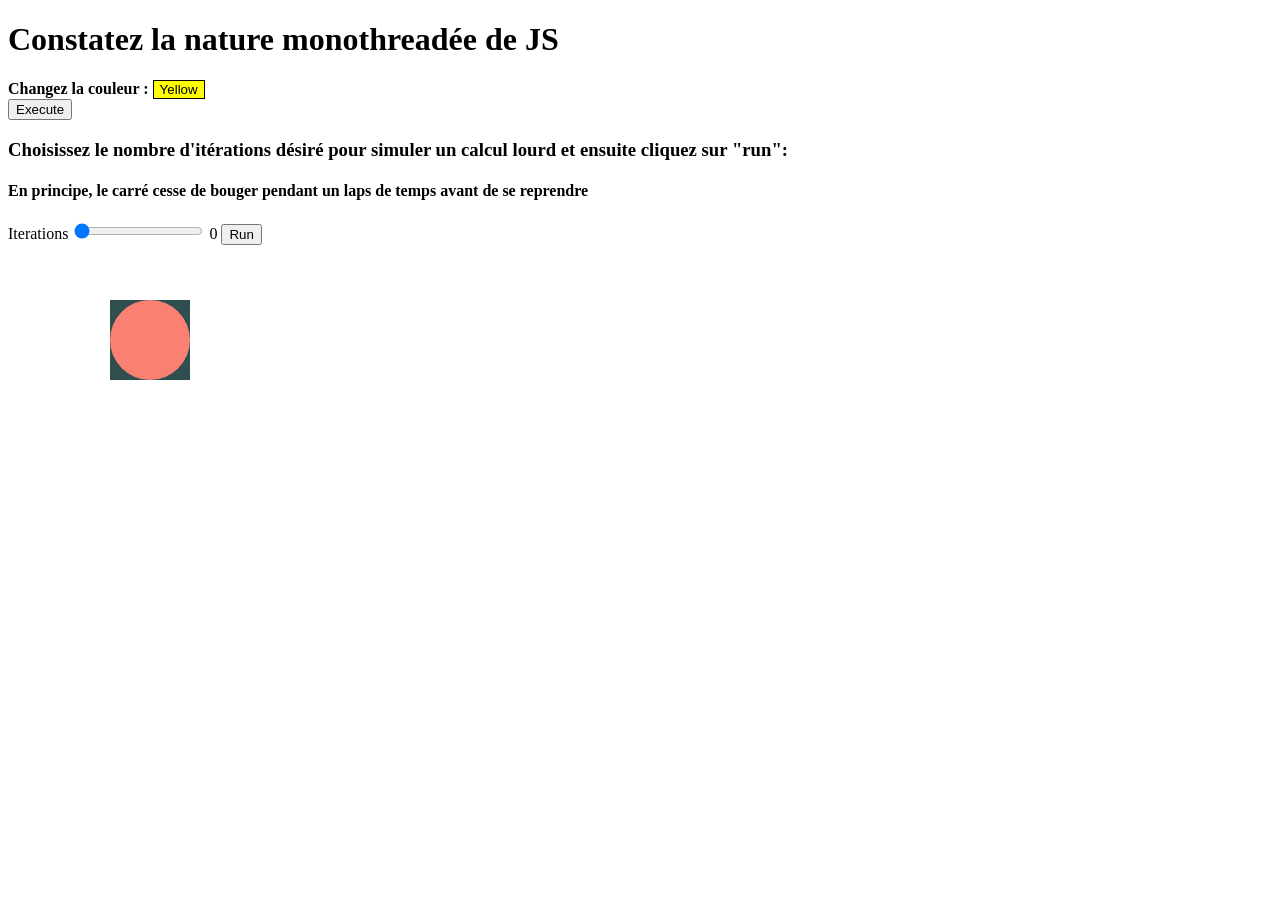
<file: index.html>
<!DOCTYPE html>
<html>
    <head>
        <meta charset="UTF-8" />
        <link rel="stylesheet" href="CSS/styles.css" />
    </head>
    <body>
        <div id="app"></div>
        <script src="JS/app.js"></script>
    </body>
</html>
</file>
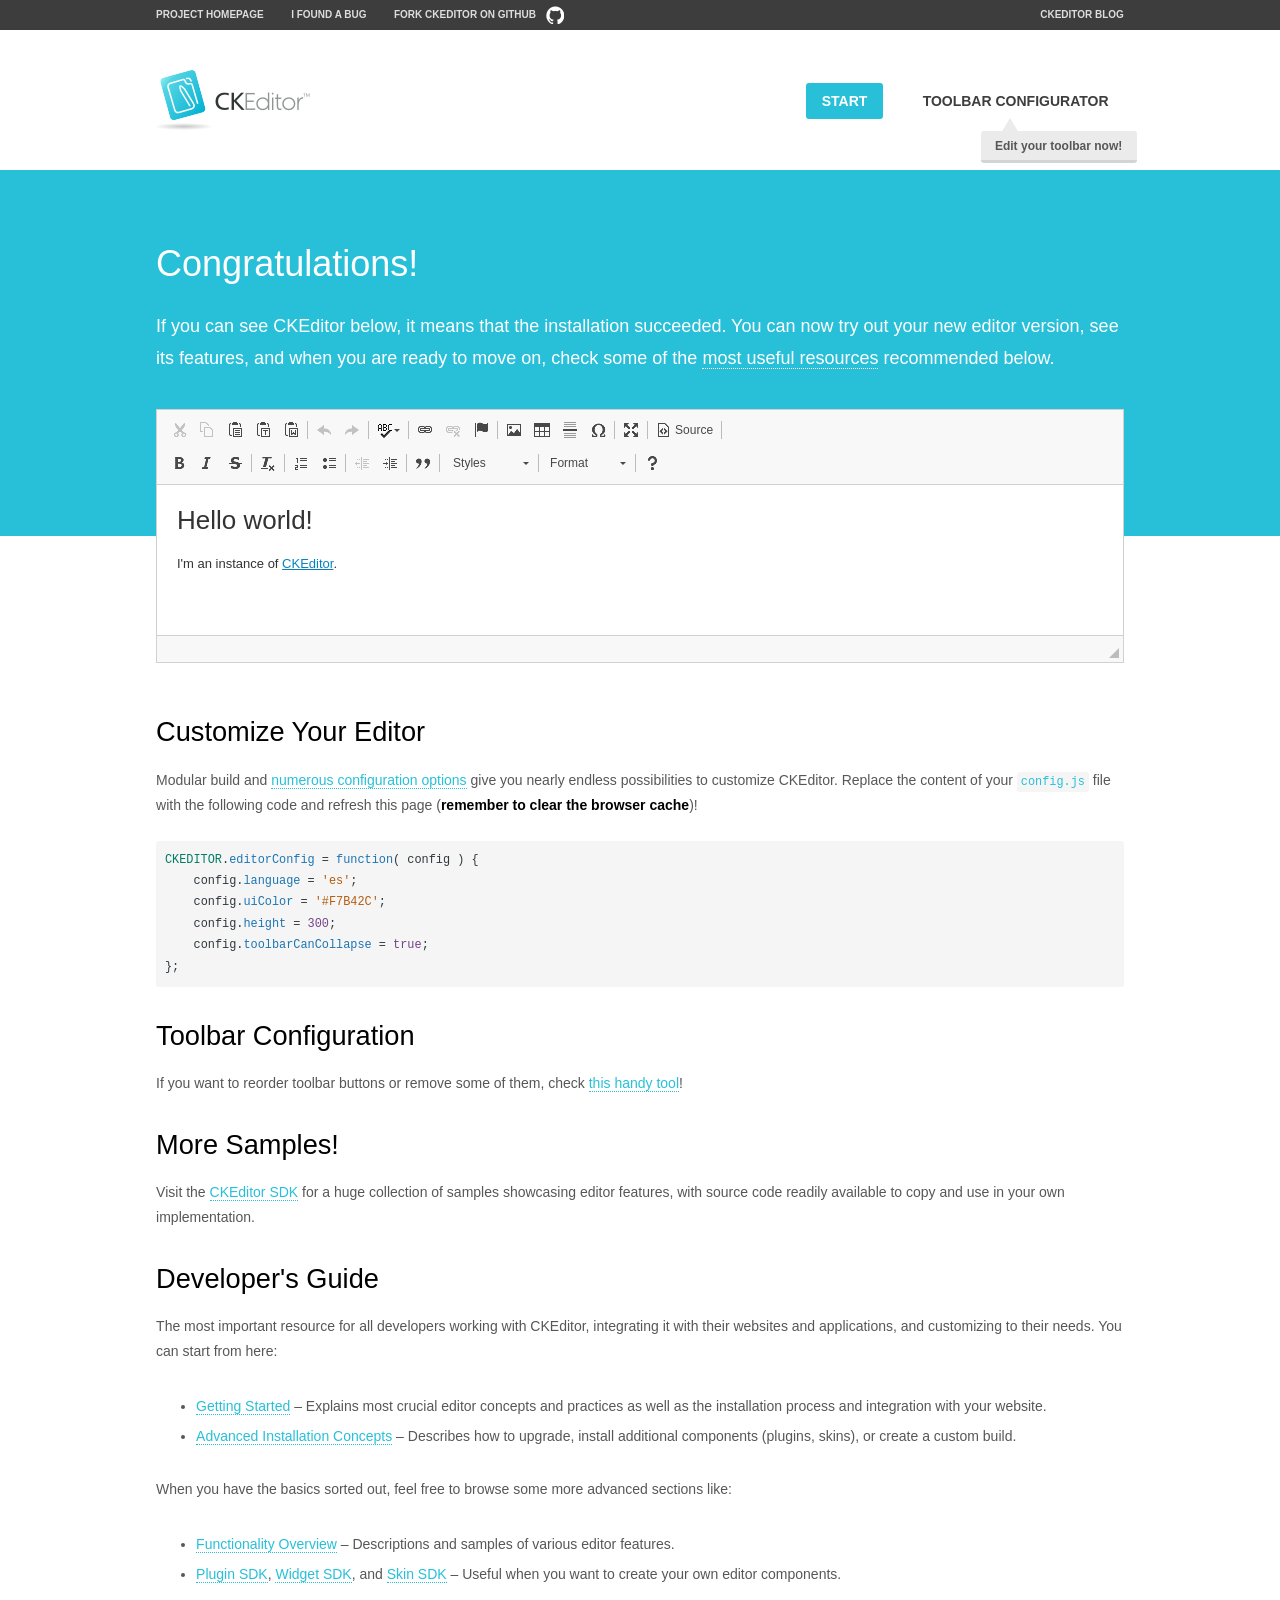
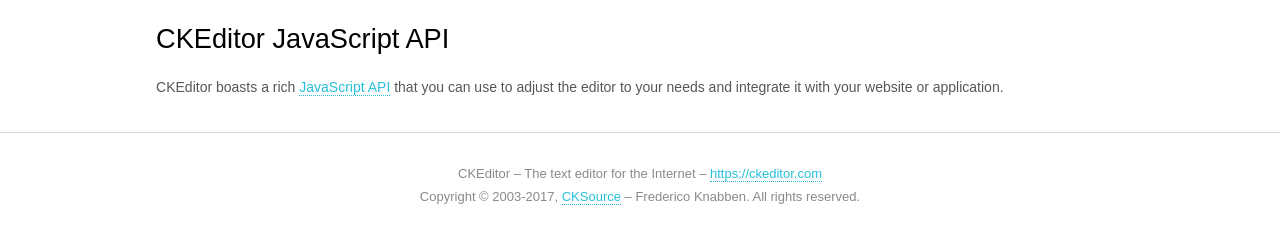
<file: TP1/static/ckeditor/samples/index.html>
<!DOCTYPE html>
<!--
Copyright (c) 2003-2017, CKSource - Frederico Knabben. All rights reserved.
For licensing, see LICENSE.md or https://ckeditor.com/legal/ckeditor-oss-license
-->
<html>
<head>
	<meta charset="utf-8">
	<title>CKEditor Sample</title>
	<script src="../ckeditor.js"></script>
	<script src="js/sample.js"></script>
	<link rel="stylesheet" href="css/samples.css">
	<link rel="stylesheet" href="toolbarconfigurator/lib/codemirror/neo.css">
</head>
<body id="main">

<nav class="navigation-a">
	<div class="grid-container">
		<ul class="navigation-a-left grid-width-70">
			<li><a href="https://ckeditor.com/ckeditor-4/">Project Homepage</a></li>
			<li><a href="https://github.com/ckeditor/ckeditor-dev/issues">I found a bug</a></li>
			<li><a href="http://github.com/ckeditor/ckeditor-dev" class="icon-pos-right icon-navigation-a-github">Fork CKEditor on GitHub</a></li>
		</ul>
		<ul class="navigation-a-right grid-width-30">
			<li><a href="https://ckeditor.com/blog/">CKEditor Blog</a></li>
		</ul>
	</div>
</nav>

<header class="header-a">
	<div class="grid-container">
		<h1 class="header-a-logo grid-width-30">
			<a href="index.html"><img src="img/logo.png" alt="CKEditor Sample"></a>
		</h1>

		<nav class="navigation-b grid-width-70">
			<ul>
				<li><a href="index.html" class="button-a button-a-background">Start</a></li>
				<li><a href="toolbarconfigurator/index.html" class="button-a">Toolbar configurator <span class="balloon-a balloon-a-nw">Edit your toolbar now!</span></a></li>
			</ul>
		</nav>
	</div>
</header>

<main>
	<div class="adjoined-top">
		<div class="grid-container">
			<div class="content grid-width-100">
				<h1>Congratulations!</h1>
				<p>
					If you can see CKEditor below, it means that the installation succeeded.
					You can now try out your new editor version, see its features, and when you are ready to move on, check some of the <a href="#sample-customize">most useful resources</a> recommended below.
				</p>
			</div>
		</div>
	</div>
	<div class="adjoined-bottom">
		<div class="grid-container">
			<div class="grid-width-100">
				<div id="editor">
					<h1>Hello world!</h1>
					<p>I'm an instance of <a href="https://ckeditor.com">CKEditor</a>.</p>
				</div>
			</div>
		</div>
	</div>

	<div class="grid-container">
		<div class="content grid-width-100">
			<section id="sample-customize">
				<h2>Customize Your Editor</h2>
				<p>Modular build and <a href="https://docs.ckeditor.com/ckeditor4/docs/#!/guide/dev_configuration">numerous configuration options</a> give you nearly endless possibilities to customize CKEditor. Replace the content of your <code><a href="../config.js">config.js</a></code> file with the following code and refresh this page (<strong>remember to clear the browser cache</strong>)!</p>
		<pre class="cm-s-neo CodeMirror"><code><span style="padding-right: 0.1px;"><span class="cm-variable">CKEDITOR</span>.<span class="cm-property">editorConfig</span> <span class="cm-operator">=</span> <span class="cm-keyword">function</span>( <span class="cm-def">config</span> ) {</span>
<span style="padding-right: 0.1px;"><span class="cm-tab">	</span><span class="cm-variable-2">config</span>.<span class="cm-property">language</span> <span class="cm-operator">=</span> <span class="cm-string">'es'</span>;</span>
<span style="padding-right: 0.1px;"><span class="cm-tab">	</span><span class="cm-variable-2">config</span>.<span class="cm-property">uiColor</span> <span class="cm-operator">=</span> <span class="cm-string">'#F7B42C'</span>;</span>
<span style="padding-right: 0.1px;"><span class="cm-tab">	</span><span class="cm-variable-2">config</span>.<span class="cm-property">height</span> <span class="cm-operator">=</span> <span class="cm-number">300</span>;</span>
<span style="padding-right: 0.1px;"><span class="cm-tab">	</span><span class="cm-variable-2">config</span>.<span class="cm-property">toolbarCanCollapse</span> <span class="cm-operator">=</span> <span class="cm-atom">true</span>;</span>
<span style="padding-right: 0.1px;">};</span></code></pre>
			</section>

			<section>
				<h2>Toolbar Configuration</h2>
				<p>If you want to reorder toolbar buttons or remove some of them, check <a href="toolbarconfigurator/index.html">this handy tool</a>!</p>
			</section>

			<section>
				<h2>More Samples!</h2>
				<p>Visit the <a href="https://sdk.ckeditor.com">CKEditor SDK</a> for a huge collection of samples showcasing editor features, with source code readily available to copy and use in your own implementation.</p>
			</section>

			<section>
				<h2>Developer's Guide</h2>
				<p>The most important resource for all developers working with CKEditor, integrating it with their websites and applications, and customizing to their needs. You can start from here:</p>
				<ul>
					<li><a href="https://docs.ckeditor.com/ckeditor4/docs/#!/guide/dev_installation">Getting Started</a> &ndash; Explains most crucial editor concepts and practices as well as the installation process and integration with your website.</li>
					<li><a href="https://docs.ckeditor.com/ckeditor4/docs/#!/guide/dev_advanced_installation">Advanced Installation Concepts</a> &ndash; Describes how to upgrade, install additional components (plugins, skins), or create a custom build.</li>
				</ul>
					<p>When you have the basics sorted out, feel free to browse some more advanced sections like:</p>
				<ul>
					<li><a href="https://docs.ckeditor.com/ckeditor4/docs/#!/guide/dev_features">Functionality Overview</a> &ndash; Descriptions and samples of various editor features.</li>
					<li><a href="https://docs.ckeditor.com/ckeditor4/docs/#!/guide/plugin_sdk_intro">Plugin SDK</a>, <a href="https://docs.ckeditor.com/ckeditor4/docs/#!/guide/widget_sdk_intro">Widget SDK</a>, and <a href="https://docs.ckeditor.com/ckeditor4/docs/#!/guide/skin_sdk_intro">Skin SDK</a> &ndash; Useful when you want to create your own editor components.</li>
				</ul>
			</section>

			<section>
				<h2>CKEditor JavaScript API</h2>
				<p>CKEditor boasts a rich <a href="https://docs.ckeditor.com/ckeditor4/docs/#!/api">JavaScript API</a> that you can use to adjust the editor to your needs and integrate it with your website or application.</p>
			</section>
		</div>
	</div>
</main>

<footer class="footer-a grid-container">
	<div class="grid-container">
		<p class="grid-width-100">
			CKEditor &ndash; The text editor for the Internet &ndash; <a class="samples" href="https://ckeditor.com/">https://ckeditor.com</a>
		</p>
		<p class="grid-width-100" id="copy">
			Copyright &copy; 2003-2017, <a class="samples" href="https://cksource.com/">CKSource</a> &ndash; Frederico Knabben. All rights reserved.
		</p>
	</div>
</footer>
<script>
	initSample();
</script>

</body>
</html>
</file>
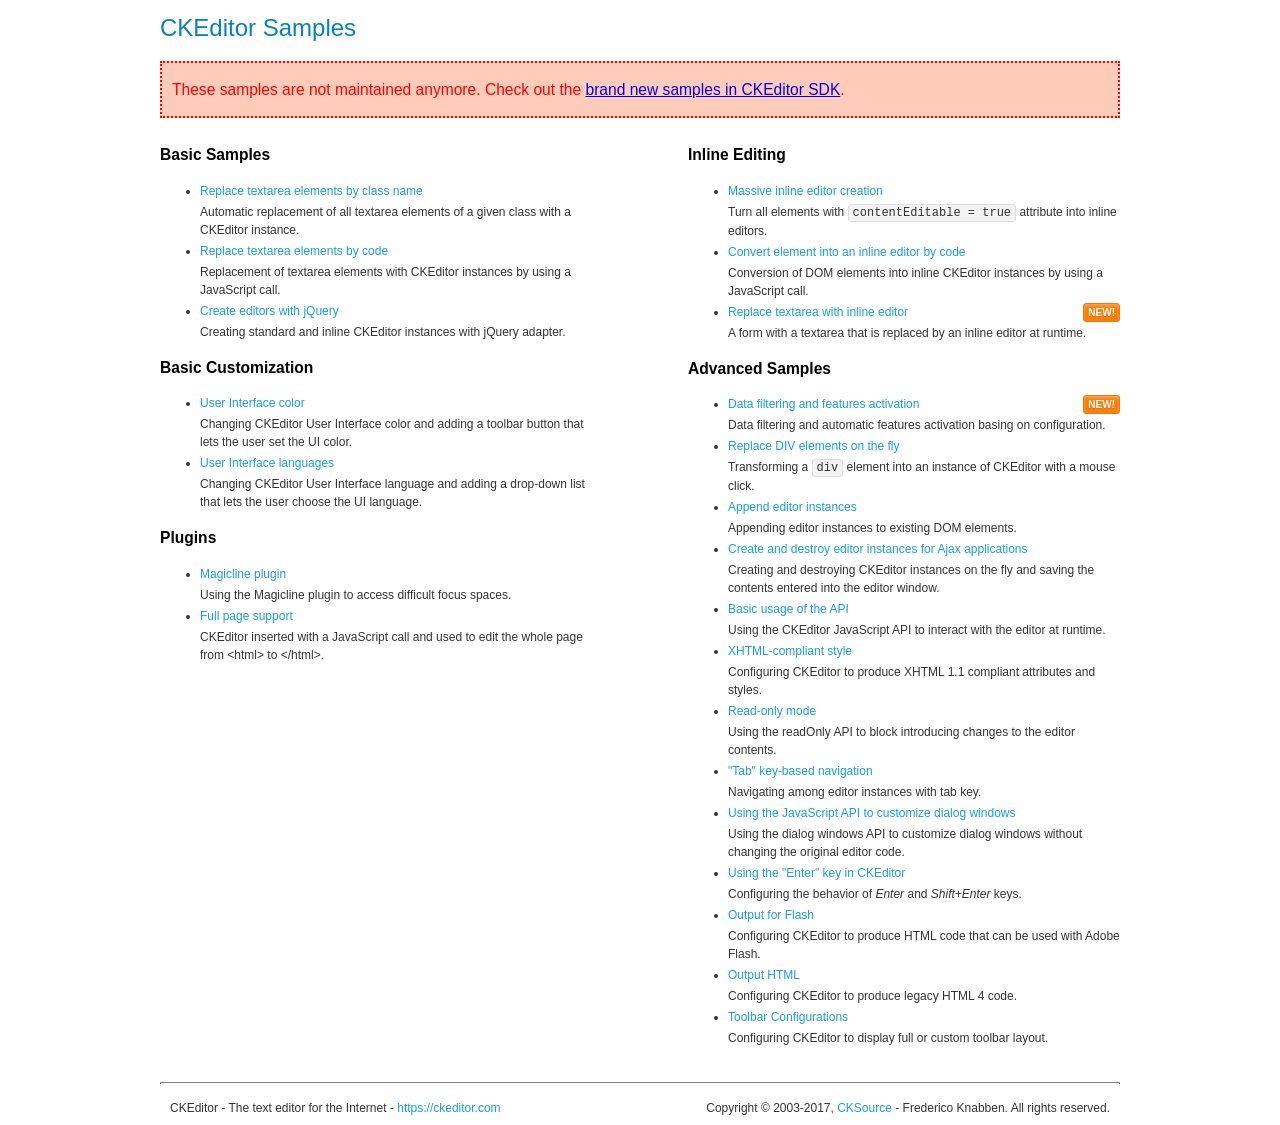
<file: TP1/static/ckeditor/samples/old/index.html>
<!DOCTYPE html>
<!--
Copyright (c) 2003-2017, CKSource - Frederico Knabben. All rights reserved.
For licensing, see LICENSE.md or https://ckeditor.com/legal/ckeditor-oss-license
-->
<html>
<head>
	<meta charset="utf-8">
	<title>CKEditor Samples</title>
	<link rel="stylesheet" href="sample.css">
</head>
<body>
	<h1 class="samples">
		CKEditor Samples
	</h1>
	<div class="warning deprecated">
		These samples are not maintained anymore. Check out the <a href="https://sdk.ckeditor.com/">brand new samples in CKEditor SDK</a>.
	</div>
	<div class="twoColumns">
		<div class="twoColumnsLeft">
			<h2 class="samples">
				Basic Samples
			</h2>
			<dl class="samples">
				<dt><a class="samples" href="replacebyclass.html">Replace textarea elements by class name</a></dt>
				<dd>Automatic replacement of all textarea elements of a given class with a CKEditor instance.</dd>

				<dt><a class="samples" href="replacebycode.html">Replace textarea elements by code</a></dt>
				<dd>Replacement of textarea elements with CKEditor instances by using a JavaScript call.</dd>

				<dt><a class="samples" href="jquery.html">Create editors with jQuery</a></dt>
				<dd>Creating standard and inline CKEditor instances with jQuery adapter.</dd>
			</dl>

			<h2 class="samples">
				Basic Customization
			</h2>
			<dl class="samples">
				<dt><a class="samples" href="uicolor.html">User Interface color</a></dt>
				<dd>Changing CKEditor User Interface color and adding a toolbar button that lets the user set the UI color.</dd>

				<dt><a class="samples" href="uilanguages.html">User Interface languages</a></dt>
				<dd>Changing CKEditor User Interface language and adding a drop-down list that lets the user choose the UI language.</dd>
			</dl>


			<h2 class="samples">Plugins</h2>
<dl class="samples">
<dt><a class="samples" href="magicline/magicline.html">Magicline plugin</a></dt>
<dd>Using the Magicline plugin to access difficult focus spaces.</dd>

<dt><a class="samples" href="wysiwygarea/fullpage.html">Full page support</a></dt>
<dd>CKEditor inserted with a JavaScript call and used to edit the whole page from &lt;html&gt; to &lt;/html&gt;.</dd>
</dl>
		</div>
		<div class="twoColumnsRight">
			<h2 class="samples">
				Inline Editing
			</h2>
			<dl class="samples">
				<dt><a class="samples" href="inlineall.html">Massive inline editor creation</a></dt>
				<dd>Turn all elements with <code>contentEditable = true</code> attribute into inline editors.</dd>

				<dt><a class="samples" href="inlinebycode.html">Convert element into an inline editor by code</a></dt>
				<dd>Conversion of DOM elements into inline CKEditor instances by using a JavaScript call.</dd>

				<dt><a class="samples" href="inlinetextarea.html">Replace textarea with inline editor</a> <span class="new">New!</span></dt>
				<dd>A form with a textarea that is replaced by an inline editor at runtime.</dd>

				
			</dl>

			<h2 class="samples">
				Advanced Samples
			</h2>
			<dl class="samples">
				<dt><a class="samples" href="datafiltering.html">Data filtering and features activation</a> <span class="new">New!</span></dt>
				<dd>Data filtering and automatic features activation basing on configuration.</dd>

				<dt><a class="samples" href="divreplace.html">Replace DIV elements on the fly</a></dt>
				<dd>Transforming a <code>div</code> element into an instance of CKEditor with a mouse click.</dd>

				<dt><a class="samples" href="appendto.html">Append editor instances</a></dt>
				<dd>Appending editor instances to existing DOM elements.</dd>

				<dt><a class="samples" href="ajax.html">Create and destroy editor instances for Ajax applications</a></dt>
				<dd>Creating and destroying CKEditor instances on the fly and saving the contents entered into the editor window.</dd>

				<dt><a class="samples" href="api.html">Basic usage of the API</a></dt>
				<dd>Using the CKEditor JavaScript API to interact with the editor at runtime.</dd>

				<dt><a class="samples" href="xhtmlstyle.html">XHTML-compliant style</a></dt>
				<dd>Configuring CKEditor to produce XHTML 1.1 compliant attributes and styles.</dd>

				<dt><a class="samples" href="readonly.html">Read-only mode</a></dt>
				<dd>Using the readOnly API to block introducing changes to the editor contents.</dd>

				<dt><a class="samples" href="tabindex.html">"Tab" key-based navigation</a></dt>
				<dd>Navigating among editor instances with tab key.</dd>


				
<dt><a class="samples" href="dialog/dialog.html">Using the JavaScript API to customize dialog windows</a></dt>
<dd>Using the dialog windows API to customize dialog windows without changing the original editor code.</dd>

<dt><a class="samples" href="enterkey/enterkey.html">Using the &quot;Enter&quot; key in CKEditor</a></dt>
<dd>Configuring the behavior of <em>Enter</em> and <em>Shift+Enter</em> keys.</dd>

<dt><a class="samples" href="htmlwriter/outputforflash.html">Output for Flash</a></dt>
<dd>Configuring CKEditor to produce HTML code that can be used with Adobe Flash.</dd>

<dt><a class="samples" href="htmlwriter/outputhtml.html">Output HTML</a></dt>
<dd>Configuring CKEditor to produce legacy HTML 4 code.</dd>

<dt><a class="samples" href="toolbar/toolbar.html">Toolbar Configurations</a></dt>
<dd>Configuring CKEditor to display full or custom toolbar layout.</dd>

			</dl>
		</div>
	</div>
	<div id="footer">
		<hr>
		<p>
			CKEditor - The text editor for the Internet - <a class="samples" href="https://ckeditor.com/">https://ckeditor.com</a>
		</p>
		<p id="copy">
			Copyright &copy; 2003-2017, <a class="samples" href="https://cksource.com/">CKSource</a> - Frederico Knabben. All rights reserved.
		</p>
	</div>
</body>
</html>
</file>
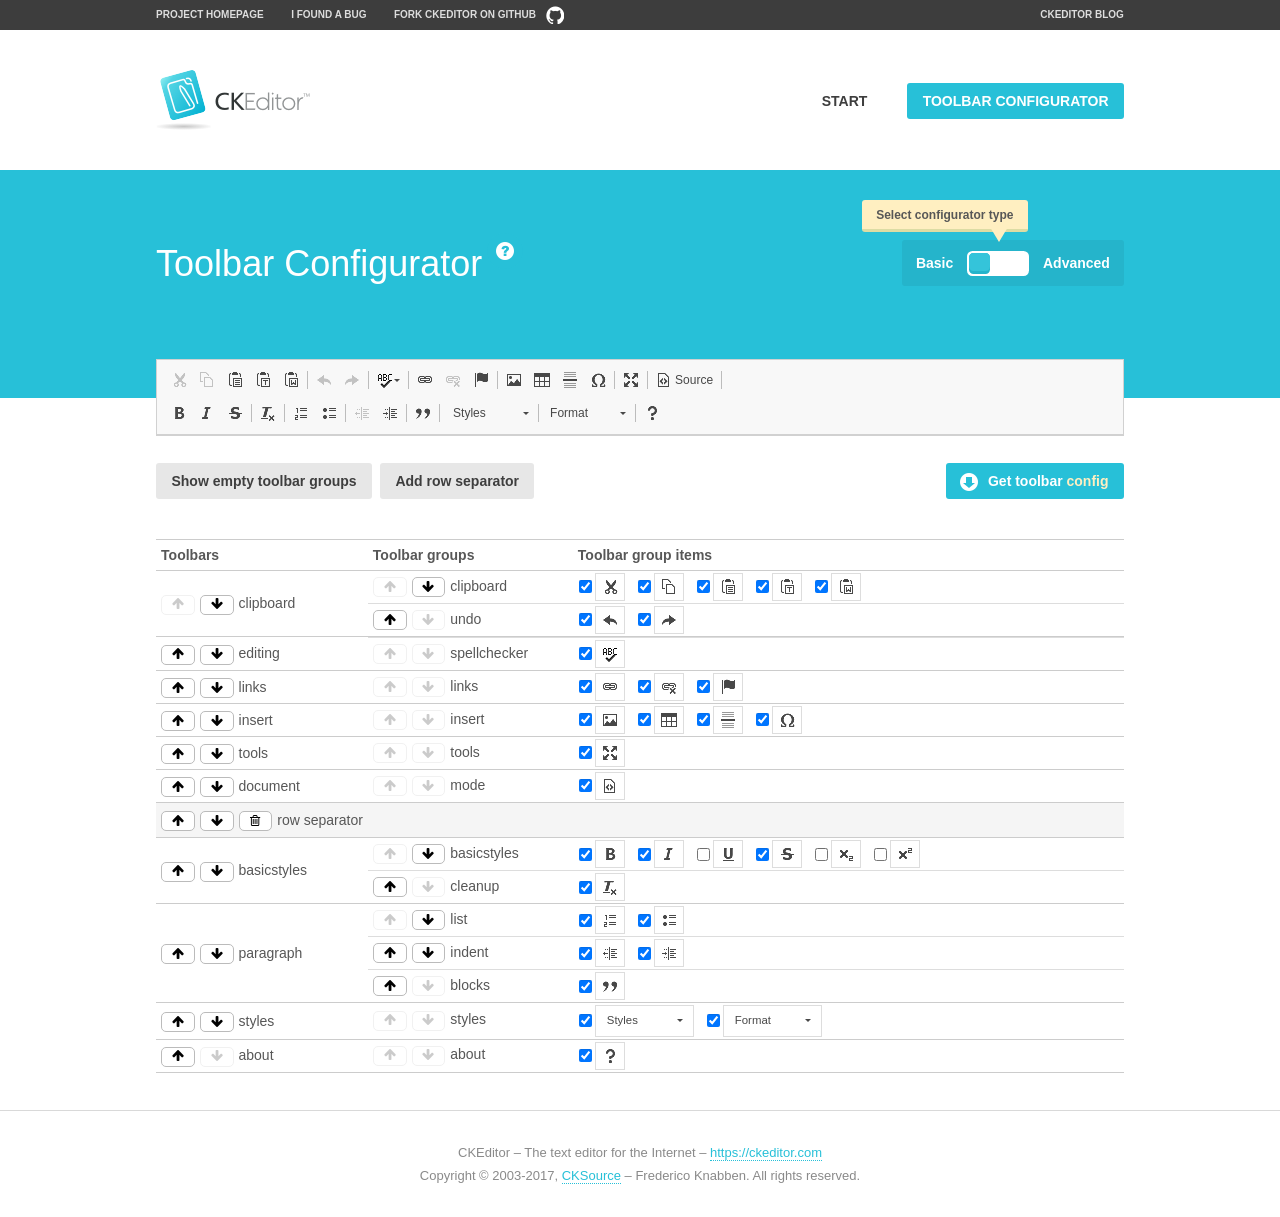
<file: TP1/static/ckeditor/samples/toolbarconfigurator/index.html>
<!DOCTYPE html>
<!--
Copyright (c) 2003-2017, CKSource - Frederico Knabben. All rights reserved.
For licensing, see LICENSE.md or https://ckeditor.com/legal/ckeditor-oss-license
-->
<!--[if IE 8]><html class="ie8"><![endif]-->
<!--[if gt IE 8]><html><![endif]-->
<!--[if !IE]><!--><html><!--<![endif]-->
<head>
	<meta charset="utf-8">
	<title>Toolbar Configurator</title>
	<script src="../../ckeditor.js"></script>
	<script>
		if ( CKEDITOR.env.ie && CKEDITOR.env.version < 9 )
			CKEDITOR.tools.enableHtml5Elements( document );
	</script>
	<link rel="stylesheet" href="lib/codemirror/codemirror.css">
	<link rel="stylesheet" href="lib/codemirror/show-hint.css">
	<link rel="stylesheet" href="lib/codemirror/neo.css">
	<link rel="stylesheet" href="css/fontello.css">
	<link rel="stylesheet" href="../css/samples.css">
</head>
<body id="toolbar">

<nav class="navigation-a">
	<div class="grid-container">
		<ul class="navigation-a-left grid-width-70">
			<li><a href="https://ckeditor.com/ckeditor-4/">Project Homepage</a></li>
			<li><a href="https://github.com/ckeditor/ckeditor-dev/issues">I found a bug</a></li>
			<li><a href="http://github.com/ckeditor/ckeditor-dev" class="icon-pos-right icon-navigation-a-github">Fork CKEditor on GitHub</a></li>
		</ul>
		<ul class="navigation-a-right grid-width-30">
			<li><a href="https://ckeditor.com/blog/">CKEditor Blog</a></li>
		</ul>
	</div>
</nav>

<header class="header-a">
	<div class="grid-container">
		<h1 class="header-a-logo grid-width-30">
			<a href="../index.html"><img src="../img/logo.png" alt="CKEditor Logo"></a>
		</h1>
		<nav class="navigation-b grid-width-70">
			<ul>
				<li><a href="../index.html"  class="button-a">Start</a></li>
				<li><a href="index.html"  class="button-a button-a-background">Toolbar configurator</a></li>
			</ul>
		</nav>
	</div>
</header>

<main>
	<div class="adjoined-top">
		<div class="grid-container">
			<div class="content grid-width-100">
				<div class="grid-container-nested">
					<h1 class="grid-width-60">
						Toolbar Configurator
						<a href="#help-content" type="button" title="Configurator help" id="help" class="button-a button-a-background button-a-no-text icon-pos-left icon-question-mark">Help</a>
					</h1>

					<div class="grid-width-40 grid-switch-magic">
						<div class="switch">
							<span class="balloon-a balloon-a-se">Select configurator type</span>
							<input type="radio" name="radio" data-num="1" id="radio-basic" />
							<input type="radio" name="radio" data-num="2" id="radio-advanced" />
							<label data-for="1" for="radio-basic">Basic</label>
							<span class="switch-inner">
								<span class="handler"></span>
							</span>
							<label data-for="2" for="radio-advanced">Advanced</label>
						</div>
					</div>
				</div>
			</div>
		</div>
	</div>
	<div class="adjoined-bottom">
		<div class="grid-container">
			<div class="grid-width-100">
				<div class="editors-container">
					<div id="editor-basic"></div>
					<div id="editor-advanced"></div>
				</div>
			</div>
		</div>
	</div>

	<div class="grid-container configurator">
		<div class="content grid-width-100">
			<div class="configurator">
				<div>
					<div id="toolbarModifierWrapper"></div>
				</div>
			</div>
		</div>
	</div>

	<div id="help-content">
		<div class="grid-container">
			<div class="grid-width-100">
				<h2>What Am I Doing Here?</h2>

				<div class="grid-container grid-container-nested">
					<div class="basic">
						<div class="grid-width-50">
							<p>Arrange <a href="https://docs.ckeditor.com/ckeditor4/docs/#!/api/CKEDITOR.config-cfg-toolbarGroups">toolbar groups</a>, toggle <a href="https://docs.ckeditor.com/ckeditor4/docs/#!/api/CKEDITOR.config-cfg-removeButtons">button visibility</a> according to your needs and get your toolbar configuration.</p>
							<p>You can replace the content of the <a href="../../config.js"><code>config.js</code></a> file with the generated configuration. If you already set some configuration options you will need to merge both configurations.</p>
						</div>
						<div class="grid-width-50">
							<p>Read more about different ways of <a href="https://docs.ckeditor.com/ckeditor4/docs/#!/guide/dev_configuration">setting configuration</a> and do not forget about <strong>clearing browser cache</strong>.</p>
							<p>Arranging toolbar groups is the recommended way of configuring the toolbar, but if you need more freedom you can use the <a href="#advanced">advanced configurator</a>.</p>
						</div>
					</div>
					<div class="advanced" style="display: none;">
						<div class="grid-width-50">
							<p>With this code editor you can edit your <a href="https://docs.ckeditor.com/ckeditor4/docs/#!/api/CKEDITOR.config-cfg-toolbar">toolbar configuration</a> live.</p>
							<p>You can replace the content of the <a href="../../config.js"><code>config.js</code></a> file with the generated configuration. If you already set some configuration options you will need to merge both configurations.</p>
						</div>
						<div class="grid-width-50">
							<p>Read more about different ways of <a href="https://docs.ckeditor.com/ckeditor4/docs/#!/guide/dev_configuration">setting configuration</a> and do not forget about <strong>clearing browser cache</strong>.</p>
						</div>
					</div>
				</div>

				<p class="grid-container grid-container-nested">
					<button type="button" class="help-content-close grid-width-100 button-a button-a-background">Got it. Let's play!</button>
				</p>
			</div>
		</div>
	</div>
</main>

<footer class="footer-a grid-container">
	<p class="grid-width-100">
		CKEditor &ndash; The text editor for the Internet &ndash; <a class="samples" href="https://ckeditor.com/">https://ckeditor.com</a>
	</p>
	<p class="grid-width-100" id="copy">
		Copyright &copy; 2003-2017, <a class="samples" href="https://cksource.com/">CKSource</a> &ndash; Frederico Knabben. All rights reserved.
	</p>
</footer>

<script src="lib/codemirror/codemirror.js"></script>
<script src="lib/codemirror/javascript.js"></script>
<script src="lib/codemirror/show-hint.js"></script>

<script src="js/fulltoolbareditor.js"></script>
<script src="js/abstracttoolbarmodifier.js"></script>
<script src="js/toolbarmodifier.js"></script>
<script src="js/toolbartextmodifier.js"></script>
<script src="../js/sf.js"></script>

<script>
	( function() {
		'use strict';

		var mode = ( window.location.hash.substr( 1 ) === 'advanced' ) ? 'advanced' : 'basic',
			configuratorSection = CKEDITOR.document.findOne( 'main > .grid-container.configurator' ),
			basicInstruction = CKEDITOR.document.findOne( '#help-content .basic' ),
			advancedInstruction = CKEDITOR.document.findOne( '#help-content .advanced' ),

			// Configurator mode switcher.
			modeSwitchBasic = CKEDITOR.document.getById( 'radio-basic' ),
			modeSwitchAdvanced = CKEDITOR.document.getById( 'radio-advanced' );

		// Initial setup
		function updateSwitcher() {
			if ( mode === 'advanced' ) {
				modeSwitchAdvanced.$.checked = true;
			} else {
				modeSwitchBasic.$.checked = true;
			}
		}

		updateSwitcher();

		CKEDITOR.document.getWindow().on( 'hashchange', function( e ) {
			var hash = window.location.hash.substr( 1 );
			if ( !( hash === 'advanced' || hash === 'basic' ) ) {
				return;
			}
			mode = hash;
			onToolbarsDone( mode );
		} );

		CKEDITOR.document.getWindow().on( 'resize', function() {
			updateToolbar( ( mode === 'basic' ? toolbarModifier : toolbarTextModifier )[ 'editorInstance' ] );
		} );

		function onRefresh( modifier ) {
			modifier = modifier || this;

			if ( mode === 'basic' && modifier instanceof ToolbarConfigurator.ToolbarTextModifier ) {
				return;
			}

			// CodeMirror container becomes visible, so we need to refresh and to avoid rendering problems.
			if ( mode === 'advanced' && modifier instanceof ToolbarConfigurator.ToolbarTextModifier ) {
				modifier.codeContainer.refresh();
			}

			updateToolbar( modifier.editorInstance );
		}

		function updateToolbar( editor ) {
			var editorContainer = editor.container;

			// Not always editor is loaded.
			if ( !editorContainer ) {
				return;
			}

			var displayStyle = editorContainer.getStyle( 'display' );

			editorContainer.setStyle( 'display', 'block' );

			var newHeight = editorContainer.getSize( 'height' );

			var newMarginTop = parseInt( editorContainer.getComputedStyle( 'margin-top' ), 10 );
			newMarginTop = ( isNaN( newMarginTop ) ? 0 : Number( newMarginTop ) );

			var newMarginBottom = parseInt( editorContainer.getComputedStyle( 'margin-bottom' ), 10 );
			newMarginBottom = ( isNaN( newMarginBottom ) ? 0 : Number( newMarginBottom ) );

			var result = newHeight + newMarginTop + newMarginBottom;

			editorContainer.setStyle( 'display', displayStyle );

			editor.container.getAscendant( 'div' ).setStyle( 'height', result + 'px' );
		}

		var toolbarModifier = new ToolbarConfigurator.ToolbarModifier( 'editor-basic' );

		var done = 0;
		toolbarModifier.init( onToolbarInit );
		toolbarModifier.onRefresh = onRefresh;

		CKEDITOR.document.getById( 'toolbarModifierWrapper' ).append( toolbarModifier.mainContainer );

		var toolbarTextModifier = new ToolbarConfigurator.ToolbarTextModifier( 'editor-advanced' );
		toolbarTextModifier.init( onToolbarInit );
		toolbarTextModifier.onRefresh = onRefresh;

		function onToolbarInit() {
			if ( ++done === 2 ) {
				onToolbarsDone();

				positionSticky.watch( CKEDITOR.document.findOne( '.toolbar' ), function() {
					return mode === 'advanced';
				} );
			}
		}

		function onToolbarsDone() {
			if ( mode === 'basic' ) {
				toggleModeBasic( false );
			} else {
				toggleModeAdvanced( false );
			}

			updateSwitcher();

			setTimeout( function() {
				CKEDITOR.document.findOne( '.editors-container' ).addClass( 'active' );
				CKEDITOR.document.findOne( '#toolbarModifierWrapper' ).addClass( 'active' );
			}, 200 );
		}

		CKEDITOR.document.getById( 'toolbarModifierWrapper' ).append( toolbarTextModifier.mainContainer );

		function toogleModeSwitch( onElement, offElement, onModifier, offModifier ) {
			onElement.addClass( 'fancy-button-active' );
			offElement.removeClass( 'fancy-button-active' );

			onModifier.showUI();
			offModifier.hideUI();
		}

		function toggleModeBasic( callOnRefresh ) {
			callOnRefresh = ( callOnRefresh !== false );
			mode = 'basic';
			window.location.hash = '#basic';
			toogleModeSwitch( modeSwitchBasic, modeSwitchAdvanced, toolbarModifier, toolbarTextModifier );

			configuratorSection.removeClass( 'freed-width' );
			basicInstruction.show();
			advancedInstruction.hide();

			callOnRefresh && onRefresh( toolbarModifier );
		}

		function toggleModeAdvanced( callOnRefresh ) {
			callOnRefresh = ( callOnRefresh !== false );
			mode = 'advanced';
			window.location.hash = '#advanced';
			toogleModeSwitch( modeSwitchAdvanced, modeSwitchBasic, toolbarTextModifier, toolbarModifier );

			configuratorSection.addClass( 'freed-width' );
			advancedInstruction.show();
			basicInstruction.hide();

			callOnRefresh && onRefresh( toolbarTextModifier );
		}

		modeSwitchBasic.on( 'click', toggleModeBasic );
		modeSwitchAdvanced.on( 'click', toggleModeAdvanced );

		//
		// Position:sticky for the toolbar.
		//

		// Will make elements behave like they were styled with position:sticky.
		var positionSticky = {
			// Store object: {
			// 		element: CKEDITOR.dom.element, // Element which will float.
			// 		placeholder: CKEDITOR.dom.element, // Placeholder which is place to prevent page bounce.
			// 		isFixed: boolean // Whether element float now.
			// }
			watched: [],

			active: [],

			staticContainer: null,

			init: function() {
				var element = CKEDITOR.dom.element.createFromHtml(
					'<div class="staticContainer">' +
						'<div class="grid-container" >' +
							'<div class="grid-width-100">' +
								'<div class="inner"></div>' +
							'</div>' +
						'</div>' +
					'</div>' );

				this.staticContainer = element.findOne( '.inner' );

				CKEDITOR.document.getBody().append( element );
			},

			watch: function( element, preventFunc ) {
				this.watched.push( {
					element: element,
					placeholder: new CKEDITOR.dom.element( 'div' ),
					isFixed: false,
					preventFunc: preventFunc
				} );
			},

			checkAll: function() {
				for ( var i = 0; i < this.watched.length; i++ ) {
					this.check( this.watched[ i ] );
				}
			},

			check: function( element ) {
				var isFixed = element.isFixed;
				var shouldBeFixed = this.shouldBeFixed( element );

				// Nothing to be done.
				if ( isFixed === shouldBeFixed ) {
					return;
				}

				var placeholder = element.placeholder;

				if ( isFixed ) {
					// Unfixing.

					element.element.insertBefore( placeholder );
					placeholder.remove();

					element.element.removeStyle( 'margin' );

					this.active.splice( CKEDITOR.tools.indexOf( this.active, element ), 1 );

				} else {
					// Fixing.
					placeholder.setStyle( 'width', element.element.getSize( 'width' ) + 'px' );
					placeholder.setStyle( 'height', element.element.getSize( 'height' ) + 'px' );
					placeholder.setStyle( 'margin-bottom', element.element.getComputedStyle( 'margin-bottom' ) );
					placeholder.setStyle( 'display', element.element.getComputedStyle( 'display' ) );
					placeholder.insertAfter( element.element );

					this.staticContainer.append( element.element );

					this.active.push( element );
				}

				element.isFixed = !element.isFixed;
			},

			shouldBeFixed: function( element ) {
				if ( element.preventFunc && element.preventFunc() ) {
					return false;
				}

				// If element is already fixed we are checking it's placeholder.
				var related = ( element.isFixed ? element.placeholder : element.element ),
					clientRect = related.$.getBoundingClientRect(),
					staticHeight = this.staticContainer.getSize('height' ),
					elemHeight = element.element.getSize( 'height' );

				if ( element.isFixed ) {
					return ( clientRect.top + elemHeight < staticHeight );
				} else {
					return ( clientRect.top < staticHeight );
				}
			}
		};

		positionSticky.init();

		CKEDITOR.document.getWindow().on( 'scroll',
			new CKEDITOR.tools.eventsBuffer( 100, positionSticky.checkAll, positionSticky ).input
		);

		// Make the toolbar sticky.
		positionSticky.watch( CKEDITOR.document.findOne( '.editors-container' ) );

		// Help button and help-content.
		( function() {
			var helpButton = CKEDITOR.document.getById( 'help' ),
				helpContent = CKEDITOR.document.getById( 'help-content' );

			// Don't show help button on IE8 because it's unsupported by Pico Modal.
			if ( CKEDITOR.env.ie && CKEDITOR.env.version == 8 ) {
				helpButton.hide();
			} else {
				// Display help modal when the button is clicked.
				helpButton.on( 'click', function( evt ) {
					SF.modal( {
						// Clone modal content from DOM.
						content: helpContent.getHtml(),

						afterCreate: function( modal ) {
							// Enable modal content button to close the modal.
							new CKEDITOR.dom.element( modal.modalElem() ).findOne( '.help-content-close' ).once( 'click', modal.close );
						}
					} ).show();
				} );
			}
		} )();
	} )();
</script>
</body>
</html>
</file>
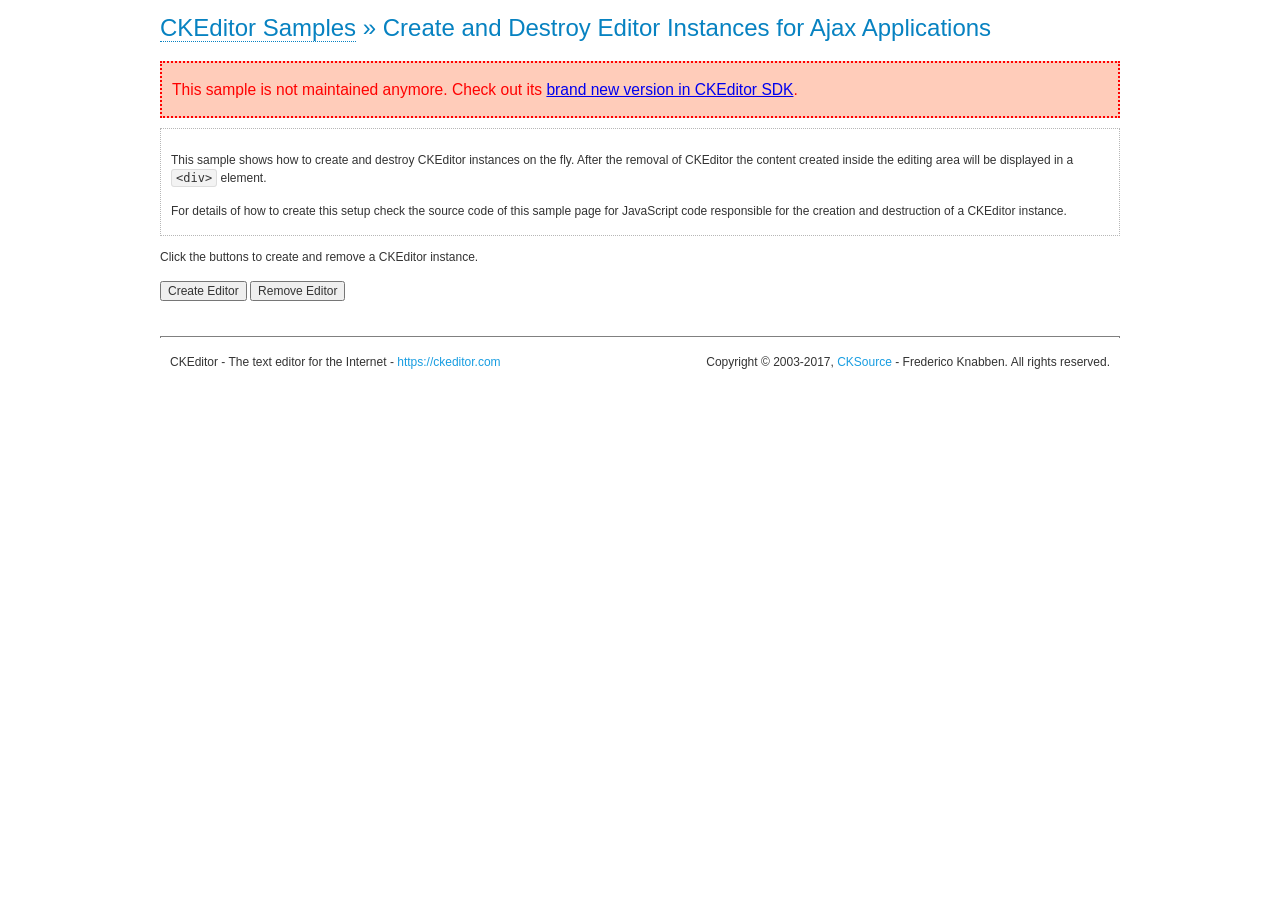
<file: TP1/static/ckeditor/samples/old/ajax.html>
<!DOCTYPE html>
<!--
Copyright (c) 2003-2017, CKSource - Frederico Knabben. All rights reserved.
For licensing, see LICENSE.md or https://ckeditor.com/legal/ckeditor-oss-license
-->
<html>
<head>
	<meta charset="utf-8">
	<title>Ajax &mdash; CKEditor Sample</title>
	<script src="../../ckeditor.js"></script>
	<link rel="stylesheet" href="sample.css">
	<script>

		var editor, html = '';

		function createEditor() {
			if ( editor )
				return;

			// Create a new editor inside the <div id="editor">, setting its value to html
			var config = {};
			editor = CKEDITOR.appendTo( 'editor', config, html );
		}

		function removeEditor() {
			if ( !editor )
				return;

			// Retrieve the editor contents. In an Ajax application, this data would be
			// sent to the server or used in any other way.
			document.getElementById( 'editorcontents' ).innerHTML = html = editor.getData();
			document.getElementById( 'contents' ).style.display = '';

			// Destroy the editor.
			editor.destroy();
			editor = null;
		}

	</script>
</head>
<body>
	<h1 class="samples">
		<a href="index.html">CKEditor Samples</a> &raquo; Create and Destroy Editor Instances for Ajax Applications
	</h1>
	<div class="warning deprecated">
		This sample is not maintained anymore. Check out its <a href="https://sdk.ckeditor.com/samples/saveajax.html">brand new version in CKEditor SDK</a>.
	</div>
	<div class="description">
		<p>
			This sample shows how to create and destroy CKEditor instances on the fly. After the removal of CKEditor the content created inside the editing
			area will be displayed in a <code>&lt;div&gt;</code> element.
		</p>
		<p>
			For details of how to create this setup check the source code of this sample page
			for JavaScript code responsible for the creation and destruction of a CKEditor instance.
		</p>
	</div>
	<p>Click the buttons to create and remove a CKEditor instance.</p>
	<p>
		<input onclick="createEditor();" type="button" value="Create Editor">
		<input onclick="removeEditor();" type="button" value="Remove Editor">
	</p>
	<!-- This div will hold the editor. -->
	<div id="editor">
	</div>
	<div id="contents" style="display: none">
		<p>
			Edited Contents:
		</p>
		<!-- This div will be used to display the editor contents. -->
		<div id="editorcontents">
		</div>
	</div>
	<div id="footer">
		<hr>
		<p>
			CKEditor - The text editor for the Internet - <a class="samples" href="https://ckeditor.com/">https://ckeditor.com</a>
		</p>
		<p id="copy">
			Copyright &copy; 2003-2017, <a class="samples" href="https://cksource.com/">CKSource</a> - Frederico
			Knabben. All rights reserved.
		</p>
	</div>
</body>
</html>
</file>
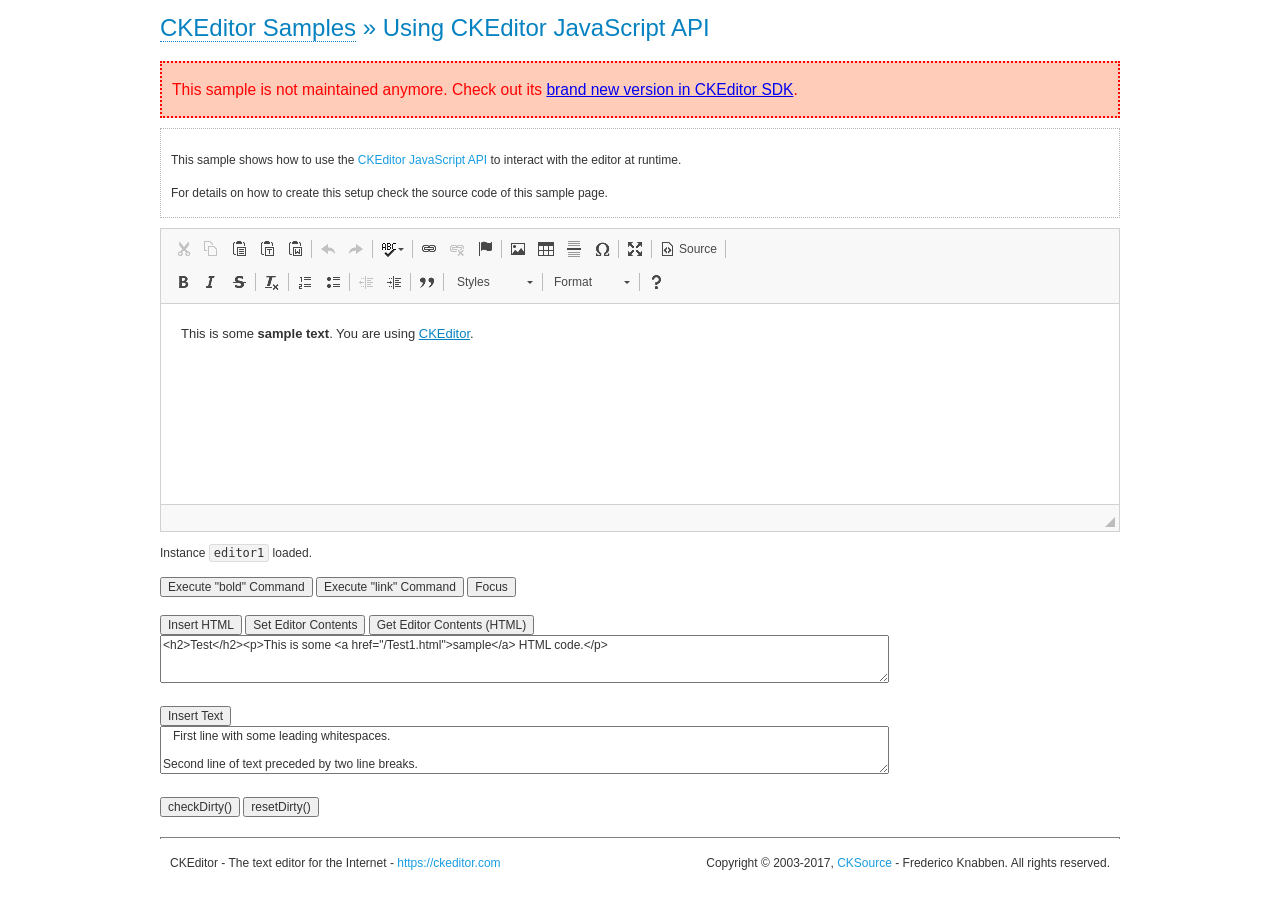
<file: TP1/static/ckeditor/samples/old/api.html>
<!DOCTYPE html>
<!--
Copyright (c) 2003-2017, CKSource - Frederico Knabben. All rights reserved.
For licensing, see LICENSE.md or https://ckeditor.com/legal/ckeditor-oss-license
-->
<html>
<head>
	<meta charset="utf-8">
	<title>API Usage &mdash; CKEditor Sample</title>
	<script src="../../ckeditor.js"></script>
	<link href="sample.css" rel="stylesheet">
	<script>

// The instanceReady event is fired, when an instance of CKEditor has finished
// its initialization.
CKEDITOR.on( 'instanceReady', function( ev ) {
	// Show the editor name and description in the browser status bar.
	document.getElementById( 'eMessage' ).innerHTML = 'Instance <code>' + ev.editor.name + '<\/code> loaded.';

	// Show this sample buttons.
	document.getElementById( 'eButtons' ).style.display = 'block';
});

function InsertHTML() {
	// Get the editor instance that we want to interact with.
	var editor = CKEDITOR.instances.editor1;
	var value = document.getElementById( 'htmlArea' ).value;

	// Check the active editing mode.
	if ( editor.mode == 'wysiwyg' )
	{
		// Insert HTML code.
		// https://docs.ckeditor.com/ckeditor4/docs/#!/api/CKEDITOR.editor-method-insertHtml
		editor.insertHtml( value );
	}
	else
		alert( 'You must be in WYSIWYG mode!' );
}

function InsertText() {
	// Get the editor instance that we want to interact with.
	var editor = CKEDITOR.instances.editor1;
	var value = document.getElementById( 'txtArea' ).value;

	// Check the active editing mode.
	if ( editor.mode == 'wysiwyg' )
	{
		// Insert as plain text.
		// https://docs.ckeditor.com/ckeditor4/docs/#!/api/CKEDITOR.editor-method-insertText
		editor.insertText( value );
	}
	else
		alert( 'You must be in WYSIWYG mode!' );
}

function SetContents() {
	// Get the editor instance that we want to interact with.
	var editor = CKEDITOR.instances.editor1;
	var value = document.getElementById( 'htmlArea' ).value;

	// Set editor contents (replace current contents).
	// https://docs.ckeditor.com/ckeditor4/docs/#!/api/CKEDITOR.editor-method-setData
	editor.setData( value );
}

function GetContents() {
	// Get the editor instance that you want to interact with.
	var editor = CKEDITOR.instances.editor1;

	// Get editor contents
	// https://docs.ckeditor.com/ckeditor4/docs/#!/api/CKEDITOR.editor-method-getData
	alert( editor.getData() );
}

function ExecuteCommand( commandName ) {
	// Get the editor instance that we want to interact with.
	var editor = CKEDITOR.instances.editor1;

	// Check the active editing mode.
	if ( editor.mode == 'wysiwyg' )
	{
		// Execute the command.
		// https://docs.ckeditor.com/ckeditor4/docs/#!/api/CKEDITOR.editor-method-execCommand
		editor.execCommand( commandName );
	}
	else
		alert( 'You must be in WYSIWYG mode!' );
}

function CheckDirty() {
	// Get the editor instance that we want to interact with.
	var editor = CKEDITOR.instances.editor1;
	// Checks whether the current editor contents present changes when compared
	// to the contents loaded into the editor at startup
	// https://docs.ckeditor.com/ckeditor4/docs/#!/api/CKEDITOR.editor-method-checkDirty
	alert( editor.checkDirty() );
}

function ResetDirty() {
	// Get the editor instance that we want to interact with.
	var editor = CKEDITOR.instances.editor1;
	// Resets the "dirty state" of the editor (see CheckDirty())
	// https://docs.ckeditor.com/ckeditor4/docs/#!/api/CKEDITOR.editor-method-resetDirty
	editor.resetDirty();
	alert( 'The "IsDirty" status has been reset' );
}

function Focus() {
	CKEDITOR.instances.editor1.focus();
}

function onFocus() {
	document.getElementById( 'eMessage' ).innerHTML = '<b>' + this.name + ' is focused </b>';
}

function onBlur() {
	document.getElementById( 'eMessage' ).innerHTML = this.name + ' lost focus';
}

	</script>

</head>
<body>
	<h1 class="samples">
		<a href="index.html">CKEditor Samples</a> &raquo; Using CKEditor JavaScript API
	</h1>
	<div class="warning deprecated">
		This sample is not maintained anymore. Check out its <a href="https://sdk.ckeditor.com/samples/api.html">brand new version in CKEditor SDK</a>.
	</div>
	<div class="description">
	<p>
		This sample shows how to use the
		<a class="samples" href="https://docs.ckeditor.com/ckeditor4/docs/#!/api/CKEDITOR.editor">CKEditor JavaScript API</a>
		to interact with the editor at runtime.
	</p>
	<p>
		For details on how to create this setup check the source code of this sample page.
	</p>
	</div>

	<!-- This <div> holds alert messages to be display in the sample page. -->
	<div id="alerts">
		<noscript>
			<p>
				<strong>CKEditor requires JavaScript to run</strong>. In a browser with no JavaScript
				support, like yours, you should still see the contents (HTML data) and you should
				be able to edit it normally, without a rich editor interface.
			</p>
		</noscript>
	</div>
	<form action="../../../samples/sample_posteddata.php" method="post">
		<textarea cols="100" id="editor1" name="editor1" rows="10">&lt;p&gt;This is some &lt;strong&gt;sample text&lt;/strong&gt;. You are using &lt;a href="https://ckeditor.com/"&gt;CKEditor&lt;/a&gt;.&lt;/p&gt;</textarea>

		<script>
			// Replace the <textarea id="editor1"> with an CKEditor instance.
			CKEDITOR.replace( 'editor1', {
				on: {
					focus: onFocus,
					blur: onBlur,

					// Check for availability of corresponding plugins.
					pluginsLoaded: function( evt ) {
						var doc = CKEDITOR.document, ed = evt.editor;
						if ( !ed.getCommand( 'bold' ) )
							doc.getById( 'exec-bold' ).hide();
						if ( !ed.getCommand( 'link' ) )
							doc.getById( 'exec-link' ).hide();
					}
				}
			});
		</script>

		<p id="eMessage">
		</p>

		<div id="eButtons" style="display: none">
			<input id="exec-bold" onclick="ExecuteCommand('bold');" type="button" value="Execute &quot;bold&quot; Command">
			<input id="exec-link" onclick="ExecuteCommand('link');" type="button" value="Execute &quot;link&quot; Command">
			<input onclick="Focus();" type="button" value="Focus">
			<br><br>
			<input onclick="InsertHTML();" type="button" value="Insert HTML">
			<input onclick="SetContents();" type="button" value="Set Editor Contents">
			<input onclick="GetContents();" type="button" value="Get Editor Contents (HTML)">
			<br>
			<textarea cols="100" id="htmlArea" rows="3">&lt;h2&gt;Test&lt;/h2&gt;&lt;p&gt;This is some &lt;a href="/Test1.html"&gt;sample&lt;/a&gt; HTML code.&lt;/p&gt;</textarea>
			<br>
			<br>
			<input onclick="InsertText();" type="button" value="Insert Text">
			<br>
			<textarea cols="100" id="txtArea" rows="3">   First line with some leading whitespaces.

Second line of text preceded by two line breaks.</textarea>
			<br>
			<br>
			<input onclick="CheckDirty();" type="button" value="checkDirty()">
			<input onclick="ResetDirty();" type="button" value="resetDirty()">
		</div>
	</form>
	<div id="footer">
		<hr>
		<p>
			CKEditor - The text editor for the Internet - <a class="samples" href="https://ckeditor.com/">https://ckeditor.com</a>
		</p>
		<p id="copy">
			Copyright &copy; 2003-2017, <a class="samples" href="https://cksource.com/">CKSource</a> - Frederico
			Knabben. All rights reserved.
		</p>
	</div>
</body>
</html>
</file>
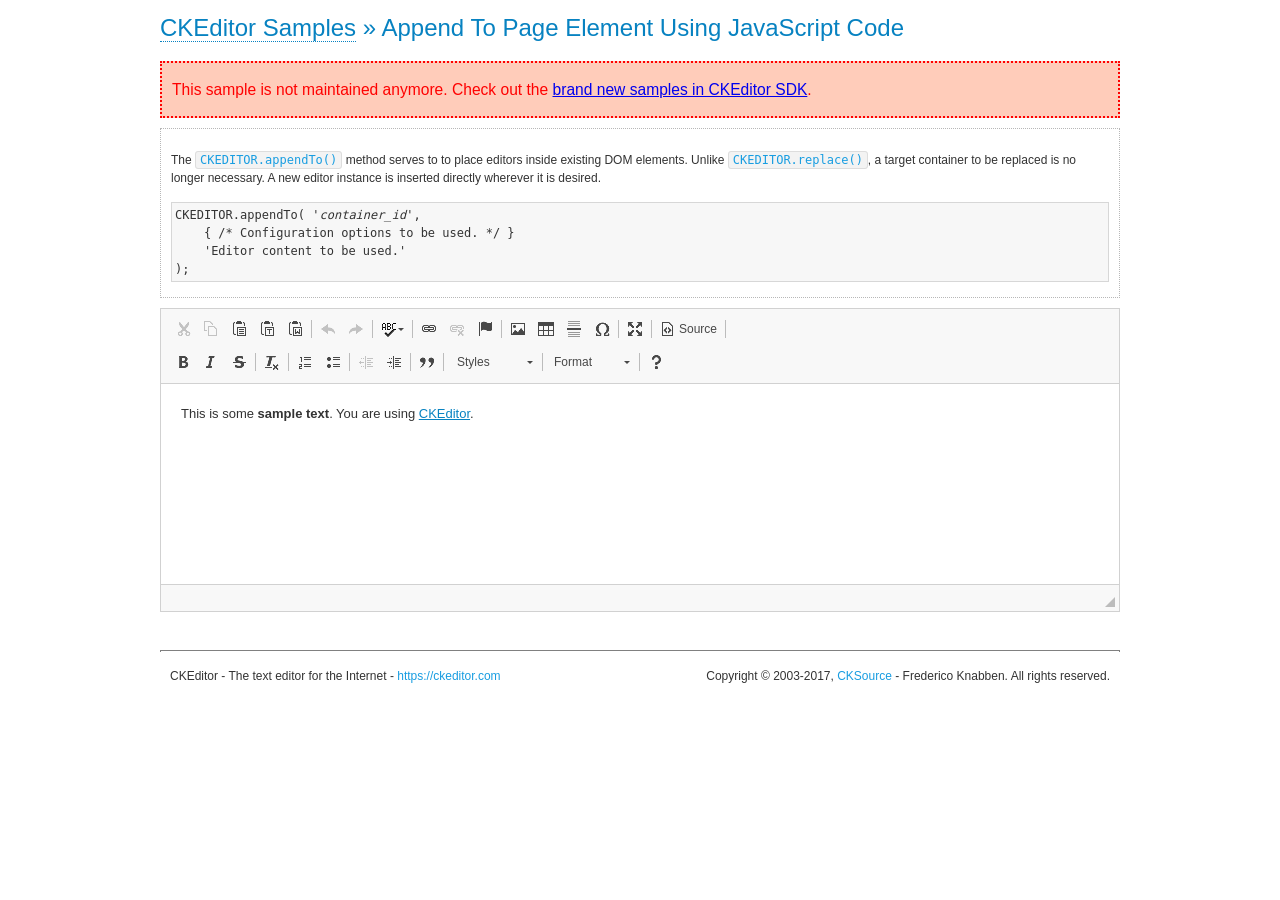
<file: TP1/static/ckeditor/samples/old/appendto.html>
<!DOCTYPE html>
<!--
Copyright (c) 2003-2017, CKSource - Frederico Knabben. All rights reserved.
For licensing, see LICENSE.md or https://ckeditor.com/legal/ckeditor-oss-license
-->
<html>
<head>
	<meta charset="utf-8">
	<title>Append To Page Element Using JavaScript Code &mdash; CKEditor Sample</title>
	<script src="../../ckeditor.js"></script>
	<link rel="stylesheet" href="sample.css">
</head>
<body>
	<h1 class="samples">
		<a href="index.html">CKEditor Samples</a> &raquo; Append To Page Element Using JavaScript Code
	</h1>
	<div class="warning deprecated">
		This sample is not maintained anymore. Check out the <a href="https://sdk.ckeditor.com/">brand new samples in CKEditor SDK</a>.
	</div>
	<div id="section1">
		<div class="description">
			<p>
				The <code><a class="samples" href="https://docs.ckeditor.com/ckeditor4/docs/#!/api/CKEDITOR-method-appendTo">CKEDITOR.appendTo()</a></code> method serves to to place editors inside existing DOM elements. Unlike <code><a class="samples" href="https://docs.ckeditor.com/ckeditor4/docs/#!/api/CKEDITOR-method-replace">CKEDITOR.replace()</a></code>,
				a target container to be replaced is no longer necessary. A new editor
				instance is inserted directly wherever it is desired.
			</p>
<pre class="samples">CKEDITOR.appendTo( '<em>container_id</em>',
	{ /* Configuration options to be used. */ }
	'Editor content to be used.'
);</pre>
		</div>
		<script>

			// This call can be placed at any point after the
			// DOM element to append CKEditor to or inside the <head><script>
			// in a window.onload event handler.

			// Append a CKEditor instance using the default configuration and the
			// provided content to the <div> element of ID "section1".
			CKEDITOR.appendTo( 'section1',
				null,
				'<p>This is some <strong>sample text</strong>. You are using <a href="https://ckeditor.com/">CKEditor</a>.</p>'
			);

		</script>
	</div>
	<br>
	<div id="footer">
		<hr>
		<p>
			CKEditor - The text editor for the Internet - <a class="samples" href="https://ckeditor.com/">https://ckeditor.com</a>
		</p>
		<p id="copy">
			Copyright &copy; 2003-2017, <a class="samples" href="https://cksource.com/">CKSource</a> - Frederico
			Knabben. All rights reserved.
		</p>
	</div>
</body>
</html>
</file>
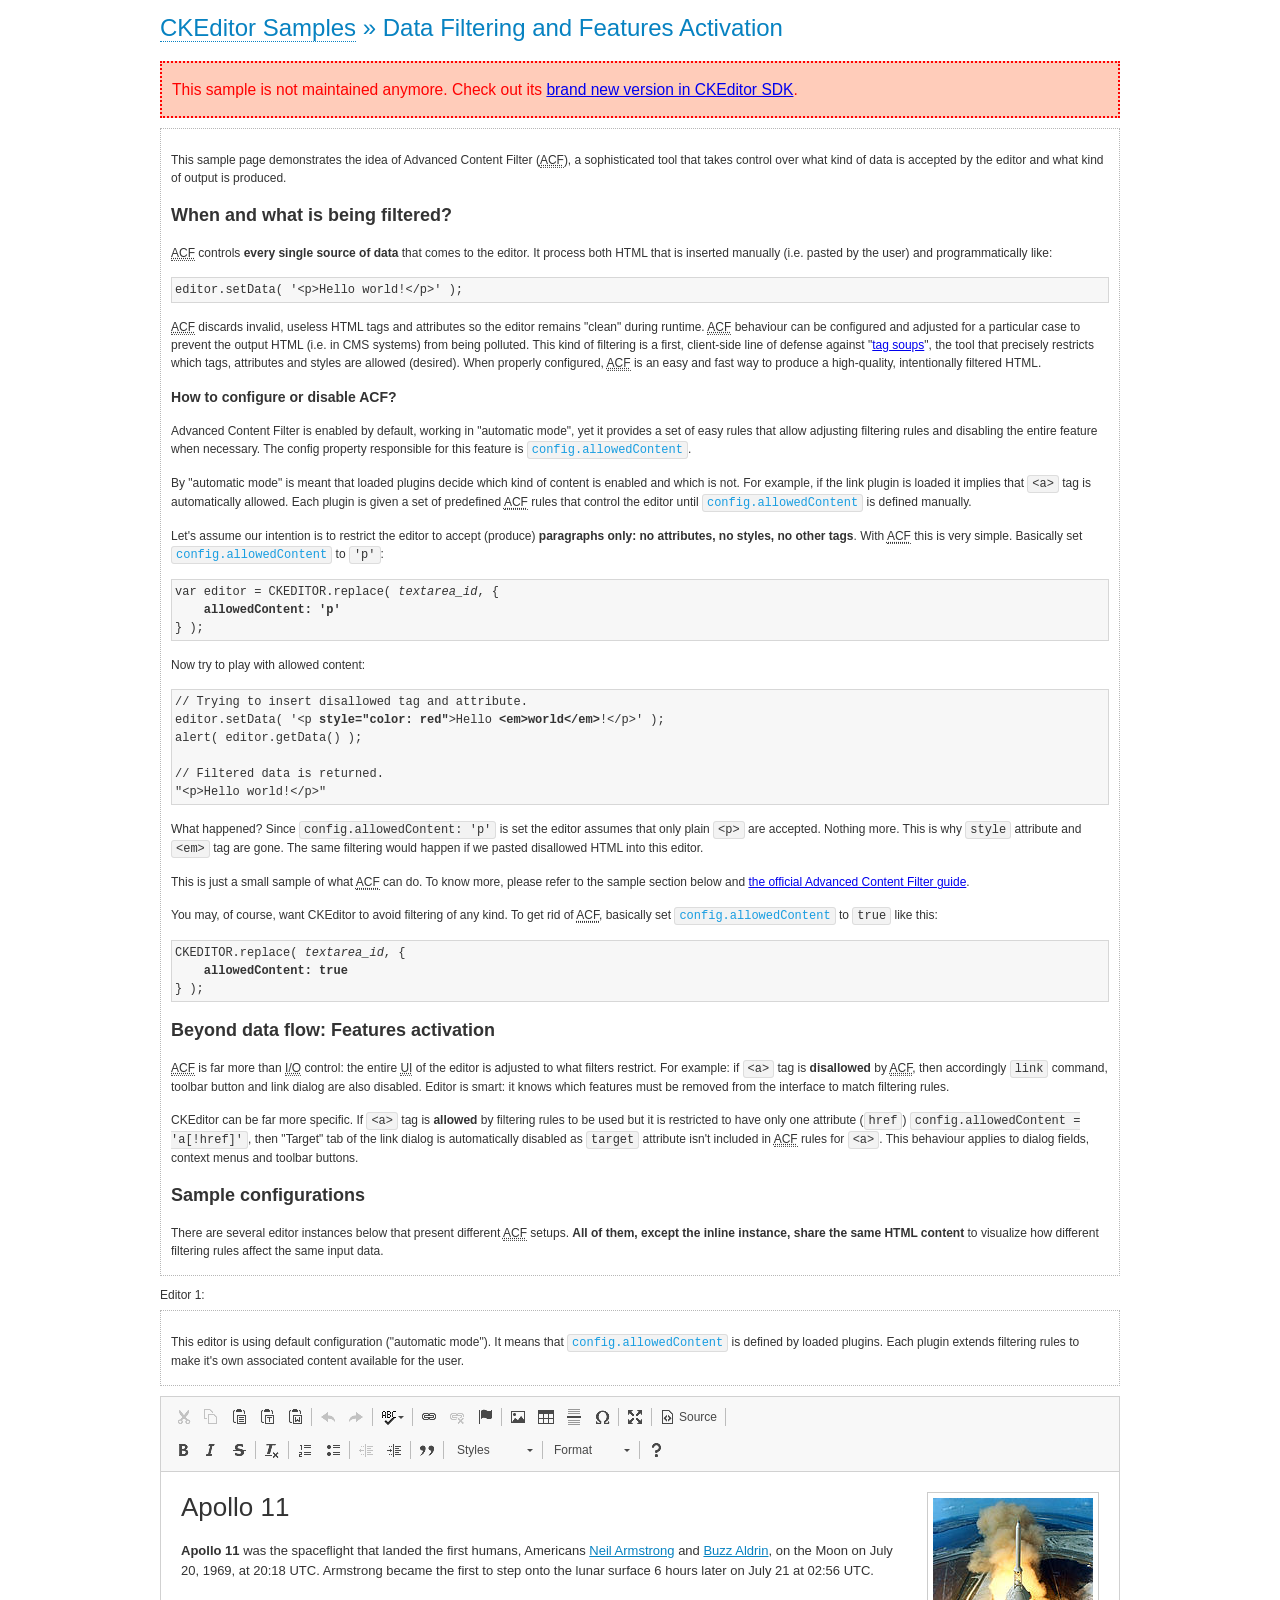
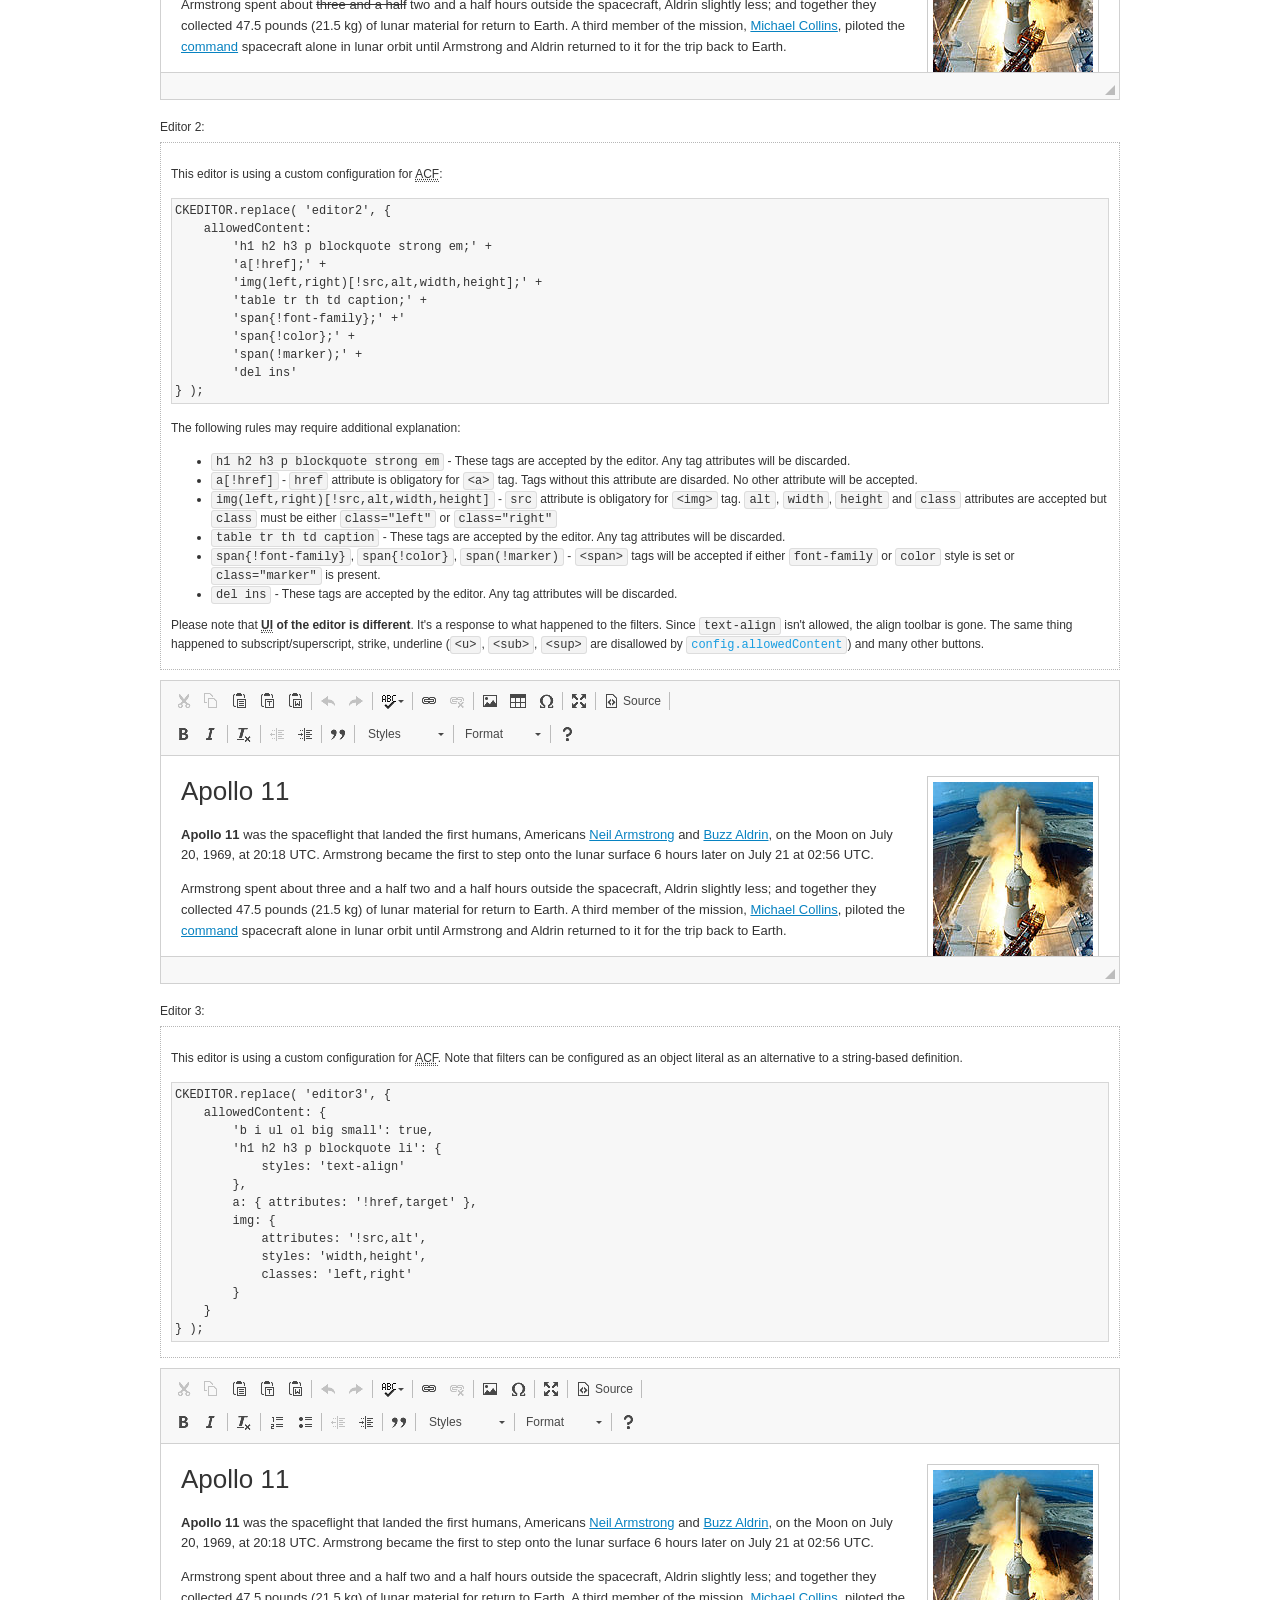
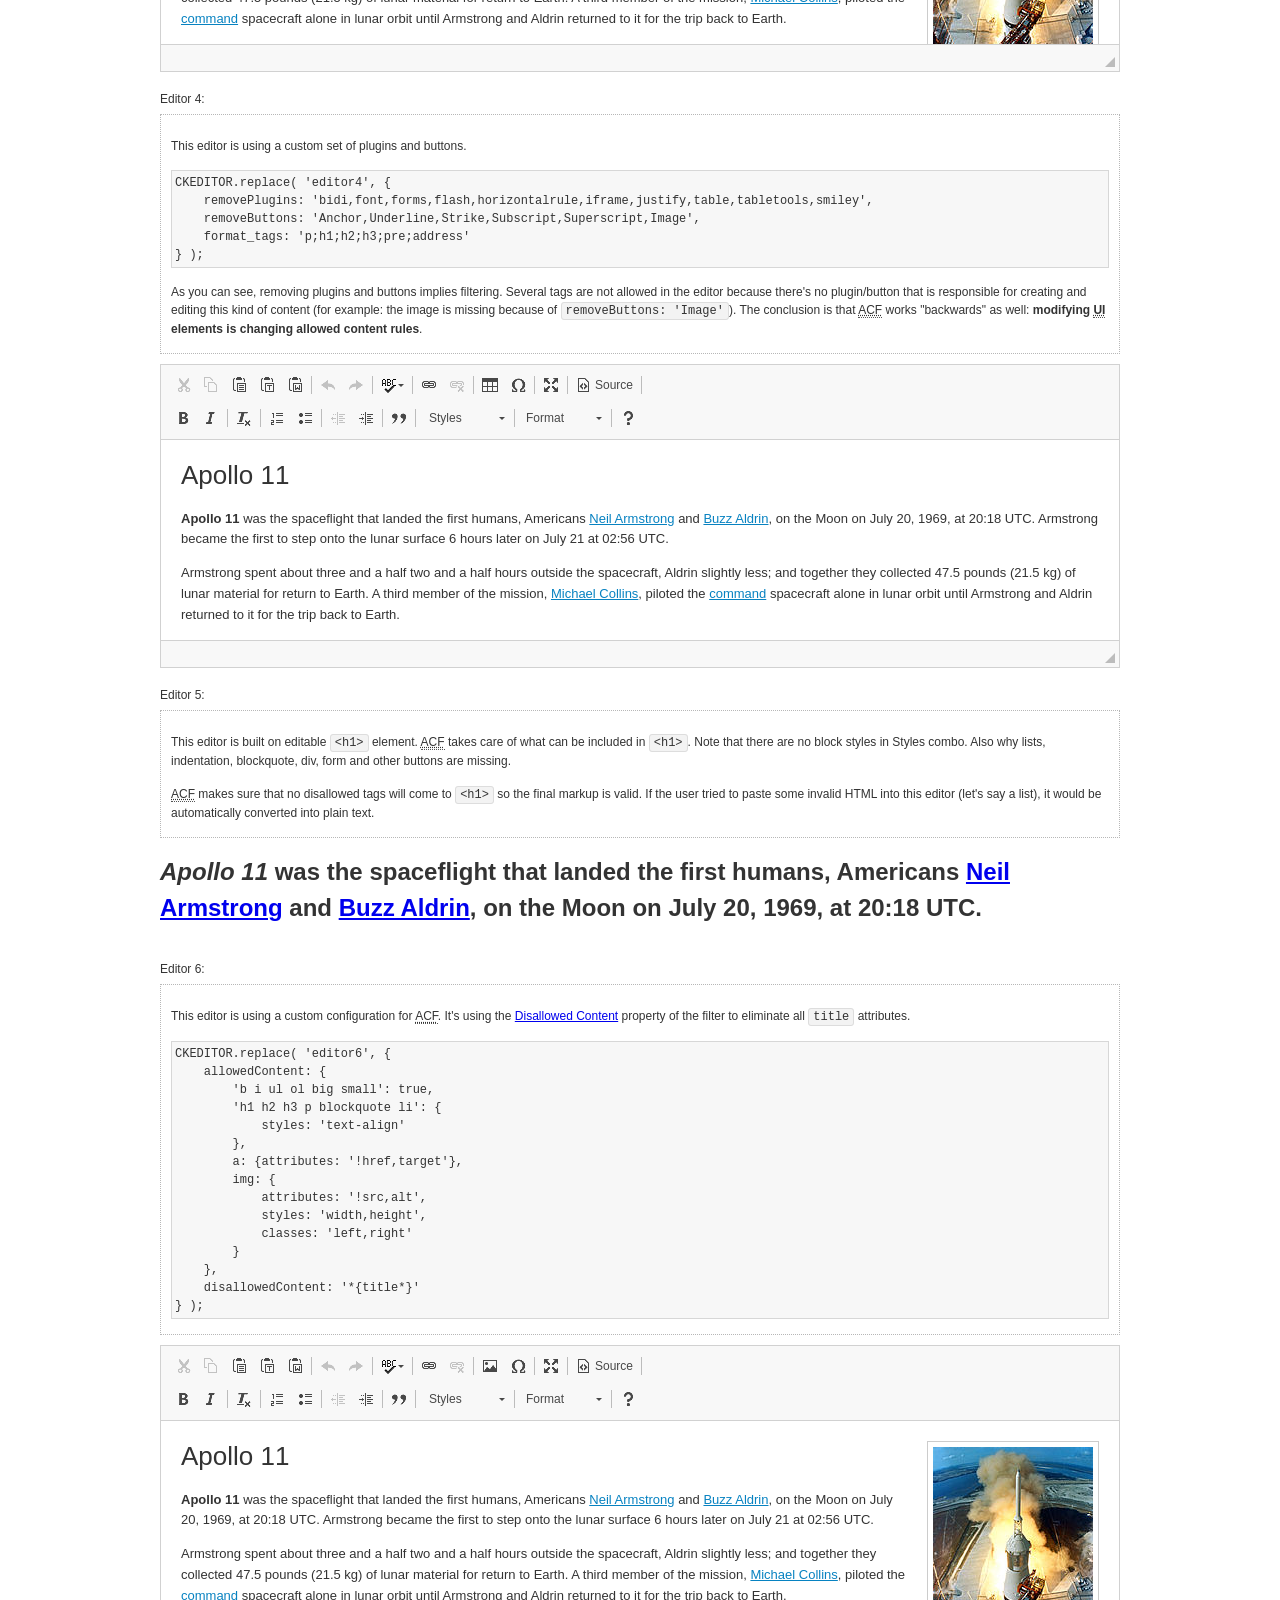
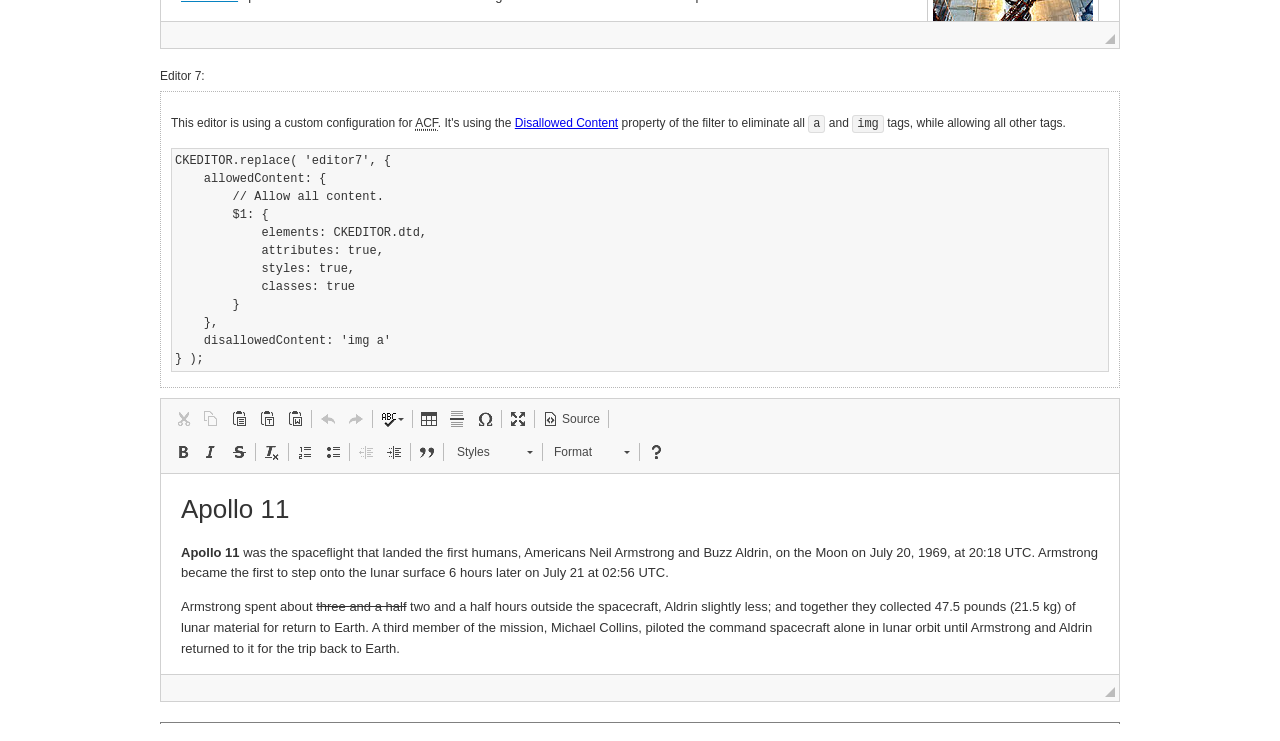
<file: TP1/static/ckeditor/samples/old/datafiltering.html>
<!DOCTYPE html>
<!--
Copyright (c) 2003-2017, CKSource - Frederico Knabben. All rights reserved.
For licensing, see LICENSE.md or https://ckeditor.com/legal/ckeditor-oss-license
-->
<html>
<head>
	<meta charset="utf-8">
	<title>Data Filtering &mdash; CKEditor Sample</title>
	<script src="../../ckeditor.js"></script>
	<link rel="stylesheet" href="sample.css">
	<script>
		// Remove advanced tabs for all editors.
		CKEDITOR.config.removeDialogTabs = 'image:advanced;link:advanced;flash:advanced;creatediv:advanced;editdiv:advanced';
	</script>
</head>
<body>
	<h1 class="samples">
		<a href="index.html">CKEditor Samples</a> &raquo; Data Filtering and Features Activation
	</h1>
	<div class="warning deprecated">
		This sample is not maintained anymore. Check out its <a href="https://sdk.ckeditor.com/samples/acf.html">brand new version in CKEditor SDK</a>.
	</div>
	<div class="description">
		<p>
			This sample page demonstrates the idea of Advanced Content Filter
			(<abbr title="Advanced Content Filter">ACF</abbr>), a sophisticated
			tool that takes control over what kind of data is accepted by the editor and what
			kind of output is produced.
		</p>
		<h2>When and what is being filtered?</h2>
		<p>
			<abbr title="Advanced Content Filter">ACF</abbr> controls
			<strong>every single source of data</strong> that comes to the editor.
			It process both HTML that is inserted manually (i.e. pasted by the user)
			and programmatically like:
		</p>
<pre class="samples">
editor.setData( '&lt;p&gt;Hello world!&lt;/p&gt;' );
</pre>
		<p>
			<abbr title="Advanced Content Filter">ACF</abbr> discards invalid,
			useless HTML tags and attributes so the editor remains "clean" during
			runtime. <abbr title="Advanced Content Filter">ACF</abbr> behaviour
			can be configured and adjusted for a particular case to prevent the
			output HTML (i.e. in CMS systems) from being polluted.

			This kind of filtering is a first, client-side line of defense
			against "<a href="http://en.wikipedia.org/wiki/Tag_soup">tag soups</a>",
			the tool that precisely restricts which tags, attributes and styles
			are allowed (desired). When properly configured, <abbr title="Advanced Content Filter">ACF</abbr>
			is an easy and fast way to produce a high-quality, intentionally filtered HTML.
		</p>

		<h3>How to configure or disable ACF?</h3>
		<p>
			Advanced Content Filter is enabled by default, working in "automatic mode", yet
			it provides a set of easy rules that allow adjusting filtering rules
			and disabling the entire feature when necessary. The config property
			responsible for this feature is <code><a class="samples"
			href="https://docs.ckeditor.com/ckeditor4/docs/#!/api/CKEDITOR.config-cfg-allowedContent">config.allowedContent</a></code>.
		</p>
		<p>
			By "automatic mode" is meant that loaded plugins decide which kind
			of content is enabled and which is not. For example, if the link
			plugin is loaded it implies that <code>&lt;a&gt;</code> tag is
			automatically allowed. Each plugin is given a set
			of predefined <abbr title="Advanced Content Filter">ACF</abbr> rules
			that control the editor until <code><a class="samples"
			href="https://docs.ckeditor.com/ckeditor4/docs/#!/api/CKEDITOR.config-cfg-allowedContent">
			config.allowedContent</a></code>
			is defined manually.
		</p>
		<p>
			Let's assume our intention is to restrict the editor to accept (produce) <strong>paragraphs
			only: no attributes, no styles, no other tags</strong>.
			With <abbr title="Advanced Content Filter">ACF</abbr>
			this is very simple. Basically set <code><a class="samples"
			href="https://docs.ckeditor.com/ckeditor4/docs/#!/api/CKEDITOR.config-cfg-allowedContent">
			config.allowedContent</a></code> to <code>'p'</code>:
		</p>
<pre class="samples">
var editor = CKEDITOR.replace( <em>textarea_id</em>, {
	<strong>allowedContent: 'p'</strong>
} );
</pre>
		<p>
			Now try to play with allowed content:
		</p>
<pre class="samples">
// Trying to insert disallowed tag and attribute.
editor.setData( '&lt;p <strong>style="color: red"</strong>&gt;Hello <strong>&lt;em&gt;world&lt;/em&gt;</strong>!&lt;/p&gt;' );
alert( editor.getData() );

// Filtered data is returned.
"&lt;p&gt;Hello world!&lt;/p&gt;"
</pre>
		<p>
			What happened? Since <code>config.allowedContent: 'p'</code> is set the editor assumes
			that only plain <code>&lt;p&gt;</code> are accepted. Nothing more. This is why
			<code>style</code> attribute and <code>&lt;em&gt;</code> tag are gone. The same
			filtering would happen if we pasted disallowed HTML into this editor.
		</p>
		<p>
			This is just a small sample of what <abbr title="Advanced Content Filter">ACF</abbr>
			can do. To know more, please refer to the sample section below and
			<a href="https://docs.ckeditor.com/ckeditor4/docs/#!/guide/dev_advanced_content_filter">the official Advanced Content Filter guide</a>.
		</p>
		<p>
			You may, of course, want CKEditor to avoid filtering of any kind.
			To get rid of <abbr title="Advanced Content Filter">ACF</abbr>,
			basically set <code><a class="samples"
			href="https://docs.ckeditor.com/ckeditor4/docs/#!/api/CKEDITOR.config-cfg-allowedContent">
			config.allowedContent</a></code> to <code>true</code> like this:
		</p>
<pre class="samples">
CKEDITOR.replace( <em>textarea_id</em>, {
	<strong>allowedContent: true</strong>
} );
</pre>

		<h2>Beyond data flow: Features activation</h2>
		<p>
			<abbr title="Advanced Content Filter">ACF</abbr> is far more than
			<abbr title="Input/Output">I/O</abbr> control: the entire
			<abbr title="User Interface">UI</abbr> of the editor is adjusted to what
			filters restrict. For example: if <code>&lt;a&gt;</code> tag is
			<strong>disallowed</strong>
			by <abbr title="Advanced Content Filter">ACF</abbr>,
			then accordingly <code>link</code> command, toolbar button and link dialog
			are also disabled. Editor is smart: it knows which features must be
			removed from the interface to match filtering rules.
		</p>
		<p>
			CKEditor can be far more specific. If <code>&lt;a&gt;</code> tag is
			<strong>allowed</strong> by filtering rules to be used but it is restricted
			to have only one attribute (<code>href</code>)
			<code>config.allowedContent = 'a[!href]'</code>, then
			"Target" tab of the link dialog is automatically disabled as <code>target</code>
			attribute isn't included in <abbr title="Advanced Content Filter">ACF</abbr> rules
			for <code>&lt;a&gt;</code>. This behaviour applies to dialog fields, context
			menus and toolbar buttons.
		</p>

		<h2>Sample configurations</h2>
		<p>
			There are several editor instances below that present different
			<abbr title="Advanced Content Filter">ACF</abbr> setups. <strong>All of them,
			except the inline instance, share the same HTML content</strong> to visualize
			how different filtering rules affect the same input data.
		</p>
	</div>

	<div>
		<label for="editor1">
			Editor 1:
		</label>
		<div class="description">
			<p>
				This editor is using default configuration ("automatic mode"). It means that
				<code><a class="samples"
				href="https://docs.ckeditor.com/ckeditor4/docs/#!/api/CKEDITOR.config-cfg-allowedContent">
				config.allowedContent</a></code> is defined by loaded plugins.
				Each plugin extends filtering rules to make it's own associated content
				available for the user.
			</p>
		</div>
		<textarea cols="80" id="editor1" name="editor1" rows="10">
			&lt;h1&gt;&lt;img alt=&quot;Saturn V carrying Apollo 11&quot; class=&quot;right&quot; src=&quot;assets/sample.jpg&quot;/&gt; Apollo 11&lt;/h1&gt; &lt;p&gt;&lt;b&gt;Apollo 11&lt;/b&gt; was the spaceflight that landed the first humans, Americans &lt;a href=&quot;http://en.wikipedia.org/wiki/Neil_Armstrong&quot; title=&quot;Neil Armstrong&quot;&gt;Neil Armstrong&lt;/a&gt; and &lt;a href=&quot;http://en.wikipedia.org/wiki/Buzz_Aldrin&quot; title=&quot;Buzz Aldrin&quot;&gt;Buzz Aldrin&lt;/a&gt;, on the Moon on July 20, 1969, at 20:18 UTC. Armstrong became the first to step onto the lunar surface 6 hours later on July 21 at 02:56 UTC.&lt;/p&gt; &lt;p&gt;Armstrong spent about &lt;s&gt;three and a half&lt;/s&gt; two and a half hours outside the spacecraft, Aldrin slightly less; and together they collected 47.5 pounds (21.5&amp;nbsp;kg) of lunar material for return to Earth. A third member of the mission, &lt;a href=&quot;http://en.wikipedia.org/wiki/Michael_Collins_(astronaut)&quot; title=&quot;Michael Collins (astronaut)&quot;&gt;Michael Collins&lt;/a&gt;, piloted the &lt;a href=&quot;http://en.wikipedia.org/wiki/Apollo_Command/Service_Module&quot; title=&quot;Apollo Command/Service Module&quot;&gt;command&lt;/a&gt; spacecraft alone in lunar orbit until Armstrong and Aldrin returned to it for the trip back to Earth.&lt;/p&gt; &lt;h2&gt;Broadcasting and &lt;em&gt;quotes&lt;/em&gt; &lt;a id=&quot;quotes&quot; name=&quot;quotes&quot;&gt;&lt;/a&gt;&lt;/h2&gt; &lt;p&gt;Broadcast on live TV to a world-wide audience, Armstrong stepped onto the lunar surface and described the event as:&lt;/p&gt; &lt;blockquote&gt;&lt;p&gt;One small step for [a] man, one giant leap for mankind.&lt;/p&gt;&lt;/blockquote&gt; &lt;p&gt;Apollo 11 effectively ended the &lt;a href=&quot;http://en.wikipedia.org/wiki/Space_Race&quot; title=&quot;Space Race&quot;&gt;Space Race&lt;/a&gt; and fulfilled a national goal proposed in 1961 by the late U.S. President &lt;a href=&quot;http://en.wikipedia.org/wiki/John_F._Kennedy&quot; title=&quot;John F. Kennedy&quot;&gt;John F. Kennedy&lt;/a&gt; in a speech before the United States Congress:&lt;/p&gt; &lt;blockquote&gt;&lt;p&gt;[...] before this decade is out, of landing a man on the Moon and returning him safely to the Earth.&lt;/p&gt;&lt;/blockquote&gt; &lt;h2&gt;Technical details &lt;a id=&quot;tech-details&quot; name=&quot;tech-details&quot;&gt;&lt;/a&gt;&lt;/h2&gt; &lt;table align=&quot;right&quot; border=&quot;1&quot; bordercolor=&quot;#ccc&quot; cellpadding=&quot;5&quot; cellspacing=&quot;0&quot; style=&quot;border-collapse:collapse;margin:10px 0 10px 15px;&quot;&gt; &lt;caption&gt;&lt;strong&gt;Mission crew&lt;/strong&gt;&lt;/caption&gt; &lt;thead&gt; &lt;tr&gt; &lt;th scope=&quot;col&quot;&gt;Position&lt;/th&gt; &lt;th scope=&quot;col&quot;&gt;Astronaut&lt;/th&gt; &lt;/tr&gt; &lt;/thead&gt; &lt;tbody&gt; &lt;tr&gt; &lt;td&gt;Commander&lt;/td&gt; &lt;td&gt;Neil A. Armstrong&lt;/td&gt; &lt;/tr&gt; &lt;tr&gt; &lt;td&gt;Command Module Pilot&lt;/td&gt; &lt;td&gt;Michael Collins&lt;/td&gt; &lt;/tr&gt; &lt;tr&gt; &lt;td&gt;Lunar Module Pilot&lt;/td&gt; &lt;td&gt;Edwin &amp;quot;Buzz&amp;quot; E. Aldrin, Jr.&lt;/td&gt; &lt;/tr&gt; &lt;/tbody&gt; &lt;/table&gt; &lt;p&gt;Launched by a &lt;strong&gt;Saturn V&lt;/strong&gt; rocket from &lt;a href=&quot;http://en.wikipedia.org/wiki/Kennedy_Space_Center&quot; title=&quot;Kennedy Space Center&quot;&gt;Kennedy Space Center&lt;/a&gt; in Merritt Island, Florida on July 16, Apollo 11 was the fifth manned mission of &lt;a href=&quot;http://en.wikipedia.org/wiki/NASA&quot; title=&quot;NASA&quot;&gt;NASA&lt;/a&gt;&amp;#39;s Apollo program. The Apollo spacecraft had three parts:&lt;/p&gt; &lt;ol&gt; &lt;li&gt;&lt;strong&gt;Command Module&lt;/strong&gt; with a cabin for the three astronauts which was the only part which landed back on Earth&lt;/li&gt; &lt;li&gt;&lt;strong&gt;Service Module&lt;/strong&gt; which supported the Command Module with propulsion, electrical power, oxygen and water&lt;/li&gt; &lt;li&gt;&lt;strong&gt;Lunar Module&lt;/strong&gt; for landing on the Moon.&lt;/li&gt; &lt;/ol&gt; &lt;p&gt;After being sent to the Moon by the Saturn V&amp;#39;s upper stage, the astronauts separated the spacecraft from it and travelled for three days until they entered into lunar orbit. Armstrong and Aldrin then moved into the Lunar Module and landed in the &lt;a href=&quot;http://en.wikipedia.org/wiki/Mare_Tranquillitatis&quot; title=&quot;Mare Tranquillitatis&quot;&gt;Sea of Tranquility&lt;/a&gt;. They stayed a total of about 21 and a half hours on the lunar surface. After lifting off in the upper part of the Lunar Module and rejoining Collins in the Command Module, they returned to Earth and landed in the &lt;a href=&quot;http://en.wikipedia.org/wiki/Pacific_Ocean&quot; title=&quot;Pacific Ocean&quot;&gt;Pacific Ocean&lt;/a&gt; on July 24.&lt;/p&gt; &lt;hr/&gt; &lt;p style=&quot;text-align: right;&quot;&gt;&lt;small&gt;Source: &lt;a href=&quot;http://en.wikipedia.org/wiki/Apollo_11&quot;&gt;Wikipedia.org&lt;/a&gt;&lt;/small&gt;&lt;/p&gt;
		</textarea>

		<script>

			CKEDITOR.replace( 'editor1' );

		</script>
	</div>

	<br>

	<div>
		<label for="editor2">
			Editor 2:
		</label>
		<div class="description">
			<p>
				This editor is using a custom configuration for
				<abbr title="Advanced Content Filter">ACF</abbr>:
			</p>
<pre class="samples">
CKEDITOR.replace( 'editor2', {
	allowedContent:
		'h1 h2 h3 p blockquote strong em;' +
		'a[!href];' +
		'img(left,right)[!src,alt,width,height];' +
		'table tr th td caption;' +
		'span{!font-family};' +'
		'span{!color};' +
		'span(!marker);' +
		'del ins'
} );
</pre>
			<p>
				The following rules may require additional explanation:
			</p>
			<ul>
				<li>
					<code>h1 h2 h3 p blockquote strong em</code> - These tags
					are accepted by the editor. Any tag attributes will be discarded.
				</li>
				<li>
					<code>a[!href]</code> - <code>href</code> attribute is obligatory
					for <code>&lt;a&gt;</code> tag. Tags without this attribute
					are disarded. No other attribute will be accepted.
				</li>
				<li>
					<code>img(left,right)[!src,alt,width,height]</code> - <code>src</code>
					attribute is obligatory for <code>&lt;img&gt;</code> tag.
					<code>alt</code>, <code>width</code>, <code>height</code>
					and <code>class</code> attributes are accepted but
					<code>class</code> must be either <code>class="left"</code>
					or <code>class="right"</code>
				</li>
				<li>
					<code>table tr th td caption</code> - These tags
					are accepted by the editor. Any tag attributes will be discarded.
				</li>
				<li>
					<code>span{!font-family}</code>, <code>span{!color}</code>,
					<code>span(!marker)</code> - <code>&lt;span&gt;</code> tags
					will be accepted if either <code>font-family</code> or
					<code>color</code> style is set or <code>class="marker"</code>
					is present.
				</li>
				<li>
					<code>del ins</code> - These tags
					are accepted by the editor. Any tag attributes will be discarded.
				</li>
			</ul>
			<p>
				Please note that <strong><abbr title="User Interface">UI</abbr> of the
				editor is different</strong>. It's a response to what happened to the filters.
				Since <code>text-align</code> isn't allowed, the align toolbar is gone.
				The same thing happened to subscript/superscript, strike, underline
				(<code>&lt;u&gt;</code>, <code>&lt;sub&gt;</code>, <code>&lt;sup&gt;</code>
				are disallowed by <code><a class="samples"
				href="https://docs.ckeditor.com/ckeditor4/docs/#!/api/CKEDITOR.config-cfg-allowedContent">
				config.allowedContent</a></code>) and many other buttons.
			</p>
		</div>
		<textarea cols="80" id="editor2" name="editor2" rows="10">
			&lt;h1&gt;&lt;img alt=&quot;Saturn V carrying Apollo 11&quot; class=&quot;right&quot; src=&quot;assets/sample.jpg&quot;/&gt; Apollo 11&lt;/h1&gt; &lt;p&gt;&lt;b&gt;Apollo 11&lt;/b&gt; was the spaceflight that landed the first humans, Americans &lt;a href=&quot;http://en.wikipedia.org/wiki/Neil_Armstrong&quot; title=&quot;Neil Armstrong&quot;&gt;Neil Armstrong&lt;/a&gt; and &lt;a href=&quot;http://en.wikipedia.org/wiki/Buzz_Aldrin&quot; title=&quot;Buzz Aldrin&quot;&gt;Buzz Aldrin&lt;/a&gt;, on the Moon on July 20, 1969, at 20:18 UTC. Armstrong became the first to step onto the lunar surface 6 hours later on July 21 at 02:56 UTC.&lt;/p&gt; &lt;p&gt;Armstrong spent about &lt;s&gt;three and a half&lt;/s&gt; two and a half hours outside the spacecraft, Aldrin slightly less; and together they collected 47.5 pounds (21.5&amp;nbsp;kg) of lunar material for return to Earth. A third member of the mission, &lt;a href=&quot;http://en.wikipedia.org/wiki/Michael_Collins_(astronaut)&quot; title=&quot;Michael Collins (astronaut)&quot;&gt;Michael Collins&lt;/a&gt;, piloted the &lt;a href=&quot;http://en.wikipedia.org/wiki/Apollo_Command/Service_Module&quot; title=&quot;Apollo Command/Service Module&quot;&gt;command&lt;/a&gt; spacecraft alone in lunar orbit until Armstrong and Aldrin returned to it for the trip back to Earth.&lt;/p&gt; &lt;h2&gt;Broadcasting and &lt;em&gt;quotes&lt;/em&gt; &lt;a id=&quot;quotes&quot; name=&quot;quotes&quot;&gt;&lt;/a&gt;&lt;/h2&gt; &lt;p&gt;Broadcast on live TV to a world-wide audience, Armstrong stepped onto the lunar surface and described the event as:&lt;/p&gt; &lt;blockquote&gt;&lt;p&gt;One small step for [a] man, one giant leap for mankind.&lt;/p&gt;&lt;/blockquote&gt; &lt;p&gt;Apollo 11 effectively ended the &lt;a href=&quot;http://en.wikipedia.org/wiki/Space_Race&quot; title=&quot;Space Race&quot;&gt;Space Race&lt;/a&gt; and fulfilled a national goal proposed in 1961 by the late U.S. President &lt;a href=&quot;http://en.wikipedia.org/wiki/John_F._Kennedy&quot; title=&quot;John F. Kennedy&quot;&gt;John F. Kennedy&lt;/a&gt; in a speech before the United States Congress:&lt;/p&gt; &lt;blockquote&gt;&lt;p&gt;[...] before this decade is out, of landing a man on the Moon and returning him safely to the Earth.&lt;/p&gt;&lt;/blockquote&gt; &lt;h2&gt;Technical details &lt;a id=&quot;tech-details&quot; name=&quot;tech-details&quot;&gt;&lt;/a&gt;&lt;/h2&gt; &lt;table align=&quot;right&quot; border=&quot;1&quot; bordercolor=&quot;#ccc&quot; cellpadding=&quot;5&quot; cellspacing=&quot;0&quot; style=&quot;border-collapse:collapse;margin:10px 0 10px 15px;&quot;&gt; &lt;caption&gt;&lt;strong&gt;Mission crew&lt;/strong&gt;&lt;/caption&gt; &lt;thead&gt; &lt;tr&gt; &lt;th scope=&quot;col&quot;&gt;Position&lt;/th&gt; &lt;th scope=&quot;col&quot;&gt;Astronaut&lt;/th&gt; &lt;/tr&gt; &lt;/thead&gt; &lt;tbody&gt; &lt;tr&gt; &lt;td&gt;Commander&lt;/td&gt; &lt;td&gt;Neil A. Armstrong&lt;/td&gt; &lt;/tr&gt; &lt;tr&gt; &lt;td&gt;Command Module Pilot&lt;/td&gt; &lt;td&gt;Michael Collins&lt;/td&gt; &lt;/tr&gt; &lt;tr&gt; &lt;td&gt;Lunar Module Pilot&lt;/td&gt; &lt;td&gt;Edwin &amp;quot;Buzz&amp;quot; E. Aldrin, Jr.&lt;/td&gt; &lt;/tr&gt; &lt;/tbody&gt; &lt;/table&gt; &lt;p&gt;Launched by a &lt;strong&gt;Saturn V&lt;/strong&gt; rocket from &lt;a href=&quot;http://en.wikipedia.org/wiki/Kennedy_Space_Center&quot; title=&quot;Kennedy Space Center&quot;&gt;Kennedy Space Center&lt;/a&gt; in Merritt Island, Florida on July 16, Apollo 11 was the fifth manned mission of &lt;a href=&quot;http://en.wikipedia.org/wiki/NASA&quot; title=&quot;NASA&quot;&gt;NASA&lt;/a&gt;&amp;#39;s Apollo program. The Apollo spacecraft had three parts:&lt;/p&gt; &lt;ol&gt; &lt;li&gt;&lt;strong&gt;Command Module&lt;/strong&gt; with a cabin for the three astronauts which was the only part which landed back on Earth&lt;/li&gt; &lt;li&gt;&lt;strong&gt;Service Module&lt;/strong&gt; which supported the Command Module with propulsion, electrical power, oxygen and water&lt;/li&gt; &lt;li&gt;&lt;strong&gt;Lunar Module&lt;/strong&gt; for landing on the Moon.&lt;/li&gt; &lt;/ol&gt; &lt;p&gt;After being sent to the Moon by the Saturn V&amp;#39;s upper stage, the astronauts separated the spacecraft from it and travelled for three days until they entered into lunar orbit. Armstrong and Aldrin then moved into the Lunar Module and landed in the &lt;a href=&quot;http://en.wikipedia.org/wiki/Mare_Tranquillitatis&quot; title=&quot;Mare Tranquillitatis&quot;&gt;Sea of Tranquility&lt;/a&gt;. They stayed a total of about 21 and a half hours on the lunar surface. After lifting off in the upper part of the Lunar Module and rejoining Collins in the Command Module, they returned to Earth and landed in the &lt;a href=&quot;http://en.wikipedia.org/wiki/Pacific_Ocean&quot; title=&quot;Pacific Ocean&quot;&gt;Pacific Ocean&lt;/a&gt; on July 24.&lt;/p&gt; &lt;hr/&gt; &lt;p style=&quot;text-align: right;&quot;&gt;&lt;small&gt;Source: &lt;a href=&quot;http://en.wikipedia.org/wiki/Apollo_11&quot;&gt;Wikipedia.org&lt;/a&gt;&lt;/small&gt;&lt;/p&gt;
		</textarea>
		<script>

			CKEDITOR.replace( 'editor2', {
				allowedContent:
					'h1 h2 h3 p blockquote strong em;' +
					'a[!href];' +
					'img(left,right)[!src,alt,width,height];' +
					'table tr th td caption;' +
					'span{!font-family};' +
					'span{!color};' +
					'span(!marker);' +
					'del ins'
			} );

		</script>
	</div>

	<br>

	<div>
		<label for="editor3">
			Editor 3:
		</label>
		<div class="description">
			<p>
				This editor is using a custom configuration for
				<abbr title="Advanced Content Filter">ACF</abbr>.
				Note that filters can be configured as an object literal
				as an alternative to a string-based definition.
			</p>
<pre class="samples">
CKEDITOR.replace( 'editor3', {
	allowedContent: {
		'b i ul ol big small': true,
		'h1 h2 h3 p blockquote li': {
			styles: 'text-align'
		},
		a: { attributes: '!href,target' },
		img: {
			attributes: '!src,alt',
			styles: 'width,height',
			classes: 'left,right'
		}
	}
} );
</pre>
		</div>
		<textarea cols="80" id="editor3" name="editor3" rows="10">
			&lt;h1&gt;&lt;img alt=&quot;Saturn V carrying Apollo 11&quot; class=&quot;right&quot; src=&quot;assets/sample.jpg&quot;/&gt; Apollo 11&lt;/h1&gt; &lt;p&gt;&lt;b&gt;Apollo 11&lt;/b&gt; was the spaceflight that landed the first humans, Americans &lt;a href=&quot;http://en.wikipedia.org/wiki/Neil_Armstrong&quot; title=&quot;Neil Armstrong&quot;&gt;Neil Armstrong&lt;/a&gt; and &lt;a href=&quot;http://en.wikipedia.org/wiki/Buzz_Aldrin&quot; title=&quot;Buzz Aldrin&quot;&gt;Buzz Aldrin&lt;/a&gt;, on the Moon on July 20, 1969, at 20:18 UTC. Armstrong became the first to step onto the lunar surface 6 hours later on July 21 at 02:56 UTC.&lt;/p&gt; &lt;p&gt;Armstrong spent about &lt;s&gt;three and a half&lt;/s&gt; two and a half hours outside the spacecraft, Aldrin slightly less; and together they collected 47.5 pounds (21.5&amp;nbsp;kg) of lunar material for return to Earth. A third member of the mission, &lt;a href=&quot;http://en.wikipedia.org/wiki/Michael_Collins_(astronaut)&quot; title=&quot;Michael Collins (astronaut)&quot;&gt;Michael Collins&lt;/a&gt;, piloted the &lt;a href=&quot;http://en.wikipedia.org/wiki/Apollo_Command/Service_Module&quot; title=&quot;Apollo Command/Service Module&quot;&gt;command&lt;/a&gt; spacecraft alone in lunar orbit until Armstrong and Aldrin returned to it for the trip back to Earth.&lt;/p&gt; &lt;h2&gt;Broadcasting and &lt;em&gt;quotes&lt;/em&gt; &lt;a id=&quot;quotes&quot; name=&quot;quotes&quot;&gt;&lt;/a&gt;&lt;/h2&gt; &lt;p&gt;Broadcast on live TV to a world-wide audience, Armstrong stepped onto the lunar surface and described the event as:&lt;/p&gt; &lt;blockquote&gt;&lt;p&gt;One small step for [a] man, one giant leap for mankind.&lt;/p&gt;&lt;/blockquote&gt; &lt;p&gt;Apollo 11 effectively ended the &lt;a href=&quot;http://en.wikipedia.org/wiki/Space_Race&quot; title=&quot;Space Race&quot;&gt;Space Race&lt;/a&gt; and fulfilled a national goal proposed in 1961 by the late U.S. President &lt;a href=&quot;http://en.wikipedia.org/wiki/John_F._Kennedy&quot; title=&quot;John F. Kennedy&quot;&gt;John F. Kennedy&lt;/a&gt; in a speech before the United States Congress:&lt;/p&gt; &lt;blockquote&gt;&lt;p&gt;[...] before this decade is out, of landing a man on the Moon and returning him safely to the Earth.&lt;/p&gt;&lt;/blockquote&gt; &lt;h2&gt;Technical details &lt;a id=&quot;tech-details&quot; name=&quot;tech-details&quot;&gt;&lt;/a&gt;&lt;/h2&gt; &lt;table align=&quot;right&quot; border=&quot;1&quot; bordercolor=&quot;#ccc&quot; cellpadding=&quot;5&quot; cellspacing=&quot;0&quot; style=&quot;border-collapse:collapse;margin:10px 0 10px 15px;&quot;&gt; &lt;caption&gt;&lt;strong&gt;Mission crew&lt;/strong&gt;&lt;/caption&gt; &lt;thead&gt; &lt;tr&gt; &lt;th scope=&quot;col&quot;&gt;Position&lt;/th&gt; &lt;th scope=&quot;col&quot;&gt;Astronaut&lt;/th&gt; &lt;/tr&gt; &lt;/thead&gt; &lt;tbody&gt; &lt;tr&gt; &lt;td&gt;Commander&lt;/td&gt; &lt;td&gt;Neil A. Armstrong&lt;/td&gt; &lt;/tr&gt; &lt;tr&gt; &lt;td&gt;Command Module Pilot&lt;/td&gt; &lt;td&gt;Michael Collins&lt;/td&gt; &lt;/tr&gt; &lt;tr&gt; &lt;td&gt;Lunar Module Pilot&lt;/td&gt; &lt;td&gt;Edwin &amp;quot;Buzz&amp;quot; E. Aldrin, Jr.&lt;/td&gt; &lt;/tr&gt; &lt;/tbody&gt; &lt;/table&gt; &lt;p&gt;Launched by a &lt;strong&gt;Saturn V&lt;/strong&gt; rocket from &lt;a href=&quot;http://en.wikipedia.org/wiki/Kennedy_Space_Center&quot; title=&quot;Kennedy Space Center&quot;&gt;Kennedy Space Center&lt;/a&gt; in Merritt Island, Florida on July 16, Apollo 11 was the fifth manned mission of &lt;a href=&quot;http://en.wikipedia.org/wiki/NASA&quot; title=&quot;NASA&quot;&gt;NASA&lt;/a&gt;&amp;#39;s Apollo program. The Apollo spacecraft had three parts:&lt;/p&gt; &lt;ol&gt; &lt;li&gt;&lt;strong&gt;Command Module&lt;/strong&gt; with a cabin for the three astronauts which was the only part which landed back on Earth&lt;/li&gt; &lt;li&gt;&lt;strong&gt;Service Module&lt;/strong&gt; which supported the Command Module with propulsion, electrical power, oxygen and water&lt;/li&gt; &lt;li&gt;&lt;strong&gt;Lunar Module&lt;/strong&gt; for landing on the Moon.&lt;/li&gt; &lt;/ol&gt; &lt;p&gt;After being sent to the Moon by the Saturn V&amp;#39;s upper stage, the astronauts separated the spacecraft from it and travelled for three days until they entered into lunar orbit. Armstrong and Aldrin then moved into the Lunar Module and landed in the &lt;a href=&quot;http://en.wikipedia.org/wiki/Mare_Tranquillitatis&quot; title=&quot;Mare Tranquillitatis&quot;&gt;Sea of Tranquility&lt;/a&gt;. They stayed a total of about 21 and a half hours on the lunar surface. After lifting off in the upper part of the Lunar Module and rejoining Collins in the Command Module, they returned to Earth and landed in the &lt;a href=&quot;http://en.wikipedia.org/wiki/Pacific_Ocean&quot; title=&quot;Pacific Ocean&quot;&gt;Pacific Ocean&lt;/a&gt; on July 24.&lt;/p&gt; &lt;hr/&gt; &lt;p style=&quot;text-align: right;&quot;&gt;&lt;small&gt;Source: &lt;a href=&quot;http://en.wikipedia.org/wiki/Apollo_11&quot;&gt;Wikipedia.org&lt;/a&gt;&lt;/small&gt;&lt;/p&gt;
		</textarea>
		<script>

			CKEDITOR.replace( 'editor3', {
				allowedContent: {
					'b i ul ol big small': true,
					'h1 h2 h3 p blockquote li': {
						styles: 'text-align'
					},
					a: { attributes: '!href,target' },
					img: {
						attributes: '!src,alt',
						styles: 'width,height',
						classes: 'left,right'
					}
				}
			} );

		</script>
	</div>

	<br>

	<div>
		<label for="editor4">
			Editor 4:
		</label>
		<div class="description">
			<p>
				This editor is using a custom set of plugins and buttons.
			</p>
<pre class="samples">
CKEDITOR.replace( 'editor4', {
	removePlugins: 'bidi,font,forms,flash,horizontalrule,iframe,justify,table,tabletools,smiley',
	removeButtons: 'Anchor,Underline,Strike,Subscript,Superscript,Image',
	format_tags: 'p;h1;h2;h3;pre;address'
} );
</pre>
			<p>
				As you can see, removing plugins and buttons implies filtering.
				Several tags are not allowed in the editor because there's no
				plugin/button that is responsible for creating and editing this
				kind of content (for example: the image is missing because
				of <code>removeButtons: 'Image'</code>). The conclusion is that
				<abbr title="Advanced Content Filter">ACF</abbr> works "backwards"
				as well: <strong>modifying <abbr title="User Interface">UI</abbr>
				elements is changing allowed content rules</strong>.
			</p>
		</div>
		<textarea cols="80" id="editor4" name="editor4" rows="10">
			&lt;h1&gt;&lt;img alt=&quot;Saturn V carrying Apollo 11&quot; class=&quot;right&quot; src=&quot;assets/sample.jpg&quot;/&gt; Apollo 11&lt;/h1&gt; &lt;p&gt;&lt;b&gt;Apollo 11&lt;/b&gt; was the spaceflight that landed the first humans, Americans &lt;a href=&quot;http://en.wikipedia.org/wiki/Neil_Armstrong&quot; title=&quot;Neil Armstrong&quot;&gt;Neil Armstrong&lt;/a&gt; and &lt;a href=&quot;http://en.wikipedia.org/wiki/Buzz_Aldrin&quot; title=&quot;Buzz Aldrin&quot;&gt;Buzz Aldrin&lt;/a&gt;, on the Moon on July 20, 1969, at 20:18 UTC. Armstrong became the first to step onto the lunar surface 6 hours later on July 21 at 02:56 UTC.&lt;/p&gt; &lt;p&gt;Armstrong spent about &lt;s&gt;three and a half&lt;/s&gt; two and a half hours outside the spacecraft, Aldrin slightly less; and together they collected 47.5 pounds (21.5&amp;nbsp;kg) of lunar material for return to Earth. A third member of the mission, &lt;a href=&quot;http://en.wikipedia.org/wiki/Michael_Collins_(astronaut)&quot; title=&quot;Michael Collins (astronaut)&quot;&gt;Michael Collins&lt;/a&gt;, piloted the &lt;a href=&quot;http://en.wikipedia.org/wiki/Apollo_Command/Service_Module&quot; title=&quot;Apollo Command/Service Module&quot;&gt;command&lt;/a&gt; spacecraft alone in lunar orbit until Armstrong and Aldrin returned to it for the trip back to Earth.&lt;/p&gt; &lt;h2&gt;Broadcasting and &lt;em&gt;quotes&lt;/em&gt; &lt;a id=&quot;quotes&quot; name=&quot;quotes&quot;&gt;&lt;/a&gt;&lt;/h2&gt; &lt;p&gt;Broadcast on live TV to a world-wide audience, Armstrong stepped onto the lunar surface and described the event as:&lt;/p&gt; &lt;blockquote&gt;&lt;p&gt;One small step for [a] man, one giant leap for mankind.&lt;/p&gt;&lt;/blockquote&gt; &lt;p&gt;Apollo 11 effectively ended the &lt;a href=&quot;http://en.wikipedia.org/wiki/Space_Race&quot; title=&quot;Space Race&quot;&gt;Space Race&lt;/a&gt; and fulfilled a national goal proposed in 1961 by the late U.S. President &lt;a href=&quot;http://en.wikipedia.org/wiki/John_F._Kennedy&quot; title=&quot;John F. Kennedy&quot;&gt;John F. Kennedy&lt;/a&gt; in a speech before the United States Congress:&lt;/p&gt; &lt;blockquote&gt;&lt;p&gt;[...] before this decade is out, of landing a man on the Moon and returning him safely to the Earth.&lt;/p&gt;&lt;/blockquote&gt; &lt;h2&gt;Technical details &lt;a id=&quot;tech-details&quot; name=&quot;tech-details&quot;&gt;&lt;/a&gt;&lt;/h2&gt; &lt;table align=&quot;right&quot; border=&quot;1&quot; bordercolor=&quot;#ccc&quot; cellpadding=&quot;5&quot; cellspacing=&quot;0&quot; style=&quot;border-collapse:collapse;margin:10px 0 10px 15px;&quot;&gt; &lt;caption&gt;&lt;strong&gt;Mission crew&lt;/strong&gt;&lt;/caption&gt; &lt;thead&gt; &lt;tr&gt; &lt;th scope=&quot;col&quot;&gt;Position&lt;/th&gt; &lt;th scope=&quot;col&quot;&gt;Astronaut&lt;/th&gt; &lt;/tr&gt; &lt;/thead&gt; &lt;tbody&gt; &lt;tr&gt; &lt;td&gt;Commander&lt;/td&gt; &lt;td&gt;Neil A. Armstrong&lt;/td&gt; &lt;/tr&gt; &lt;tr&gt; &lt;td&gt;Command Module Pilot&lt;/td&gt; &lt;td&gt;Michael Collins&lt;/td&gt; &lt;/tr&gt; &lt;tr&gt; &lt;td&gt;Lunar Module Pilot&lt;/td&gt; &lt;td&gt;Edwin &amp;quot;Buzz&amp;quot; E. Aldrin, Jr.&lt;/td&gt; &lt;/tr&gt; &lt;/tbody&gt; &lt;/table&gt; &lt;p&gt;Launched by a &lt;strong&gt;Saturn V&lt;/strong&gt; rocket from &lt;a href=&quot;http://en.wikipedia.org/wiki/Kennedy_Space_Center&quot; title=&quot;Kennedy Space Center&quot;&gt;Kennedy Space Center&lt;/a&gt; in Merritt Island, Florida on July 16, Apollo 11 was the fifth manned mission of &lt;a href=&quot;http://en.wikipedia.org/wiki/NASA&quot; title=&quot;NASA&quot;&gt;NASA&lt;/a&gt;&amp;#39;s Apollo program. The Apollo spacecraft had three parts:&lt;/p&gt; &lt;ol&gt; &lt;li&gt;&lt;strong&gt;Command Module&lt;/strong&gt; with a cabin for the three astronauts which was the only part which landed back on Earth&lt;/li&gt; &lt;li&gt;&lt;strong&gt;Service Module&lt;/strong&gt; which supported the Command Module with propulsion, electrical power, oxygen and water&lt;/li&gt; &lt;li&gt;&lt;strong&gt;Lunar Module&lt;/strong&gt; for landing on the Moon.&lt;/li&gt; &lt;/ol&gt; &lt;p&gt;After being sent to the Moon by the Saturn V&amp;#39;s upper stage, the astronauts separated the spacecraft from it and travelled for three days until they entered into lunar orbit. Armstrong and Aldrin then moved into the Lunar Module and landed in the &lt;a href=&quot;http://en.wikipedia.org/wiki/Mare_Tranquillitatis&quot; title=&quot;Mare Tranquillitatis&quot;&gt;Sea of Tranquility&lt;/a&gt;. They stayed a total of about 21 and a half hours on the lunar surface. After lifting off in the upper part of the Lunar Module and rejoining Collins in the Command Module, they returned to Earth and landed in the &lt;a href=&quot;http://en.wikipedia.org/wiki/Pacific_Ocean&quot; title=&quot;Pacific Ocean&quot;&gt;Pacific Ocean&lt;/a&gt; on July 24.&lt;/p&gt; &lt;hr/&gt; &lt;p style=&quot;text-align: right;&quot;&gt;&lt;small&gt;Source: &lt;a href=&quot;http://en.wikipedia.org/wiki/Apollo_11&quot;&gt;Wikipedia.org&lt;/a&gt;&lt;/small&gt;&lt;/p&gt;
		</textarea>
		<script>

			CKEDITOR.replace( 'editor4', {
				removePlugins: 'bidi,div,font,forms,flash,horizontalrule,iframe,justify,table,tabletools,smiley',
				removeButtons: 'Anchor,Underline,Strike,Subscript,Superscript,Image',
				format_tags: 'p;h1;h2;h3;pre;address'
			} );

		</script>
	</div>

	<br>

	<div>
		<label for="editor5">
			Editor 5:
		</label>
		<div class="description">
			<p>
				This editor is built on editable <code>&lt;h1&gt;</code> element.
				<abbr title="Advanced Content Filter">ACF</abbr> takes care of
				what can be included in <code>&lt;h1&gt;</code>. Note that there
				are no block styles in Styles combo. Also why lists, indentation,
				blockquote, div, form and other buttons are missing.
			</p>
			<p>
				<abbr title="Advanced Content Filter">ACF</abbr> makes sure that
				no disallowed tags will come to <code>&lt;h1&gt;</code> so the final
				markup is valid. If the user tried to paste some invalid HTML
				into this editor (let's say a list), it would be automatically
				converted into plain text.
			</p>
		</div>
		<h1 id="editor5" contenteditable="true">
			<em>Apollo 11</em> was the spaceflight that landed the first humans, Americans <a href="http://en.wikipedia.org/wiki/Neil_Armstrong" title="Neil Armstrong">Neil Armstrong</a> and <a href="http://en.wikipedia.org/wiki/Buzz_Aldrin" title="Buzz Aldrin">Buzz Aldrin</a>, on the Moon on July 20, 1969, at 20:18 UTC.
		</h1>
	</div>

	<br>

	<div>
		<label for="editor3">
			Editor 6:
		</label>
		<div class="description">
			<p>
				This editor is using a custom configuration for <abbr title="Advanced Content Filter">ACF</abbr>.
				It's using the <a href="https://docs.ckeditor.com/ckeditor4/docs/#!/guide/dev_disallowed_content" rel="noopener noreferrer" target="_blank">
				Disallowed Content</a> property of the filter to eliminate all <code>title</code> attributes.
			</p>

<pre class="samples">
CKEDITOR.replace( 'editor6', {
	allowedContent: {
		'b i ul ol big small': true,
		'h1 h2 h3 p blockquote li': {
			styles: 'text-align'
		},
		a: {attributes: '!href,target'},
		img: {
			attributes: '!src,alt',
			styles: 'width,height',
			classes: 'left,right'
		}
	},
	disallowedContent: '*{title*}'
} );
</pre>
		</div>
		<textarea cols="80" id="editor6" name="editor6" rows="10">
			&lt;h1&gt;&lt;img alt=&quot;Saturn V carrying Apollo 11&quot; class=&quot;right&quot; src=&quot;assets/sample.jpg&quot;/&gt; Apollo 11&lt;/h1&gt; &lt;p&gt;&lt;b&gt;Apollo 11&lt;/b&gt; was the spaceflight that landed the first humans, Americans &lt;a href=&quot;http://en.wikipedia.org/wiki/Neil_Armstrong&quot; title=&quot;Neil Armstrong&quot;&gt;Neil Armstrong&lt;/a&gt; and &lt;a href=&quot;http://en.wikipedia.org/wiki/Buzz_Aldrin&quot; title=&quot;Buzz Aldrin&quot;&gt;Buzz Aldrin&lt;/a&gt;, on the Moon on July 20, 1969, at 20:18 UTC. Armstrong became the first to step onto the lunar surface 6 hours later on July 21 at 02:56 UTC.&lt;/p&gt; &lt;p&gt;Armstrong spent about &lt;s&gt;three and a half&lt;/s&gt; two and a half hours outside the spacecraft, Aldrin slightly less; and together they collected 47.5 pounds (21.5&amp;nbsp;kg) of lunar material for return to Earth. A third member of the mission, &lt;a href=&quot;http://en.wikipedia.org/wiki/Michael_Collins_(astronaut)&quot; title=&quot;Michael Collins (astronaut)&quot;&gt;Michael Collins&lt;/a&gt;, piloted the &lt;a href=&quot;http://en.wikipedia.org/wiki/Apollo_Command/Service_Module&quot; title=&quot;Apollo Command/Service Module&quot;&gt;command&lt;/a&gt; spacecraft alone in lunar orbit until Armstrong and Aldrin returned to it for the trip back to Earth.&lt;/p&gt; &lt;h2&gt;Broadcasting and &lt;em&gt;quotes&lt;/em&gt; &lt;a id=&quot;quotes&quot; name=&quot;quotes&quot;&gt;&lt;/a&gt;&lt;/h2&gt; &lt;p&gt;Broadcast on live TV to a world-wide audience, Armstrong stepped onto the lunar surface and described the event as:&lt;/p&gt; &lt;blockquote&gt;&lt;p&gt;One small step for [a] man, one giant leap for mankind.&lt;/p&gt;&lt;/blockquote&gt; &lt;p&gt;Apollo 11 effectively ended the &lt;a href=&quot;http://en.wikipedia.org/wiki/Space_Race&quot; title=&quot;Space Race&quot;&gt;Space Race&lt;/a&gt; and fulfilled a national goal proposed in 1961 by the late U.S. President &lt;a href=&quot;http://en.wikipedia.org/wiki/John_F._Kennedy&quot; title=&quot;John F. Kennedy&quot;&gt;John F. Kennedy&lt;/a&gt; in a speech before the United States Congress:&lt;/p&gt; &lt;blockquote&gt;&lt;p&gt;[...] before this decade is out, of landing a man on the Moon and returning him safely to the Earth.&lt;/p&gt;&lt;/blockquote&gt; &lt;h2&gt;Technical details &lt;a id=&quot;tech-details&quot; name=&quot;tech-details&quot;&gt;&lt;/a&gt;&lt;/h2&gt; &lt;table align=&quot;right&quot; border=&quot;1&quot; bordercolor=&quot;#ccc&quot; cellpadding=&quot;5&quot; cellspacing=&quot;0&quot; style=&quot;border-collapse:collapse;margin:10px 0 10px 15px;&quot;&gt; &lt;caption&gt;&lt;strong&gt;Mission crew&lt;/strong&gt;&lt;/caption&gt; &lt;thead&gt; &lt;tr&gt; &lt;th scope=&quot;col&quot;&gt;Position&lt;/th&gt; &lt;th scope=&quot;col&quot;&gt;Astronaut&lt;/th&gt; &lt;/tr&gt; &lt;/thead&gt; &lt;tbody&gt; &lt;tr&gt; &lt;td&gt;Commander&lt;/td&gt; &lt;td&gt;Neil A. Armstrong&lt;/td&gt; &lt;/tr&gt; &lt;tr&gt; &lt;td&gt;Command Module Pilot&lt;/td&gt; &lt;td&gt;Michael Collins&lt;/td&gt; &lt;/tr&gt; &lt;tr&gt; &lt;td&gt;Lunar Module Pilot&lt;/td&gt; &lt;td&gt;Edwin &amp;quot;Buzz&amp;quot; E. Aldrin, Jr.&lt;/td&gt; &lt;/tr&gt; &lt;/tbody&gt; &lt;/table&gt; &lt;p&gt;Launched by a &lt;strong&gt;Saturn V&lt;/strong&gt; rocket from &lt;a href=&quot;http://en.wikipedia.org/wiki/Kennedy_Space_Center&quot; title=&quot;Kennedy Space Center&quot;&gt;Kennedy Space Center&lt;/a&gt; in Merritt Island, Florida on July 16, Apollo 11 was the fifth manned mission of &lt;a href=&quot;http://en.wikipedia.org/wiki/NASA&quot; title=&quot;NASA&quot;&gt;NASA&lt;/a&gt;&amp;#39;s Apollo program. The Apollo spacecraft had three parts:&lt;/p&gt; &lt;ol&gt; &lt;li&gt;&lt;strong&gt;Command Module&lt;/strong&gt; with a cabin for the three astronauts which was the only part which landed back on Earth&lt;/li&gt; &lt;li&gt;&lt;strong&gt;Service Module&lt;/strong&gt; which supported the Command Module with propulsion, electrical power, oxygen and water&lt;/li&gt; &lt;li&gt;&lt;strong&gt;Lunar Module&lt;/strong&gt; for landing on the Moon.&lt;/li&gt; &lt;/ol&gt; &lt;p&gt;After being sent to the Moon by the Saturn V&amp;#39;s upper stage, the astronauts separated the spacecraft from it and travelled for three days until they entered into lunar orbit. Armstrong and Aldrin then moved into the Lunar Module and landed in the &lt;a href=&quot;http://en.wikipedia.org/wiki/Mare_Tranquillitatis&quot; title=&quot;Mare Tranquillitatis&quot;&gt;Sea of Tranquility&lt;/a&gt;. They stayed a total of about 21 and a half hours on the lunar surface. After lifting off in the upper part of the Lunar Module and rejoining Collins in the Command Module, they returned to Earth and landed in the &lt;a href=&quot;http://en.wikipedia.org/wiki/Pacific_Ocean&quot; title=&quot;Pacific Ocean&quot;&gt;Pacific Ocean&lt;/a&gt; on July 24.&lt;/p&gt; &lt;hr/&gt; &lt;p style=&quot;text-align: right;&quot;&gt;&lt;small&gt;Source: &lt;a href=&quot;http://en.wikipedia.org/wiki/Apollo_11&quot;&gt;Wikipedia.org&lt;/a&gt;&lt;/small&gt;&lt;/p&gt;
		</textarea>
		<script>

			CKEDITOR.replace( 'editor6', {
				allowedContent: {
					'b i ul ol big small': true,
					'h1 h2 h3 p blockquote li': {
						styles: 'text-align'
					},
					a: {attributes: '!href,target'},
					img: {
						attributes: '!src,alt',
						styles: 'width,height',
						classes: 'left,right'
					}
				},
				disallowedContent: '*{title*}'
			} );

		</script>
	</div>

	<br>

	<div>
		<label for="editor7">
			Editor 7:
		</label>
		<div class="description">
			<p>
				This editor is using a custom configuration for <abbr title="Advanced Content Filter">ACF</abbr>.
				It's using the <a href="https://docs.ckeditor.com/ckeditor4/docs/#!/guide/dev_disallowed_content" rel="noopener noreferrer" target="_blank">
				Disallowed Content</a> property of the filter to eliminate all <code>a</code> and <code>img</code> tags,
				while allowing all other tags.
			</p>
<pre class="samples">
CKEDITOR.replace( 'editor7', {
	allowedContent: {
		// Allow all content.
		$1: {
			elements: CKEDITOR.dtd,
			attributes: true,
			styles: true,
			classes: true
		}
	},
	disallowedContent: 'img a'
} );
</pre>
		</div>
		<textarea cols="80" id="editor7" name="editor7" rows="10">
			&lt;h1&gt;&lt;img alt=&quot;Saturn V carrying Apollo 11&quot; class=&quot;right&quot; src=&quot;assets/sample.jpg&quot;/&gt; Apollo 11&lt;/h1&gt; &lt;p&gt;&lt;b&gt;Apollo 11&lt;/b&gt; was the spaceflight that landed the first humans, Americans &lt;a href=&quot;http://en.wikipedia.org/wiki/Neil_Armstrong&quot; title=&quot;Neil Armstrong&quot;&gt;Neil Armstrong&lt;/a&gt; and &lt;a href=&quot;http://en.wikipedia.org/wiki/Buzz_Aldrin&quot; title=&quot;Buzz Aldrin&quot;&gt;Buzz Aldrin&lt;/a&gt;, on the Moon on July 20, 1969, at 20:18 UTC. Armstrong became the first to step onto the lunar surface 6 hours later on July 21 at 02:56 UTC.&lt;/p&gt; &lt;p&gt;Armstrong spent about &lt;s&gt;three and a half&lt;/s&gt; two and a half hours outside the spacecraft, Aldrin slightly less; and together they collected 47.5 pounds (21.5&amp;nbsp;kg) of lunar material for return to Earth. A third member of the mission, &lt;a href=&quot;http://en.wikipedia.org/wiki/Michael_Collins_(astronaut)&quot; title=&quot;Michael Collins (astronaut)&quot;&gt;Michael Collins&lt;/a&gt;, piloted the &lt;a href=&quot;http://en.wikipedia.org/wiki/Apollo_Command/Service_Module&quot; title=&quot;Apollo Command/Service Module&quot;&gt;command&lt;/a&gt; spacecraft alone in lunar orbit until Armstrong and Aldrin returned to it for the trip back to Earth.&lt;/p&gt; &lt;h2&gt;Broadcasting and &lt;em&gt;quotes&lt;/em&gt; &lt;a id=&quot;quotes&quot; name=&quot;quotes&quot;&gt;&lt;/a&gt;&lt;/h2&gt; &lt;p&gt;Broadcast on live TV to a world-wide audience, Armstrong stepped onto the lunar surface and described the event as:&lt;/p&gt; &lt;blockquote&gt;&lt;p&gt;One small step for [a] man, one giant leap for mankind.&lt;/p&gt;&lt;/blockquote&gt; &lt;p&gt;Apollo 11 effectively ended the &lt;a href=&quot;http://en.wikipedia.org/wiki/Space_Race&quot; title=&quot;Space Race&quot;&gt;Space Race&lt;/a&gt; and fulfilled a national goal proposed in 1961 by the late U.S. President &lt;a href=&quot;http://en.wikipedia.org/wiki/John_F._Kennedy&quot; title=&quot;John F. Kennedy&quot;&gt;John F. Kennedy&lt;/a&gt; in a speech before the United States Congress:&lt;/p&gt; &lt;blockquote&gt;&lt;p&gt;[...] before this decade is out, of landing a man on the Moon and returning him safely to the Earth.&lt;/p&gt;&lt;/blockquote&gt; &lt;h2&gt;Technical details &lt;a id=&quot;tech-details&quot; name=&quot;tech-details&quot;&gt;&lt;/a&gt;&lt;/h2&gt; &lt;table align=&quot;right&quot; border=&quot;1&quot; bordercolor=&quot;#ccc&quot; cellpadding=&quot;5&quot; cellspacing=&quot;0&quot; style=&quot;border-collapse:collapse;margin:10px 0 10px 15px;&quot;&gt; &lt;caption&gt;&lt;strong&gt;Mission crew&lt;/strong&gt;&lt;/caption&gt; &lt;thead&gt; &lt;tr&gt; &lt;th scope=&quot;col&quot;&gt;Position&lt;/th&gt; &lt;th scope=&quot;col&quot;&gt;Astronaut&lt;/th&gt; &lt;/tr&gt; &lt;/thead&gt; &lt;tbody&gt; &lt;tr&gt; &lt;td&gt;Commander&lt;/td&gt; &lt;td&gt;Neil A. Armstrong&lt;/td&gt; &lt;/tr&gt; &lt;tr&gt; &lt;td&gt;Command Module Pilot&lt;/td&gt; &lt;td&gt;Michael Collins&lt;/td&gt; &lt;/tr&gt; &lt;tr&gt; &lt;td&gt;Lunar Module Pilot&lt;/td&gt; &lt;td&gt;Edwin &amp;quot;Buzz&amp;quot; E. Aldrin, Jr.&lt;/td&gt; &lt;/tr&gt; &lt;/tbody&gt; &lt;/table&gt; &lt;p&gt;Launched by a &lt;strong&gt;Saturn V&lt;/strong&gt; rocket from &lt;a href=&quot;http://en.wikipedia.org/wiki/Kennedy_Space_Center&quot; title=&quot;Kennedy Space Center&quot;&gt;Kennedy Space Center&lt;/a&gt; in Merritt Island, Florida on July 16, Apollo 11 was the fifth manned mission of &lt;a href=&quot;http://en.wikipedia.org/wiki/NASA&quot; title=&quot;NASA&quot;&gt;NASA&lt;/a&gt;&amp;#39;s Apollo program. The Apollo spacecraft had three parts:&lt;/p&gt; &lt;ol&gt; &lt;li&gt;&lt;strong&gt;Command Module&lt;/strong&gt; with a cabin for the three astronauts which was the only part which landed back on Earth&lt;/li&gt; &lt;li&gt;&lt;strong&gt;Service Module&lt;/strong&gt; which supported the Command Module with propulsion, electrical power, oxygen and water&lt;/li&gt; &lt;li&gt;&lt;strong&gt;Lunar Module&lt;/strong&gt; for landing on the Moon.&lt;/li&gt; &lt;/ol&gt; &lt;p&gt;After being sent to the Moon by the Saturn V&amp;#39;s upper stage, the astronauts separated the spacecraft from it and travelled for three days until they entered into lunar orbit. Armstrong and Aldrin then moved into the Lunar Module and landed in the &lt;a href=&quot;http://en.wikipedia.org/wiki/Mare_Tranquillitatis&quot; title=&quot;Mare Tranquillitatis&quot;&gt;Sea of Tranquility&lt;/a&gt;. They stayed a total of about 21 and a half hours on the lunar surface. After lifting off in the upper part of the Lunar Module and rejoining Collins in the Command Module, they returned to Earth and landed in the &lt;a href=&quot;http://en.wikipedia.org/wiki/Pacific_Ocean&quot; title=&quot;Pacific Ocean&quot;&gt;Pacific Ocean&lt;/a&gt; on July 24.&lt;/p&gt; &lt;hr/&gt; &lt;p style=&quot;text-align: right;&quot;&gt;&lt;small&gt;Source: &lt;a href=&quot;http://en.wikipedia.org/wiki/Apollo_11&quot;&gt;Wikipedia.org&lt;/a&gt;&lt;/small&gt;&lt;/p&gt;
		</textarea>
		<script>

			CKEDITOR.replace( 'editor7', {
				allowedContent: {
					// allow all content
					$1: {
						elements: CKEDITOR.dtd,
						attributes: true,
						styles: true,
						classes: true
					}
				},
				disallowedContent: 'img a'
			} );

		</script>
	</div>

	<div id="footer">
		<hr>
		<p>
			CKEditor - The text editor for the Internet - <a class="samples" href="https://ckeditor.com/">https://ckeditor.com</a>
		</p>
		<p id="copy">
			Copyright &copy; 2003-2017, <a class="samples" href="https://cksource.com/">CKSource</a> - Frederico
			Knabben. All rights reserved.
		</p>
	</div>
</body>
</html>
</file>
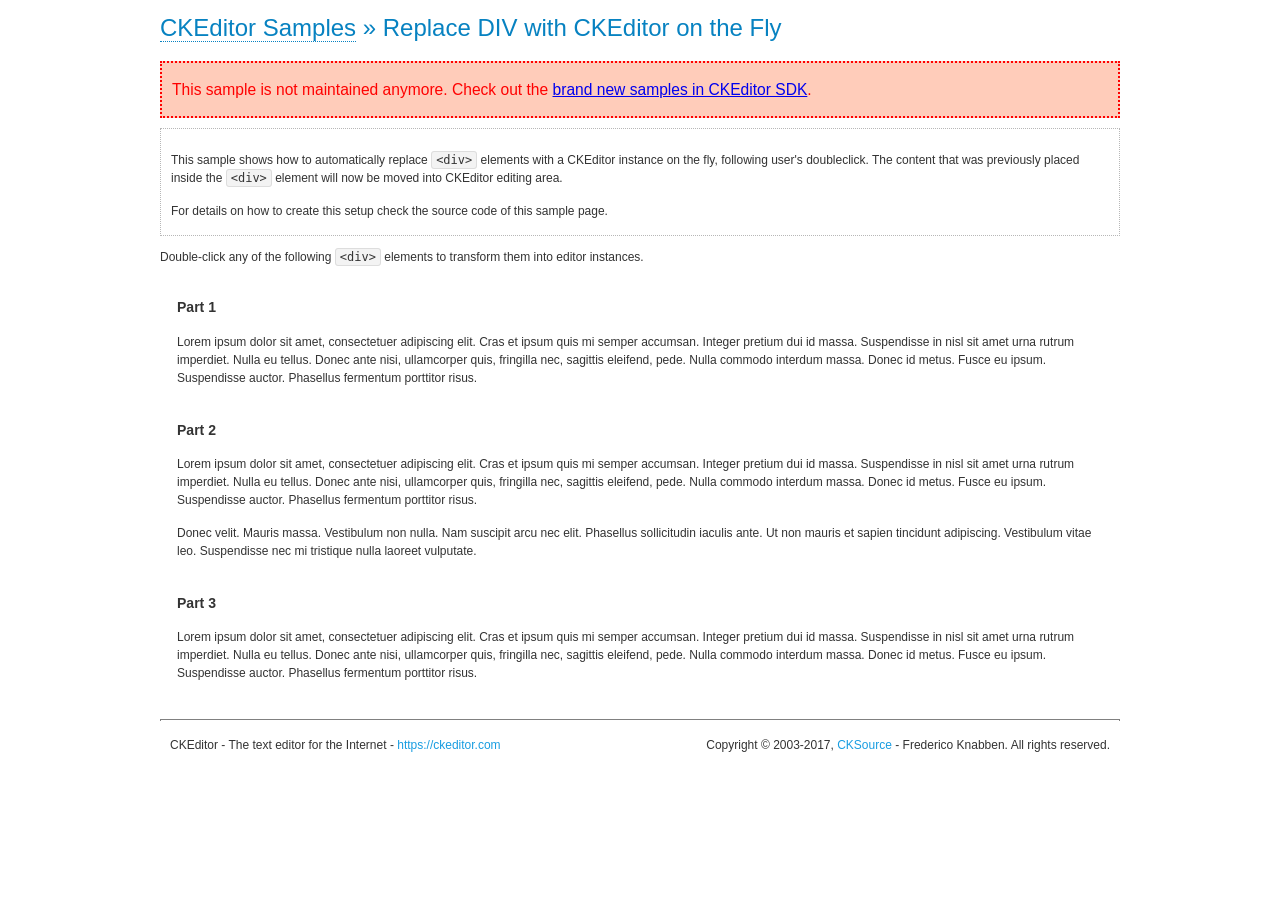
<file: TP1/static/ckeditor/samples/old/divreplace.html>
<!DOCTYPE html>
<!--
Copyright (c) 2003-2017, CKSource - Frederico Knabben. All rights reserved.
For licensing, see LICENSE.md or https://ckeditor.com/legal/ckeditor-oss-license
-->
<html>
<head>
	<meta charset="utf-8">
	<title>Replace DIV &mdash; CKEditor Sample</title>
	<script src="../../ckeditor.js"></script>
	<link href="sample.css" rel="stylesheet">
	<style>

		div.editable
		{
			border: solid 2px transparent;
			padding-left: 15px;
			padding-right: 15px;
		}

		div.editable:hover
		{
			border-color: black;
		}

	</style>
	<script>

		// Uncomment the following code to test the "Timeout Loading Method".
		// CKEDITOR.loadFullCoreTimeout = 5;

		window.onload = function() {
			// Listen to the double click event.
			if ( window.addEventListener )
				document.body.addEventListener( 'dblclick', onDoubleClick, false );
			else if ( window.attachEvent )
				document.body.attachEvent( 'ondblclick', onDoubleClick );

		};

		function onDoubleClick( ev ) {
			// Get the element which fired the event. This is not necessarily the
			// element to which the event has been attached.
			var element = ev.target || ev.srcElement;

			// Find out the div that holds this element.
			var name;

			do {
				element = element.parentNode;
			}
			while ( element && ( name = element.nodeName.toLowerCase() ) &&
				( name != 'div' || element.className.indexOf( 'editable' ) == -1 ) && name != 'body' );

			if ( name == 'div' && element.className.indexOf( 'editable' ) != -1 )
				replaceDiv( element );
		}

		var editor;

		function replaceDiv( div ) {
			if ( editor )
				editor.destroy();

			editor = CKEDITOR.replace( div );
		}

	</script>
</head>
<body>
	<h1 class="samples">
		<a href="index.html">CKEditor Samples</a> &raquo; Replace DIV with CKEditor on the Fly
	</h1>
	<div class="warning deprecated">
		This sample is not maintained anymore. Check out the <a href="https://sdk.ckeditor.com/">brand new samples in CKEditor SDK</a>.
	</div>
	<div class="description">
		<p>
			This sample shows how to automatically replace <code>&lt;div&gt;</code> elements
			with a CKEditor instance on the fly, following user's doubleclick. The content
			that was previously placed inside the <code>&lt;div&gt;</code> element will now
			be moved into CKEditor editing area.
		</p>
		<p>
			For details on how to create this setup check the source code of this sample page.
		</p>
	</div>
	<p>
		Double-click any of the following <code>&lt;div&gt;</code> elements to transform them into
		editor instances.
	</p>
	<div class="editable">
		<h3>
			Part 1
		</h3>
		<p>
			Lorem ipsum dolor sit amet, consectetuer adipiscing elit. Cras et ipsum quis mi
			semper accumsan. Integer pretium dui id massa. Suspendisse in nisl sit amet urna
			rutrum imperdiet. Nulla eu tellus. Donec ante nisi, ullamcorper quis, fringilla
			nec, sagittis eleifend, pede. Nulla commodo interdum massa. Donec id metus. Fusce
			eu ipsum. Suspendisse auctor. Phasellus fermentum porttitor risus.
		</p>
	</div>
	<div class="editable">
		<h3>
			Part 2
		</h3>
		<p>
			Lorem ipsum dolor sit amet, consectetuer adipiscing elit. Cras et ipsum quis mi
			semper accumsan. Integer pretium dui id massa. Suspendisse in nisl sit amet urna
			rutrum imperdiet. Nulla eu tellus. Donec ante nisi, ullamcorper quis, fringilla
			nec, sagittis eleifend, pede. Nulla commodo interdum massa. Donec id metus. Fusce
			eu ipsum. Suspendisse auctor. Phasellus fermentum porttitor risus.
		</p>
		<p>
			Donec velit. Mauris massa. Vestibulum non nulla. Nam suscipit arcu nec elit. Phasellus
			sollicitudin iaculis ante. Ut non mauris et sapien tincidunt adipiscing. Vestibulum
			vitae leo. Suspendisse nec mi tristique nulla laoreet vulputate.
		</p>
	</div>
	<div class="editable">
		<h3>
			Part 3
		</h3>
		<p>
			Lorem ipsum dolor sit amet, consectetuer adipiscing elit. Cras et ipsum quis mi
			semper accumsan. Integer pretium dui id massa. Suspendisse in nisl sit amet urna
			rutrum imperdiet. Nulla eu tellus. Donec ante nisi, ullamcorper quis, fringilla
			nec, sagittis eleifend, pede. Nulla commodo interdum massa. Donec id metus. Fusce
			eu ipsum. Suspendisse auctor. Phasellus fermentum porttitor risus.
		</p>
	</div>
	<div id="footer">
		<hr>
		<p>
			CKEditor - The text editor for the Internet - <a class="samples" href="https://ckeditor.com/">https://ckeditor.com</a>
		</p>
		<p id="copy">
			Copyright &copy; 2003-2017, <a class="samples" href="https://cksource.com/">CKSource</a> - Frederico
			Knabben. All rights reserved.
		</p>
	</div>
</body>
</html>
</file>
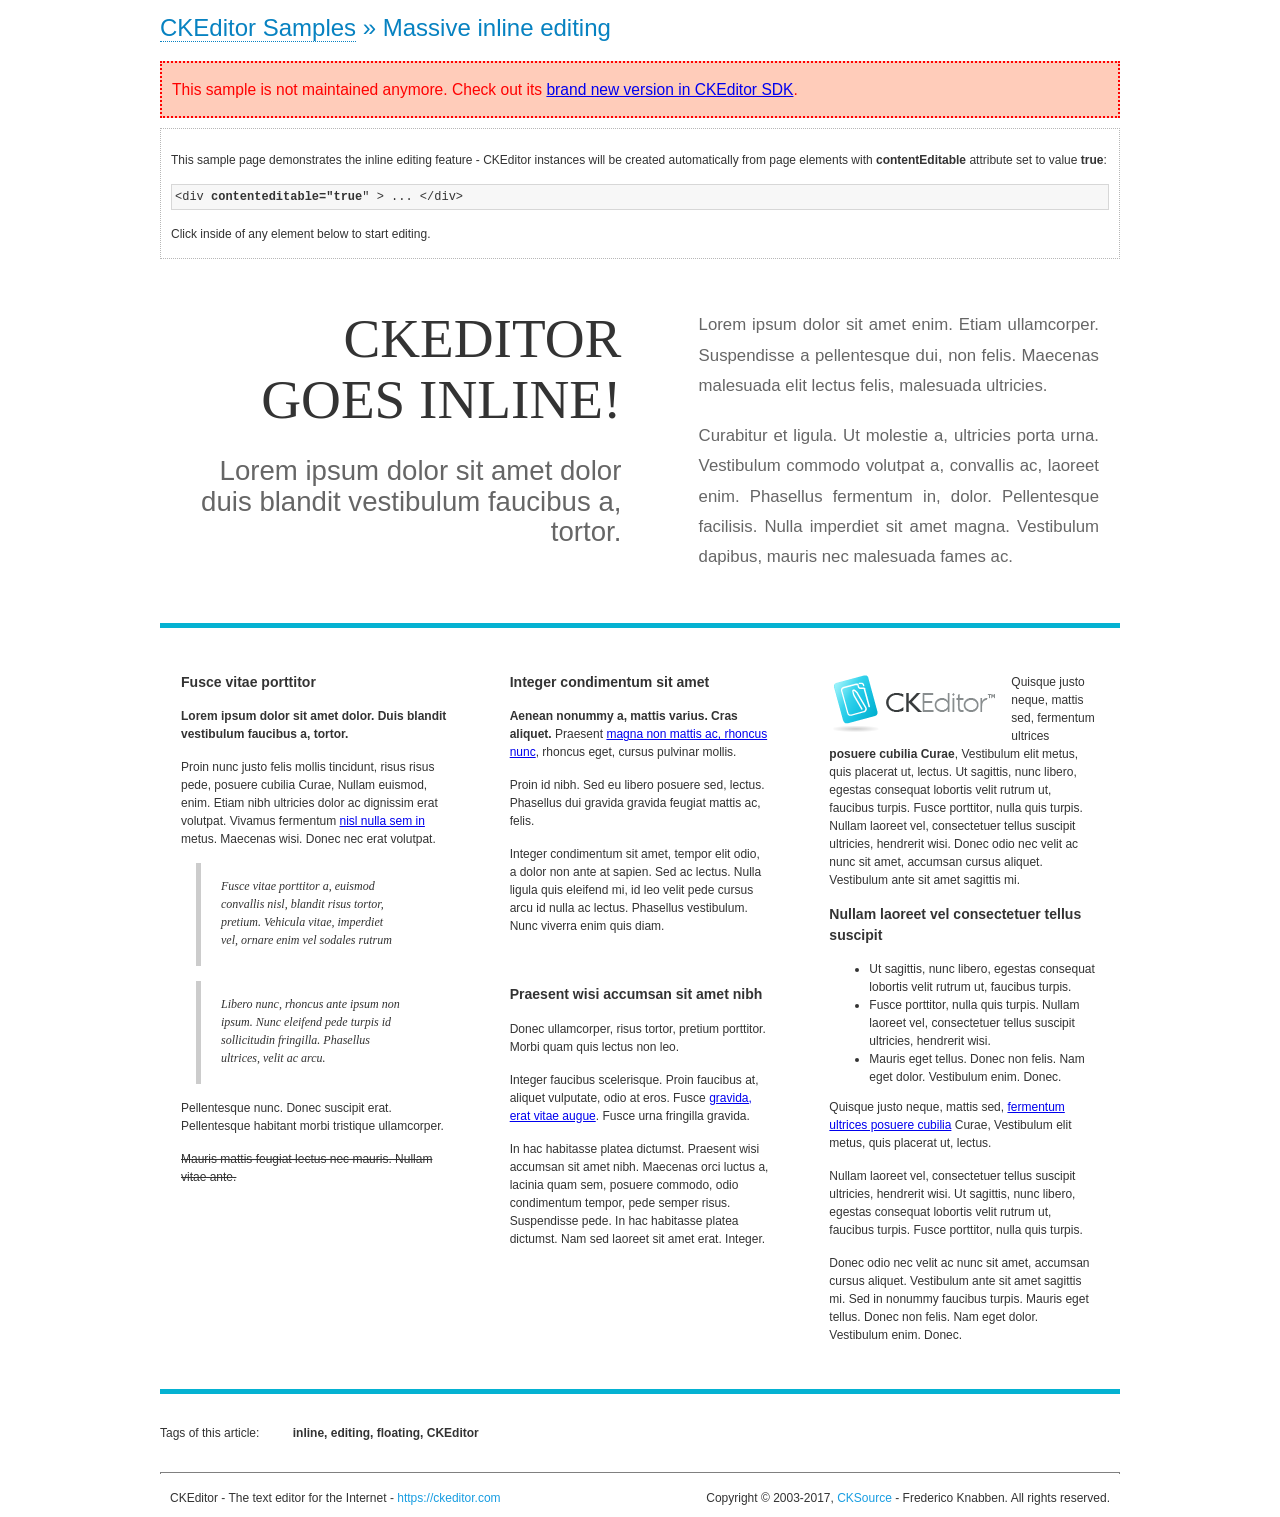
<file: TP1/static/ckeditor/samples/old/inlineall.html>
<!DOCTYPE html>
<!--
Copyright (c) 2003-2017, CKSource - Frederico Knabben. All rights reserved.
For licensing, see LICENSE.md or https://ckeditor.com/legal/ckeditor-oss-license
-->
<html>
<head>
	<meta charset="utf-8">
	<title>Massive inline editing &mdash; CKEditor Sample</title>
	<script src="../../ckeditor.js"></script>
	<script>

		// This code is generally not necessary, but it is here to demonstrate
		// how to customize specific editor instances on the fly. This fits well
		// this demo because we have editable elements (like headers) that
		// require less features.

		// The "instanceCreated" event is fired for every editor instance created.
		CKEDITOR.on( 'instanceCreated', function( event ) {
			var editor = event.editor,
				element = editor.element;

			// Customize editors for headers and tag list.
			// These editors don't need features like smileys, templates, iframes etc.
			if ( element.is( 'h1', 'h2', 'h3' ) || element.getAttribute( 'id' ) == 'taglist' ) {
				// Customize the editor configurations on "configLoaded" event,
				// which is fired after the configuration file loading and
				// execution. This makes it possible to change the
				// configurations before the editor initialization takes place.
				editor.on( 'configLoaded', function() {

					// Remove unnecessary plugins to make the editor simpler.
					editor.config.removePlugins = 'colorbutton,find,flash,font,' +
						'forms,iframe,image,newpage,removeformat,' +
						'smiley,specialchar,stylescombo,templates';

					// Rearrange the layout of the toolbar.
					editor.config.toolbarGroups = [
						{ name: 'editing',		groups: [ 'basicstyles', 'links' ] },
						{ name: 'undo' },
						{ name: 'clipboard',	groups: [ 'selection', 'clipboard' ] },
						{ name: 'about' }
					];
				});
			}
		});

	</script>
	<link href="sample.css" rel="stylesheet">
	<style>

		/* The following styles are just to make the page look nice. */

		/* Workaround to show Arial Black in Firefox. */
		@font-face
		{
			font-family: 'arial-black';
			src: local('Arial Black');
		}

		*[contenteditable="true"]
		{
			padding: 10px;
		}

		#container
		{
			width: 960px;
			margin: 30px auto 0;
		}

		#header
		{
			overflow: hidden;
			padding: 0 0 30px;
			border-bottom: 5px solid #05B2D2;
			position: relative;
		}

		#headerLeft,
		#headerRight
		{
			width: 49%;
			overflow: hidden;
		}

		#headerLeft
		{
			float: left;
			padding: 10px 1px 1px;
		}

		#headerLeft h2,
		#headerLeft h3
		{
			text-align: right;
			margin: 0;
			overflow: hidden;
			font-weight: normal;
		}

		#headerLeft h2
		{
			font-family: "Arial Black",arial-black;
			font-size: 4.6em;
			line-height: 1.1;
			text-transform: uppercase;
		}

		#headerLeft h3
		{
			font-size: 2.3em;
			line-height: 1.1;
			margin: .2em 0 0;
			color: #666;
		}

		#headerRight
		{
			float: right;
			padding: 1px;
		}

		#headerRight p
		{
			line-height: 1.8;
			text-align: justify;
			margin: 0;
		}

		#headerRight p + p
		{
			margin-top: 20px;
		}

		#headerRight > div
		{
			padding: 20px;
			margin: 0 0 0 30px;
			font-size: 1.4em;
			color: #666;
		}

		#columns
		{
			color: #333;
			overflow: hidden;
			padding: 20px 0;
		}

		#columns > div
		{
			float: left;
			width: 33.3%;
		}

		#columns #column1 > div
		{
			margin-left: 1px;
		}

		#columns #column3 > div
		{
			margin-right: 1px;
		}

		#columns > div > div
		{
			margin: 0px 10px;
			padding: 10px 20px;
		}

		#columns blockquote
		{
			margin-left: 15px;
		}

		#tagLine
		{
			border-top: 5px solid #05B2D2;
			padding-top: 20px;
		}

		#taglist {
			display: inline-block;
			margin-left: 20px;
			font-weight: bold;
			margin: 0 0 0 20px;
		}

	</style>
</head>
<body>
<div>
	<h1 class="samples"><a href="index.html">CKEditor Samples</a> &raquo; Massive inline editing</h1>
	<div class="warning deprecated">
		This sample is not maintained anymore. Check out its <a href="https://sdk.ckeditor.com/samples/inline.html">brand new version in CKEditor SDK</a>.
	</div>
	<div class="description">
		<p>This sample page demonstrates the inline editing feature - CKEditor instances will be created automatically from page elements with <strong>contentEditable</strong> attribute set to value <strong>true</strong>:</p>
		<pre class="samples">&lt;div <strong>contenteditable="true</strong>" &gt; ... &lt;/div&gt;</pre>
		<p>Click inside of any element below to start editing.</p>
	</div>
</div>
<div id="container">
	<div id="header">
		<div id="headerLeft">
			<h2 id="sampleTitle" contenteditable="true">
				CKEditor<br> Goes Inline!
			</h2>
			<h3 contenteditable="true">
				Lorem ipsum dolor sit amet dolor duis blandit vestibulum faucibus a, tortor.
			</h3>
		</div>
		<div id="headerRight">
			<div contenteditable="true">
				<p>
					Lorem ipsum dolor sit amet enim. Etiam ullamcorper. Suspendisse a pellentesque dui, non felis. Maecenas malesuada elit lectus felis, malesuada ultricies.
				</p>
				<p>
					Curabitur et ligula. Ut molestie a, ultricies porta urna. Vestibulum commodo volutpat a, convallis ac, laoreet enim. Phasellus fermentum in, dolor. Pellentesque facilisis. Nulla imperdiet sit amet magna. Vestibulum dapibus, mauris nec malesuada fames ac.
				</p>
			</div>
		</div>
	</div>
	<div id="columns">
		<div id="column1">
			<div contenteditable="true">
				<h3>
					Fusce vitae porttitor
				</h3>
				<p>
					<strong>
						Lorem ipsum dolor sit amet dolor. Duis blandit vestibulum faucibus a, tortor.
					</strong>
				</p>
				<p>
					Proin nunc justo felis mollis tincidunt, risus risus pede, posuere cubilia Curae, Nullam euismod, enim. Etiam nibh ultricies dolor ac dignissim erat volutpat. Vivamus fermentum <a href="https://ckeditor.com/">nisl nulla sem in</a> metus. Maecenas wisi. Donec nec erat volutpat.
				</p>
				<blockquote>
					<p>
						Fusce vitae porttitor a, euismod convallis nisl, blandit risus tortor, pretium.
						Vehicula vitae, imperdiet vel, ornare enim vel sodales rutrum
					</p>
				</blockquote>
				<blockquote>
					<p>
						Libero nunc, rhoncus ante ipsum non ipsum. Nunc eleifend pede turpis id sollicitudin fringilla. Phasellus ultrices, velit ac arcu.
					</p>
				</blockquote>
				<p>Pellentesque nunc. Donec suscipit erat. Pellentesque habitant morbi tristique ullamcorper.</p>
				<p><s>Mauris mattis feugiat lectus nec mauris. Nullam vitae ante.</s></p>
			</div>
		</div>
		<div id="column2">
			<div contenteditable="true">
				<h3>
					Integer condimentum sit amet
				</h3>
				<p>
					<strong>Aenean nonummy a, mattis varius. Cras aliquet.</strong>
					Praesent <a href="https://ckeditor.com/">magna non mattis ac, rhoncus nunc</a>, rhoncus eget, cursus pulvinar mollis.</p>
				<p>Proin id nibh. Sed eu libero posuere sed, lectus. Phasellus dui gravida gravida feugiat mattis ac, felis.</p>
				<p>Integer condimentum sit amet, tempor elit odio, a dolor non ante at sapien. Sed ac lectus. Nulla ligula quis eleifend mi, id leo velit pede cursus arcu id nulla ac lectus. Phasellus vestibulum. Nunc viverra enim quis diam.</p>
			</div>
			<div contenteditable="true">
				<h3>
					Praesent wisi accumsan sit amet nibh
				</h3>
				<p>Donec ullamcorper, risus tortor, pretium porttitor. Morbi quam quis lectus non leo.</p>
				<p style="margin-left: 40px; ">Integer faucibus scelerisque. Proin faucibus at, aliquet vulputate, odio at eros. Fusce <a href="https://ckeditor.com/">gravida, erat vitae augue</a>. Fusce urna fringilla gravida.</p>
				<p>In hac habitasse platea dictumst. Praesent wisi accumsan sit amet nibh. Maecenas orci luctus a, lacinia quam sem, posuere commodo, odio condimentum tempor, pede semper risus. Suspendisse pede. In hac habitasse platea dictumst. Nam sed laoreet sit amet erat. Integer.</p>
			</div>
		</div>
		<div id="column3">
			<div contenteditable="true">
				<p>
					<img src="assets/inlineall/logo.png" alt="CKEditor logo" style="float:left">
				</p>
				<p>Quisque justo neque, mattis sed, fermentum ultrices <strong>posuere cubilia Curae</strong>, Vestibulum elit metus, quis placerat ut, lectus. Ut sagittis, nunc libero, egestas consequat lobortis velit rutrum ut, faucibus turpis. Fusce porttitor, nulla quis turpis. Nullam laoreet vel, consectetuer tellus suscipit ultricies, hendrerit wisi. Donec odio nec velit ac nunc sit amet, accumsan cursus aliquet. Vestibulum ante sit amet sagittis mi.</p>
				<h3>
					Nullam laoreet vel consectetuer tellus suscipit
				</h3>
				<ul>
					<li>Ut sagittis, nunc libero, egestas consequat lobortis velit rutrum ut, faucibus turpis.</li>
					<li>Fusce porttitor, nulla quis turpis. Nullam laoreet vel, consectetuer tellus suscipit ultricies, hendrerit wisi.</li>
					<li>Mauris eget tellus. Donec non felis. Nam eget dolor. Vestibulum enim. Donec.</li>
				</ul>
				<p>Quisque justo neque, mattis sed, <a href="https://ckeditor.com/">fermentum ultrices posuere cubilia</a> Curae, Vestibulum elit metus, quis placerat ut, lectus.</p>
				<p>Nullam laoreet vel, consectetuer tellus suscipit ultricies, hendrerit wisi. Ut sagittis, nunc libero, egestas consequat lobortis velit rutrum ut, faucibus turpis. Fusce porttitor, nulla quis turpis.</p>
				<p>Donec odio nec velit ac nunc sit amet, accumsan cursus aliquet. Vestibulum ante sit amet sagittis mi. Sed in nonummy faucibus turpis. Mauris eget tellus. Donec non felis. Nam eget dolor. Vestibulum enim. Donec.</p>
			</div>
		</div>
	</div>
	<div id="tagLine">
		Tags of this article:
		<p id="taglist" contenteditable="true">
			inline, editing, floating, CKEditor
		</p>
	</div>
</div>
<div id="footer">
	<hr>
	<p>
		CKEditor - The text editor for the Internet - <a class="samples" href="https://ckeditor.com/">
			https://ckeditor.com</a>
	</p>
	<p id="copy">
		Copyright &copy; 2003-2017, <a class="samples" href="https://cksource.com/">CKSource</a>
		- Frederico Knabben. All rights reserved.
	</p>
</div>
</body>
</html>
</file>
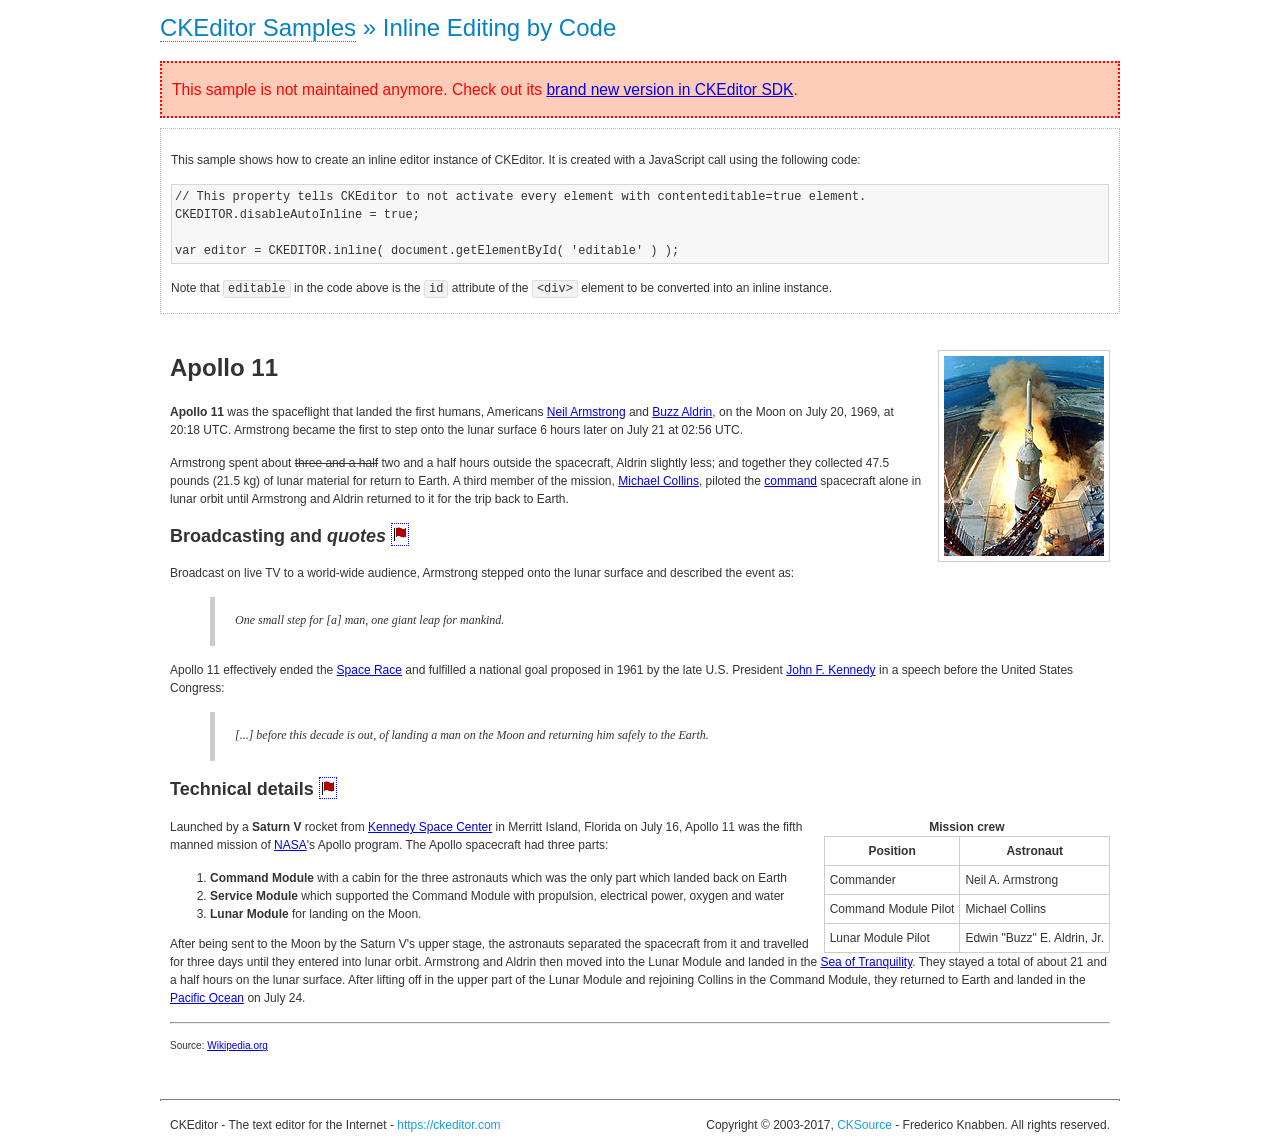
<file: TP1/static/ckeditor/samples/old/inlinebycode.html>
<!DOCTYPE html>
<!--
Copyright (c) 2003-2017, CKSource - Frederico Knabben. All rights reserved.
For licensing, see LICENSE.md or https://ckeditor.com/legal/ckeditor-oss-license
-->
<html>
<head>
	<meta charset="utf-8">
	<title>Inline Editing by Code &mdash; CKEditor Sample</title>
	<script src="../../ckeditor.js"></script>
	<link href="sample.css" rel="stylesheet">
	<style>

		#editable
		{
			padding: 10px;
			float: left;
		}

	</style>
</head>
<body>
	<h1 class="samples">
		<a href="index.html">CKEditor Samples</a> &raquo; Inline Editing by Code
	</h1>
	<div class="warning deprecated">
		This sample is not maintained anymore. Check out its <a href="https://sdk.ckeditor.com/samples/inline.html">brand new version in CKEditor SDK</a>.
	</div>
	<div class="description">
		<p>
			This sample shows how to create an inline editor instance of CKEditor. It is created
			with a JavaScript call using the following code:
		</p>
<pre class="samples">
// This property tells CKEditor to not activate every element with contenteditable=true element.
CKEDITOR.disableAutoInline = true;

var editor = CKEDITOR.inline( document.getElementById( 'editable' ) );
</pre>
		<p>
			Note that <code>editable</code> in the code above is the <code>id</code>
			attribute of the <code>&lt;div&gt;</code> element to be converted into an inline instance.
		</p>
	</div>
	<div id="editable" contenteditable="true">
		<h1><img alt="Saturn V carrying Apollo 11" class="right" src="assets/sample.jpg" /> Apollo 11</h1>

		<p><b>Apollo 11</b> was the spaceflight that landed the first humans, Americans <a href="http://en.wikipedia.org/wiki/Neil_Armstrong" title="Neil Armstrong">Neil Armstrong</a> and <a href="http://en.wikipedia.org/wiki/Buzz_Aldrin" title="Buzz Aldrin">Buzz Aldrin</a>, on the Moon on July 20, 1969, at 20:18 UTC. Armstrong became the first to step onto the lunar surface 6 hours later on July 21 at 02:56 UTC.</p>

		<p>Armstrong spent about <s>three and a half</s> two and a half hours outside the spacecraft, Aldrin slightly less; and together they collected 47.5 pounds (21.5&nbsp;kg) of lunar material for return to Earth. A third member of the mission, <a href="http://en.wikipedia.org/wiki/Michael_Collins_(astronaut)" title="Michael Collins (astronaut)">Michael Collins</a>, piloted the <a href="http://en.wikipedia.org/wiki/Apollo_Command/Service_Module" title="Apollo Command/Service Module">command</a> spacecraft alone in lunar orbit until Armstrong and Aldrin returned to it for the trip back to Earth.</p>

		<h2>Broadcasting and <em>quotes</em> <a id="quotes" name="quotes"></a></h2>

		<p>Broadcast on live TV to a world-wide audience, Armstrong stepped onto the lunar surface and described the event as:</p>

		<blockquote>
			<p>One small step for [a] man, one giant leap for mankind.</p>
		</blockquote>

		<p>Apollo 11 effectively ended the <a href="http://en.wikipedia.org/wiki/Space_Race" title="Space Race">Space Race</a> and fulfilled a national goal proposed in 1961 by the late U.S. President <a href="http://en.wikipedia.org/wiki/John_F._Kennedy" title="John F. Kennedy">John F. Kennedy</a> in a speech before the United States Congress:</p>

		<blockquote>
			<p>[...] before this decade is out, of landing a man on the Moon and returning him safely to the Earth.</p>
		</blockquote>

		<h2>Technical details <a id="tech-details" name="tech-details"></a></h2>

		<table align="right" border="1" bordercolor="#ccc" cellpadding="5" cellspacing="0" style="border-collapse:collapse;margin:10px 0 10px 15px;">
			<caption><strong>Mission crew</strong></caption>
			<thead>
			<tr>
				<th scope="col">Position</th>
				<th scope="col">Astronaut</th>
			</tr>
			</thead>
			<tbody>
			<tr>
				<td>Commander</td>
				<td>Neil A. Armstrong</td>
			</tr>
			<tr>
				<td>Command Module Pilot</td>
				<td>Michael Collins</td>
			</tr>
			<tr>
				<td>Lunar Module Pilot</td>
				<td>Edwin &quot;Buzz&quot; E. Aldrin, Jr.</td>
			</tr>
			</tbody>
		</table>

		<p>Launched by a <strong>Saturn V</strong> rocket from <a href="http://en.wikipedia.org/wiki/Kennedy_Space_Center" title="Kennedy Space Center">Kennedy Space Center</a> in Merritt Island, Florida on July 16, Apollo 11 was the fifth manned mission of <a href="http://en.wikipedia.org/wiki/NASA" title="NASA">NASA</a>&#39;s Apollo program. The Apollo spacecraft had three parts:</p>

		<ol>
			<li><strong>Command Module</strong> with a cabin for the three astronauts which was the only part which landed back on Earth</li>
			<li><strong>Service Module</strong> which supported the Command Module with propulsion, electrical power, oxygen and water</li>
			<li><strong>Lunar Module</strong> for landing on the Moon.</li>
		</ol>

		<p>After being sent to the Moon by the Saturn V&#39;s upper stage, the astronauts separated the spacecraft from it and travelled for three days until they entered into lunar orbit. Armstrong and Aldrin then moved into the Lunar Module and landed in the <a href="http://en.wikipedia.org/wiki/Mare_Tranquillitatis" title="Mare Tranquillitatis">Sea of Tranquility</a>. They stayed a total of about 21 and a half hours on the lunar surface. After lifting off in the upper part of the Lunar Module and rejoining Collins in the Command Module, they returned to Earth and landed in the <a href="http://en.wikipedia.org/wiki/Pacific_Ocean" title="Pacific Ocean">Pacific Ocean</a> on July 24.</p>

		<hr />
		<p style="text-align: right;"><small>Source: <a href="http://en.wikipedia.org/wiki/Apollo_11">Wikipedia.org</a></small></p>
	</div>

	<script>
		// We need to turn off the automatic editor creation first.
		CKEDITOR.disableAutoInline = true;

		var editor = CKEDITOR.inline( 'editable' );
	</script>
	<div id="footer">
		<hr>
		<p contenteditable="true">
			CKEditor - The text editor for the Internet - <a class="samples" href="https://ckeditor.com/">
				https://ckeditor.com</a>
		</p>
		<p id="copy">
			Copyright &copy; 2003-2017, <a class="samples" href="https://cksource.com/">CKSource</a>
			- Frederico Knabben. All rights reserved.
		</p>
	</div>
</body>
</html>
</file>
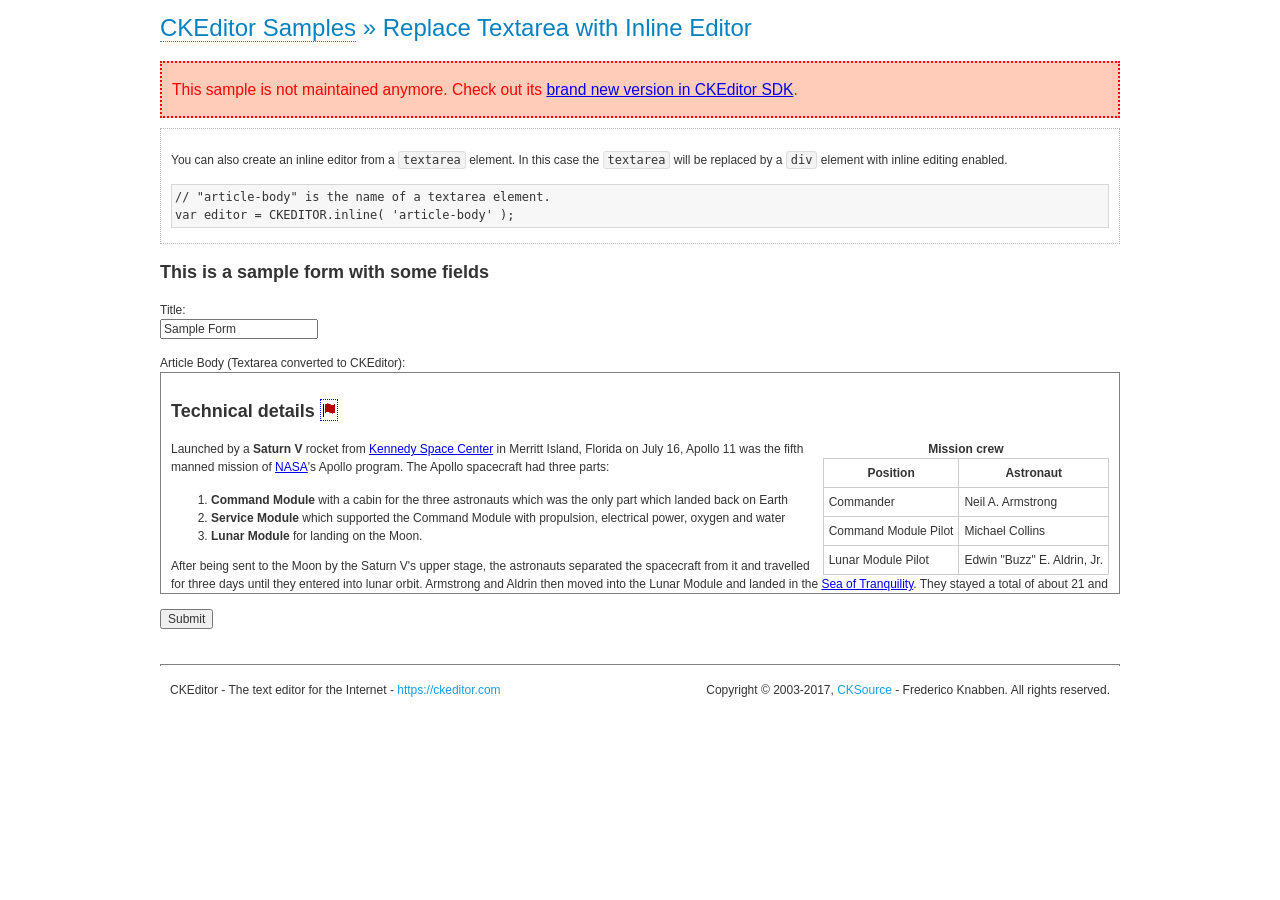
<file: TP1/static/ckeditor/samples/old/inlinetextarea.html>
<!DOCTYPE html>
<!--
Copyright (c) 2003-2017, CKSource - Frederico Knabben. All rights reserved.
For licensing, see LICENSE.md or https://ckeditor.com/legal/ckeditor-oss-license
-->
<html>
<head>
	<meta charset="utf-8">
	<title>Replace Textarea with Inline Editor &mdash; CKEditor Sample</title>
	<script src="../../ckeditor.js"></script>
	<link href="sample.css" rel="stylesheet">
	<style>

		/* Style the CKEditor element to look like a textfield */
		.cke_textarea_inline
		{
			padding: 10px;
			height: 200px;
			overflow: auto;

			border: 1px solid gray;
			-webkit-appearance: textfield;
		}

	</style>
</head>
<body>
	<h1 class="samples">
		<a href="index.html">CKEditor Samples</a> &raquo; Replace Textarea with Inline Editor
	</h1>
	<div class="warning deprecated">
		This sample is not maintained anymore. Check out its <a href="https://sdk.ckeditor.com/samples/inline.html">brand new version in CKEditor SDK</a>.
	</div>
	<div class="description">
		<p>
			You can also create an inline editor from a <code>textarea</code>
			element. In this case the <code>textarea</code> will be replaced
			by a <code>div</code> element with inline editing enabled.
		</p>
<pre class="samples">
// "article-body" is the name of a textarea element.
var editor = CKEDITOR.inline( 'article-body' );
</pre>
	</div>
	<form action="sample_posteddata.php" method="post">
		<h2>This is a sample form with some fields</h2>
		<p>
			Title:<br>
			<input type="text" name="title" value="Sample Form"></p>
		<p>
			Article Body (Textarea converted to CKEditor):<br>
			<textarea name="article-body" style="height: 200px">
				&lt;h2&gt;Technical details &lt;a id="tech-details" name="tech-details"&gt;&lt;/a&gt;&lt;/h2&gt;

				&lt;table align="right" border="1" bordercolor="#ccc" cellpadding="5" cellspacing="0" style="border-collapse:collapse;margin:10px 0 10px 15px;"&gt;
					&lt;caption&gt;&lt;strong&gt;Mission crew&lt;/strong&gt;&lt;/caption&gt;
					&lt;thead&gt;
					&lt;tr&gt;
						&lt;th scope="col"&gt;Position&lt;/th&gt;
						&lt;th scope="col"&gt;Astronaut&lt;/th&gt;
					&lt;/tr&gt;
					&lt;/thead&gt;
					&lt;tbody&gt;
					&lt;tr&gt;
						&lt;td&gt;Commander&lt;/td&gt;
						&lt;td&gt;Neil A. Armstrong&lt;/td&gt;
					&lt;/tr&gt;
					&lt;tr&gt;
						&lt;td&gt;Command Module Pilot&lt;/td&gt;
						&lt;td&gt;Michael Collins&lt;/td&gt;
					&lt;/tr&gt;
					&lt;tr&gt;
						&lt;td&gt;Lunar Module Pilot&lt;/td&gt;
						&lt;td&gt;Edwin &quot;Buzz&quot; E. Aldrin, Jr.&lt;/td&gt;
					&lt;/tr&gt;
					&lt;/tbody&gt;
				&lt;/table&gt;

				&lt;p&gt;Launched by a &lt;strong&gt;Saturn V&lt;/strong&gt; rocket from &lt;a href="http://en.wikipedia.org/wiki/Kennedy_Space_Center" title="Kennedy Space Center"&gt;Kennedy Space Center&lt;/a&gt; in Merritt Island, Florida on July 16, Apollo 11 was the fifth manned mission of &lt;a href="http://en.wikipedia.org/wiki/NASA" title="NASA"&gt;NASA&lt;/a&gt;&#39;s Apollo program. The Apollo spacecraft had three parts:&lt;/p&gt;

				&lt;ol&gt;
					&lt;li&gt;&lt;strong&gt;Command Module&lt;/strong&gt; with a cabin for the three astronauts which was the only part which landed back on Earth&lt;/li&gt;
					&lt;li&gt;&lt;strong&gt;Service Module&lt;/strong&gt; which supported the Command Module with propulsion, electrical power, oxygen and water&lt;/li&gt;
					&lt;li&gt;&lt;strong&gt;Lunar Module&lt;/strong&gt; for landing on the Moon.&lt;/li&gt;
				&lt;/ol&gt;

				&lt;p&gt;After being sent to the Moon by the Saturn V&#39;s upper stage, the astronauts separated the spacecraft from it and travelled for three days until they entered into lunar orbit. Armstrong and Aldrin then moved into the Lunar Module and landed in the &lt;a href="http://en.wikipedia.org/wiki/Mare_Tranquillitatis" title="Mare Tranquillitatis"&gt;Sea of Tranquility&lt;/a&gt;. They stayed a total of about 21 and a half hours on the lunar surface. After lifting off in the upper part of the Lunar Module and rejoining Collins in the Command Module, they returned to Earth and landed in the &lt;a href="http://en.wikipedia.org/wiki/Pacific_Ocean" title="Pacific Ocean"&gt;Pacific Ocean&lt;/a&gt; on July 24.&lt;/p&gt;

				&lt;hr /&gt;
				&lt;p style="text-align: right;"&gt;&lt;small&gt;Source: &lt;a href="http://en.wikipedia.org/wiki/Apollo_11"&gt;Wikipedia.org&lt;/a&gt;&lt;/small&gt;&lt;/p&gt;
			</textarea>
		</p>
		<p>
			<input type="submit" value="Submit">
		</p>
	</form>

	<script>
		CKEDITOR.inline( 'article-body' );
	</script>
	<div id="footer">
		<hr>
		<p>
			CKEditor - The text editor for the Internet - <a class="samples" href="https://ckeditor.com/">
				https://ckeditor.com</a>
		</p>
		<p id="copy">
			Copyright &copy; 2003-2017, <a class="samples" href="https://cksource.com/">CKSource</a>
			- Frederico Knabben. All rights reserved.
		</p>
	</div>
</body>
</html>
</file>
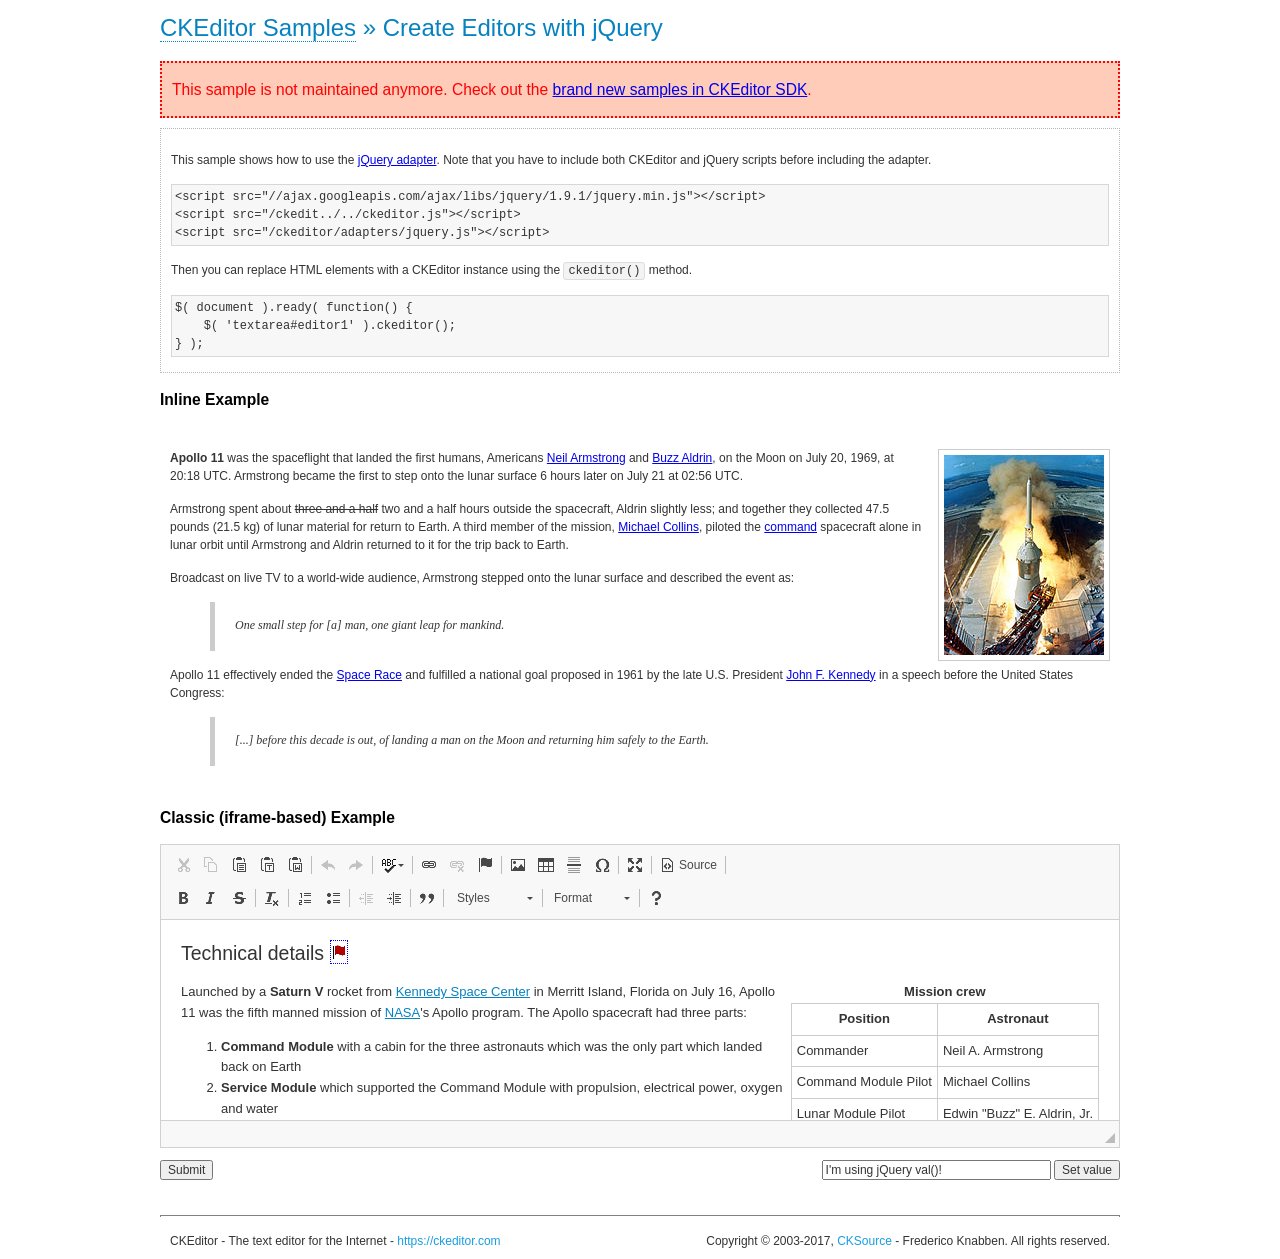
<file: TP1/static/ckeditor/samples/old/jquery.html>
<!DOCTYPE html>
<!--
Copyright (c) 2003-2017, CKSource - Frederico Knabben. All rights reserved.
For licensing, see LICENSE.md or https://ckeditor.com/legal/ckeditor-oss-license
-->
<html>
<head>
	<meta charset="utf-8">
	<title>jQuery Adapter &mdash; CKEditor Sample</title>
	<script src="http://code.jquery.com/jquery-1.11.0.min.js"></script>
	<script src="../../ckeditor.js"></script>
	<script src="../../adapters/jquery.js"></script>
	<link href="sample.css" rel="stylesheet">
	<style>

		#editable
		{
			padding: 10px;
			float: left;
		}

	</style>
	<script>

		CKEDITOR.disableAutoInline = true;

		$( document ).ready( function() {
			$( '#editor1' ).ckeditor(); // Use CKEDITOR.replace() if element is <textarea>.
			$( '#editable' ).ckeditor(); // Use CKEDITOR.inline().
		} );

		function setValue() {
			$( '#editor1' ).val( $( 'input#val' ).val() );
		}

	</script>
</head>
<body>
	<h1 class="samples">
		<a href="index.html" id="a-test">CKEditor Samples</a> &raquo; Create Editors with jQuery
	</h1>
	<div class="warning deprecated">
		This sample is not maintained anymore. Check out the <a href="https://sdk.ckeditor.com/">brand new samples in CKEditor SDK</a>.
	</div>
	<form action="sample_posteddata.php" method="post">
		<div class="description">
			<p>
				This sample shows how to use the <a href="https://docs.ckeditor.com/ckeditor4/docs/#!/guide/dev_jquery">jQuery adapter</a>.
				Note that you have to include both CKEditor and jQuery scripts before including the adapter.
			</p>

<pre class="samples">
&lt;script src="//ajax.googleapis.com/ajax/libs/jquery/1.9.1/jquery.min.js"&gt;&lt;/script&gt;
&lt;script src="/ckedit../../ckeditor.js"&gt;&lt;/script&gt;
&lt;script src="/ckeditor/adapters/jquery.js"&gt;&lt;/script&gt;
</pre>

			<p>Then you can replace HTML elements with a CKEditor instance using the <code>ckeditor()</code> method.</p>

<pre class="samples">
$( document ).ready( function() {
	$( 'textarea#editor1' ).ckeditor();
} );
</pre>
		</div>

		<h2 class="samples">Inline Example</h2>

		<div id="editable" contenteditable="true">
			<p><img alt="Saturn V carrying Apollo 11" class="right" src="assets/sample.jpg"/><b>Apollo 11</b> was the spaceflight that landed the first humans, Americans <a href="http://en.wikipedia.org/wiki/Neil_Armstrong" title="Neil Armstrong">Neil Armstrong</a> and <a href="http://en.wikipedia.org/wiki/Buzz_Aldrin" title="Buzz Aldrin">Buzz Aldrin</a>, on the Moon on July 20, 1969, at 20:18 UTC. Armstrong became the first to step onto the lunar surface 6 hours later on July 21 at 02:56 UTC.</p>
			<p>Armstrong spent about <s>three and a half</s> two and a half hours outside the spacecraft, Aldrin slightly less; and together they collected 47.5 pounds (21.5&nbsp;kg) of lunar material for return to Earth. A third member of the mission, <a href="http://en.wikipedia.org/wiki/Michael_Collins_(astronaut)" title="Michael Collins (astronaut)">Michael Collins</a>, piloted the <a href="http://en.wikipedia.org/wiki/Apollo_Command/Service_Module" title="Apollo Command/Service Module">command</a> spacecraft alone in lunar orbit until Armstrong and Aldrin returned to it for the trip back to Earth.
			<p>Broadcast on live TV to a world-wide audience, Armstrong stepped onto the lunar surface and described the event as:</p>
			<blockquote><p>One small step for [a] man, one giant leap for mankind.</p></blockquote> <p>Apollo 11 effectively ended the <a href="http://en.wikipedia.org/wiki/Space_Race" title="Space Race">Space Race</a> and fulfilled a national goal proposed in 1961 by the late U.S. President <a href="http://en.wikipedia.org/wiki/John_F._Kennedy" title="John F. Kennedy">John F. Kennedy</a> in a speech before the United States Congress:</p> <blockquote><p>[...] before this decade is out, of landing a man on the Moon and returning him safely to the Earth.</p></blockquote>
		</div>

		<br style="clear: both">

		<h2 class="samples">Classic (iframe-based) Example</h2>

		<textarea cols="80" id="editor1" name="editor1" rows="10">
			&lt;h2&gt;Technical details &lt;a id=&quot;tech-details&quot; name=&quot;tech-details&quot;&gt;&lt;/a&gt;&lt;/h2&gt; &lt;table align=&quot;right&quot; border=&quot;1&quot; bordercolor=&quot;#ccc&quot; cellpadding=&quot;5&quot; cellspacing=&quot;0&quot; style=&quot;border-collapse:collapse;margin:10px 0 10px 15px;&quot;&gt; &lt;caption&gt;&lt;strong&gt;Mission crew&lt;/strong&gt;&lt;/caption&gt; &lt;thead&gt; &lt;tr&gt; &lt;th scope=&quot;col&quot;&gt;Position&lt;/th&gt; &lt;th scope=&quot;col&quot;&gt;Astronaut&lt;/th&gt; &lt;/tr&gt; &lt;/thead&gt; &lt;tbody&gt; &lt;tr&gt; &lt;td&gt;Commander&lt;/td&gt; &lt;td&gt;Neil A. Armstrong&lt;/td&gt; &lt;/tr&gt; &lt;tr&gt; &lt;td&gt;Command Module Pilot&lt;/td&gt; &lt;td&gt;Michael Collins&lt;/td&gt; &lt;/tr&gt; &lt;tr&gt; &lt;td&gt;Lunar Module Pilot&lt;/td&gt; &lt;td&gt;Edwin &amp;quot;Buzz&amp;quot; E. Aldrin, Jr.&lt;/td&gt; &lt;/tr&gt; &lt;/tbody&gt; &lt;/table&gt; &lt;p&gt;Launched by a &lt;strong&gt;Saturn V&lt;/strong&gt; rocket from &lt;a href=&quot;http://en.wikipedia.org/wiki/Kennedy_Space_Center&quot; title=&quot;Kennedy Space Center&quot;&gt;Kennedy Space Center&lt;/a&gt; in Merritt Island, Florida on July 16, Apollo 11 was the fifth manned mission of &lt;a href=&quot;http://en.wikipedia.org/wiki/NASA&quot; title=&quot;NASA&quot;&gt;NASA&lt;/a&gt;&amp;#39;s Apollo program. The Apollo spacecraft had three parts:&lt;/p&gt; &lt;ol&gt; &lt;li&gt;&lt;strong&gt;Command Module&lt;/strong&gt; with a cabin for the three astronauts which was the only part which landed back on Earth&lt;/li&gt; &lt;li&gt;&lt;strong&gt;Service Module&lt;/strong&gt; which supported the Command Module with propulsion, electrical power, oxygen and water&lt;/li&gt; &lt;li&gt;&lt;strong&gt;Lunar Module&lt;/strong&gt; for landing on the Moon.&lt;/li&gt; &lt;/ol&gt; &lt;p&gt;After being sent to the Moon by the Saturn V&amp;#39;s upper stage, the astronauts separated the spacecraft from it and travelled for three days until they entered into lunar orbit. Armstrong and Aldrin then moved into the Lunar Module and landed in the &lt;a href=&quot;http://en.wikipedia.org/wiki/Mare_Tranquillitatis&quot; title=&quot;Mare Tranquillitatis&quot;&gt;Sea of Tranquility&lt;/a&gt;. They stayed a total of about 21 and a half hours on the lunar surface. After lifting off in the upper part of the Lunar Module and rejoining Collins in the Command Module, they returned to Earth and landed in the &lt;a href=&quot;http://en.wikipedia.org/wiki/Pacific_Ocean&quot; title=&quot;Pacific Ocean&quot;&gt;Pacific Ocean&lt;/a&gt; on July 24.&lt;/p&gt; &lt;hr/&gt; &lt;p style=&quot;text-align: right;&quot;&gt;&lt;small&gt;Source: &lt;a href=&quot;http://en.wikipedia.org/wiki/Apollo_11&quot;&gt;Wikipedia.org&lt;/a&gt;&lt;/small&gt;&lt;/p&gt;
		</textarea>

		<p style="overflow: hidden">
			<input style="float: left" type="submit" value="Submit">
			<span style="float: right">
				<input type="text" id="val" value="I'm using jQuery val()!" size="30">
				<input onclick="setValue();" type="button" value="Set value">
			</span>
		</p>
	</form>
	<div id="footer">
		<hr>
		<p>
			CKEditor - The text editor for the Internet - <a class="samples" href="https://ckeditor.com/">https://ckeditor.com</a>
		</p>
		<p id="copy">
			Copyright &copy; 2003-2017, <a class="samples" href="https://cksource.com/">CKSource</a> - Frederico
			Knabben. All rights reserved.
		</p>
	</div>
</body>
</html>
</file>
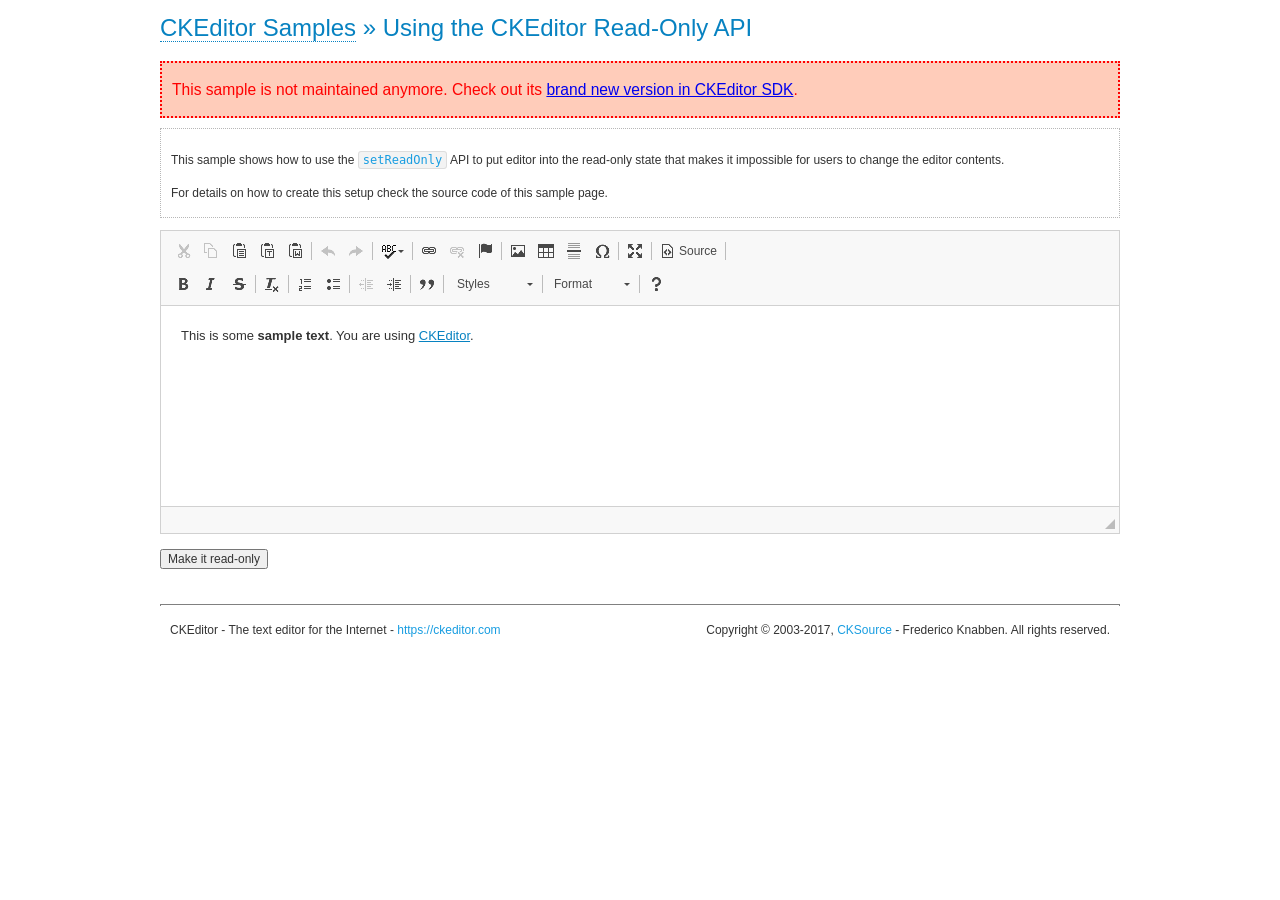
<file: TP1/static/ckeditor/samples/old/readonly.html>
<!DOCTYPE html>
<!--
Copyright (c) 2003-2017, CKSource - Frederico Knabben. All rights reserved.
For licensing, see LICENSE.md or https://ckeditor.com/legal/ckeditor-oss-license
-->
<html>
<head>
	<meta charset="utf-8">
	<title>Using the CKEditor Read-Only API &mdash; CKEditor Sample</title>
	<script src="../../ckeditor.js"></script>
	<link rel="stylesheet" href="sample.css">
	<script>

		var editor;

		// The instanceReady event is fired, when an instance of CKEditor has finished
		// its initialization.
		CKEDITOR.on( 'instanceReady', function( ev ) {
			editor = ev.editor;

			// Show this "on" button.
			document.getElementById( 'readOnlyOn' ).style.display = '';

			// Event fired when the readOnly property changes.
			editor.on( 'readOnly', function() {
				document.getElementById( 'readOnlyOn' ).style.display = this.readOnly ? 'none' : '';
				document.getElementById( 'readOnlyOff' ).style.display = this.readOnly ? '' : 'none';
			});
		});

		function toggleReadOnly( isReadOnly ) {
			// Change the read-only state of the editor.
			// https://docs.ckeditor.com/ckeditor4/docs/#!/api/CKEDITOR.editor-method-setReadOnly
			editor.setReadOnly( isReadOnly );
		}

	</script>
</head>
<body>
	<h1 class="samples">
		<a href="index.html">CKEditor Samples</a> &raquo; Using the CKEditor Read-Only API
	</h1>
	<div class="warning deprecated">
		This sample is not maintained anymore. Check out its <a href="https://sdk.ckeditor.com/samples/readonly.html">brand new version in CKEditor SDK</a>.
	</div>
	<div class="description">
		<p>
			This sample shows how to use the
			<code><a class="samples" href="https://docs.ckeditor.com/ckeditor4/docs/#!/api/CKEDITOR.editor-method-setReadOnly">setReadOnly</a></code>
			API to put editor into the read-only state that makes it impossible for users to change the editor contents.
		</p>
		<p>
			For details on how to create this setup check the source code of this sample page.
		</p>
	</div>
	<form action="sample_posteddata.php" method="post">
		<p>
			<textarea class="ckeditor" id="editor1" name="editor1" cols="100" rows="10">&lt;p&gt;This is some &lt;strong&gt;sample text&lt;/strong&gt;. You are using &lt;a href="https://ckeditor.com/"&gt;CKEditor&lt;/a&gt;.&lt;/p&gt;</textarea>
		</p>
		<p>
			<input id="readOnlyOn" onclick="toggleReadOnly();" type="button" value="Make it read-only" style="display:none">
			<input id="readOnlyOff" onclick="toggleReadOnly( false );" type="button" value="Make it editable again" style="display:none">
		</p>
	</form>
	<div id="footer">
		<hr>
		<p>
			CKEditor - The text editor for the Internet - <a class="samples" href="https://ckeditor.com/">https://ckeditor.com</a>
		</p>
		<p id="copy">
			Copyright &copy; 2003-2017, <a class="samples" href="https://cksource.com/">CKSource</a> - Frederico
			Knabben. All rights reserved.
		</p>
	</div>
</body>
</html>
</file>
<file: CSS/styles.css>
.circle {
    position: absolute;
    background-color: salmon;
    height: 80px;
    width: 80px;
    border-radius: 50%;
    top: 300px;
    z-index: 2;
}
    
.square {
    position: absolute;
    background-color: darkslategray;
    height: 80px;
    width: 80px;
    top: 300px;
}

.yellow {
    background-color: #ff0;
    border: 1px solid #000;
}
    
.blue {
    background-color: #00f;
    color: #fff;
    border: 1px solid #000;
}

.red{
    background-color: red;
    color: #fff;
    border: 1px solid #000;
}
</file>
<file: TP1/static/ckeditor/samples/css/samples.css>
/**
 * @license Copyright (c) 2003-2017, CKSource - Frederico Knabben. All rights reserved.
 * For licensing, see LICENSE.md or https://ckeditor.com/legal/ckeditor-oss-license
 */
@media (max-width: 900px) {
  .global-is-mobile-hidden {
    display: none !important;
  }
}
article,
aside,
details,
figcaption,
figure,
footer,
header,
hgroup,
main,
menu,
nav,
section {
  display: block;
}
body,
html {
  margin: 0;
  padding: 0;
  font: 16px / 1.8 Arial, 'Helvetica Neue', Helvetica, sans-serif;
  font-weight: 300;
  color: #575757;
}
.grid-width-10 {
  width: 10%;
}
.grid-width-20 {
  width: 20%;
}
.grid-width-30 {
  width: 30%;
}
.grid-width-40 {
  width: 40%;
}
.grid-width-50 {
  width: 50%;
}
.grid-width-60 {
  width: 60%;
}
.grid-width-70 {
  width: 70%;
}
.grid-width-80 {
  width: 80%;
}
.grid-width-90 {
  width: 90%;
}
.grid-width-100 {
  width: 100%;
}
@media (max-width: 900px) {
  .grid-width-10,
  .grid-width-20,
  .grid-width-30,
  .grid-width-40,
  .grid-width-50,
  .grid-width-60,
  .grid-width-70,
  .grid-width-80,
  .grid-width-90,
  .grid-width-100 {
    width: 100%;
  }
}
*[class*="grid-width"] {
  -webkit-box-sizing: border-box;
  -moz-box-sizing: border-box;
  box-sizing: border-box;
  padding-left: 4%;
  padding-right: 4%;
  float: left;
}
*[class*="grid-width"]:after,
.grid-container:after,
*[class*="grid-width"]:before,
.grid-container:before {
  content: '';
  display: block;
  overflow: hidden;
  visibility: hidden;
  font-size: 0;
  line-height: 0;
  width: 0;
  height: 0;
}
*[class*="grid-width"]:after,
.grid-container:after {
  clear: both;
}
.grid-container {
  -webkit-box-sizing: border-box;
  -moz-box-sizing: border-box;
  box-sizing: border-box;
  margin-left: auto;
  margin-right: auto;
}
.grid-container-nested *[class*="grid-width"]:first-child {
  padding-left: 0;
}
.grid-container-nested *[class*="grid-width"]:last-child {
  padding-right: 0;
}
@media (max-width: 900px) {
  .grid-container-nested *[class*="grid-width"]:first-child {
    padding-left: 4%;
  }
  .grid-container-nested *[class*="grid-width"]:last-child {
    padding-right: 4%;
  }
}
.header-a {
  min-height: 140px;
  overflow: hidden;
}
.header-a .header-a-logo {
  margin: 40px 0 0;
}
@media (max-width: 900px) {
  .header-a .header-a-logo {
    text-align: center;
  }
}
.header-a .header-a-logo img {
  border: transparent;
}
.navigation-a {
  height: 30px;
  background: #3D3D3D;
  position: absolute;
  left: 0;
  right: 0;
  top: 0;
  padding: 0;
  overflow: hidden;
}
@media (max-width: 900px) {
  .navigation-a {
    text-align: center;
  }
}
.navigation-a ul {
  list-style: none;
  margin: 0;
  overflow: hidden;
}
.navigation-a ul li,
.navigation-a ul li a {
  display: inline-block;
}
@media (max-width: 900px) {
  .navigation-a ul {
    width: auto;
    text-overflow: ellipsis;
    white-space: nowrap;
    display: inline-block;
    float: none;
  }
  .navigation-a ul:before,
  .navigation-a ul:after {
    display: none;
  }
}
.navigation-a ul.navigation-a-left {
  text-align: left;
}
@media (max-width: 900px) {
  .navigation-a ul.navigation-a-left {
    padding-right: 0;
  }
}
.navigation-a ul.navigation-a-right {
  text-align: right;
}
@media (max-width: 900px) {
  .navigation-a ul.navigation-a-right {
    padding-left: 23px;
  }
}
.navigation-a ul li + li {
  margin-left: 23px;
}
.navigation-a ul li a {
  font-size: 10px;
  font-size: 0.625rem;
  line-height: 18px;
  line-height: 1.13rem;
  line-height: 30px;
  float: left;
  color: #ddd;
  font-weight: bold;
  text-decoration: none;
  text-transform: uppercase;
}
.navigation-a ul li a:hover {
  cursor: pointer;
  color: #fff;
}
.icon-navigation-a-github:before,
.icon-navigation-a-github:after {
  background-image: url("[data-uri]");
}
.navigation-b {
  text-align: right;
  margin: 52px 0 0;
  overflow: visible;
}
@media (max-width: 900px) {
  .navigation-b {
    text-align: center;
    margin-top: 20px;
    padding: 0;
  }
}
.navigation-b ul {
  padding: 0;
  list-style: none;
  margin: 0;
  overflow: visible;
}
.navigation-b ul li,
.navigation-b ul li a {
  display: inline-block;
}
@media (max-width: 900px) {
  .navigation-b ul {
    display: table;
    width: 100%;
    padding-bottom: 1.5em;
  }
}
@media (max-width: 900px) {
  .navigation-b ul li {
    display: table-row;
  }
}
.navigation-b ul li + li {
  margin-left: 20px;
}
@media (max-width: 900px) {
  .navigation-b ul li + li {
    margin-left: 0;
  }
}
.navigation-b ul li a {
  -webkit-box-sizing: border-box;
  -moz-box-sizing: border-box;
  box-sizing: border-box;
  text-transform: uppercase;
  text-decoration: none;
  outline: none;
}
@media (max-width: 900px) {
  .navigation-b ul li a {
    width: 100%;
    -webkit-border-radius: 0;
    -webkit-background-clip: padding-box;
    -moz-border-radius: 0;
    -moz-background-clip: padding;
    border-radius: 0;
    background-clip: padding-box;
  }
}
.footer-a {
  font-size: 13px;
  font-size: 0.8125rem;
  line-height: 23.4px;
  line-height: 1.46rem;
  padding-top: 2.25em;
  padding-bottom: 2.25em;
  overflow: hidden;
  color: #8a8a8a;
}
.footer-a a {
  color: #27C0D8;
  text-decoration: none;
  border-bottom: 1px dotted #27C0D8;
}
.footer-a a:hover {
  color: #23adc2;
}
.footer-a p {
  margin: 0;
  display: inline-block;
  text-align: center;
}
.content {
  font-size: 14px;
  font-size: 0.875rem;
  line-height: 25.2px;
  line-height: 1.57rem;
  overflow: hidden;
  padding-top: 1.5em;
  padding-bottom: 1.5em;
}
.content p {
  margin: 0.75em 0;
}
.content ul,
.content ol,
.content pre,
.content blockquote,
.content textarea:not([class^="cke"]),
.content .cke {
  margin: 1.875em 0;
}
.content code,
.content kbd {
  -webkit-border-radius: 3px;
  -webkit-background-clip: padding-box;
  -moz-border-radius: 3px;
  -moz-background-clip: padding;
  border-radius: 3px;
  background-clip: padding-box;
  padding: 3px 4px;
}
.content pre,
.content code,
.content kbd,
.content blockquote {
  background: #f5f5f5;
}
.content blockquote,
.content pre {
  background: none;
  border-left: 4px solid #27C0D8;
  padding: 1.5em 2.25em;
}
.content p a,
.content ul a,
.content ol a,
.content blockquote a,
.content h1 a,
.content h2 a,
.content h3 a,
.content h4 a,
.content h5 a {
  color: #27C0D8;
  text-decoration: none;
  border-bottom: 1px dotted #27C0D8;
}
.content p a:hover,
.content ul a:hover,
.content ol a:hover,
.content blockquote a:hover,
.content h1 a:hover,
.content h2 a:hover,
.content h3 a:hover,
.content h4 a:hover,
.content h5 a:hover {
  color: #23adc2;
}
.content h1,
.content h2,
.content h3,
.content h4,
.content h5 {
  color: #000;
  font-weight: 100;
}
.content h1 code,
.content h2 code,
.content h3 code,
.content h4 code,
.content h5 code,
.content h1 kbd,
.content h2 kbd,
.content h3 kbd,
.content h4 kbd,
.content h5 kbd {
  font-size: inherit;
}
.content h1 a.content-heading-anchor,
.content h2 a.content-heading-anchor,
.content h3 a.content-heading-anchor,
.content h4 a.content-heading-anchor,
.content h5 a.content-heading-anchor {
  font-weight: 100;
  vertical-align: middle;
  opacity: 0;
  border: 0;
}
.content h1:hover a.content-heading-anchor,
.content h2:hover a.content-heading-anchor,
.content h3:hover a.content-heading-anchor,
.content h4:hover a.content-heading-anchor,
.content h5:hover a.content-heading-anchor {
  opacity: 1;
}
.content h1:target a,
.content h2:target a,
.content h3:target a,
.content h4:target a,
.content h5:target a {
  -webkit-animation: targetLinkOpacity 0.5s linear alternate;
  -moz-animation: targetLinkOpacity 0.5s linear alternate;
  -o-animation: targetLinkOpacity 0.5s linear alternate;
  animation: targetLinkOpacity 0.5s linear alternate;
  opacity: 1;
}
.content input,
.content select,
.content textarea:not([class^="cke"]) {
  -webkit-border-radius: 3px;
  -webkit-background-clip: padding-box;
  -moz-border-radius: 3px;
  -moz-background-clip: padding;
  border-radius: 3px;
  background-clip: padding-box;
  -webkit-box-shadow: inset 0 1px 1px rgba(0, 0, 0, 0.08);
  -moz-box-shadow: inset 0 1px 1px rgba(0, 0, 0, 0.08);
  box-shadow: inset 0 1px 1px rgba(0, 0, 0, 0.08);
  font: inherit;
  color: inherit;
  border: 1px solid #D9D9D9;
  padding: .2em .5em;
}
.content input:focus,
.content select:focus,
.content textarea:not([class^="cke"]):focus {
  border-color: #66afe9;
  outline: 0;
  -webkit-box-shadow: inset 0 1px 1px rgba(0, 0, 0, 0.08), 0 0 8px #93c6ef;
  -moz-box-shadow: inset 0 1px 1px rgba(0, 0, 0, 0.08), 0 0 8px #93c6ef;
  box-shadow: inset 0 1px 1px rgba(0, 0, 0, 0.08), 0 0 8px #93c6ef;
}
.content abbr {
  border-bottom: 1px dotted #666;
  cursor: pointer;
}
.content blockquote {
  font-style: italic;
  font-family: Georgia, Times, "Times New Roman", serif;
  font-size: 16px;
  font-size: 1rem;
  line-height: 28.8px;
  line-height: 1.8rem;
}
.content em {
  font-style: italic;
}
.content h1 {
  font-size: 36px;
  font-size: 2.25rem;
  line-height: 64.8px;
  line-height: 4.05rem;
  margin: 1.125em 0 0;
}
.content h2 {
  font-size: 27.2px;
  font-size: 1.7rem;
  line-height: 48.96px;
  line-height: 3.06rem;
  margin: 0.9em 0 0;
}
.content h3 {
  font-size: 24px;
  font-size: 1.5rem;
  line-height: 43.2px;
  line-height: 2.7rem;
  font-weight: 500;
  margin: 0.75em 0 0;
}
.content h4 {
  font-size: 19.2px;
  font-size: 1.2rem;
  line-height: 34.56px;
  line-height: 2.16rem;
  font-weight: 500;
  margin: 0.75em 0 0;
}
.content h5 {
  font-size: 17.6px;
  font-size: 1.1rem;
  line-height: 31.68px;
  line-height: 1.98rem;
  font-weight: 500;
  margin: 0.75em 0 0;
}
.content hr {
  border: 0;
  border-top: 4px solid #D9D9D9;
  margin: 1.5em 0;
}
.content input[type="text"] {
  height: 1.8em;
  line-height: 1.8em;
}
.content input[type="button"] {
  -webkit-appearance: button;
  -moz-appearance: button;
  appearance: button;
}
.content kbd {
  font-size: 12px;
  font-size: 0.75rem;
  line-height: 21.6px;
  line-height: 1.35rem;
  font-family: Arial, 'Helvetica Neue', Helvetica, sans-serif;
  padding: 2px 6px;
  -webkit-box-shadow: 0 0 4px #fff inset, 0 2px 0 #D9D9D9;
  -moz-box-shadow: 0 0 4px #fff inset, 0 2px 0 #D9D9D9;
  box-shadow: 0 0 4px #fff inset, 0 2px 0 #D9D9D9;
}
.content p img {
  vertical-align: middle;
}
.content p pre {
  padding: 1.5em;
}
.content pre {
  padding: 0;
  border: 0;
  tab-size: 4;
  -o-tab-size: 4;
  -moz-tab-size: 4;
}
.content pre,
.content code {
  font-size: 11.89px;
  font-size: 0.743rem;
  line-height: 21.4px;
  line-height: 1.34rem;
  font-family: Consolas, Menlo, Monaco, Lucida Console, Liberation Mono, DejaVu Sans Mono, Bitstream Vera Sans Mono, Courier New, monospace, serif;
}
.content pre a,
.content code a {
  border: 0;
}
.content pre code {
  padding: 0.75em;
  display: block;
}
.content strong {
  color: #000;
}
.content ul ul,
.content ol ul,
.content ul ol,
.content ol ol {
  margin: 0.75em 0;
}
.content ul li,
.content ol li {
  font-size: 14px;
  font-size: 0.875rem;
  line-height: 30.24px;
  line-height: 1.89rem;
}
.content textarea:not([class^="cke"]) {
  width: 100%;
}
.content div.todo {
  border: 2px dotted #444;
  padding: 10px;
  margin: 60px 0 10px 0;
  /* Remove me some day */
}
.content div.todo:before {
  content: "TODO";
  font-weight: bold;
}
body a.button-a,
body button.button-a,
body input.button-a {
  -webkit-border-radius: 3px;
  -webkit-background-clip: padding-box;
  -moz-border-radius: 3px;
  -moz-background-clip: padding;
  border-radius: 3px;
  background-clip: padding-box;
  font-size: 14px;
  font-size: 0.875rem;
  line-height: 25.2px;
  line-height: 1.57rem;
  height: 36px;
  line-height: 36px;
  padding: 0 1.1em;
  font-weight: 700;
  color: #3e3e3e;
  white-space: nowrap;
  text-decoration: none;
  display: inline-block;
  cursor: pointer;
  border: 0;
  vertical-align: middle;
  margin: 1px 0;
  background: transparent;
}
body a.button-a.icon-pos-left,
body button.button-a.icon-pos-left,
body input.button-a.icon-pos-left {
  padding-left: .8em;
}
body a.button-a.icon-pos-right,
body button.button-a.icon-pos-right,
body input.button-a.icon-pos-right {
  padding-right: .8em;
}
body a.button-a.button-a-no-text,
body button.button-a.button-a-no-text,
body input.button-a.button-a-no-text {
  -webkit-border-radius: 100px;
  -webkit-background-clip: padding-box;
  -moz-border-radius: 100px;
  -moz-background-clip: padding;
  border-radius: 100px;
  background-clip: padding-box;
  width: 36px;
  padding: 0;
  text-indent: -999px;
  overflow: hidden;
  position: relative;
  text-align: center;
}
body a.button-a.button-a-no-text:before,
body button.button-a.button-a-no-text:before,
body input.button-a.button-a-no-text:before {
  position: absolute;
  left: 50%;
  top: 50%;
  margin: -9px 0 0 -9px;
}
@media (max-width: 900px) {
  body a.button-a.button-a-mobile-collapsed,
  body button.button-a.button-a-mobile-collapsed,
  body input.button-a.button-a-mobile-collapsed {
    -webkit-border-radius: 100px;
    -webkit-background-clip: padding-box;
    -moz-border-radius: 100px;
    -moz-background-clip: padding;
    border-radius: 100px;
    background-clip: padding-box;
    width: 36px;
    padding: 0;
    text-indent: -999px;
    overflow: hidden;
    position: relative;
    text-align: center;
  }
  body a.button-a.button-a-mobile-collapsed:before,
  body button.button-a.button-a-mobile-collapsed:before,
  body input.button-a.button-a-mobile-collapsed:before {
    position: absolute;
    left: 50%;
    top: 50%;
    margin: -9px 0 0 -9px;
  }
  body a.button-a.button-a-mobile-collapsed:before,
  body button.button-a.button-a-mobile-collapsed:before,
  body input.button-a.button-a-mobile-collapsed:before {
    position: absolute;
    left: 50%;
    top: 50%;
    margin: -9px 0 0 -9px;
  }
}
body a.button-a:active,
body button.button-a:active,
body input.button-a:active,
body a.button-a:hover,
body button.button-a:hover,
body input.button-a:hover {
  color: #fff;
  background: #23adc2;
}
body a.button-a:focus,
body button.button-a:focus,
body input.button-a:focus {
  border-color: #66afe9;
  outline: 0;
  -webkit-box-shadow: inset 0 1px 1px rgba(0, 0, 0, 0.075), 0 0 8px #93c6ef;
  -moz-box-shadow: inset 0 1px 1px rgba(0, 0, 0, 0.075), 0 0 8px #93c6ef;
  box-shadow: inset 0 1px 1px rgba(0, 0, 0, 0.075), 0 0 8px #93c6ef;
}
body a.button-a-soft,
body button.button-a-soft,
body input.button-a-soft {
  background: #e7e7e7;
}
body a.button-a-soft:active,
body button.button-a-soft:active,
body input.button-a-soft:active,
body a.button-a-soft:hover,
body button.button-a-soft:hover,
body input.button-a-soft:hover {
  color: #3e3e3e;
  background: #cecece;
}
body a.button-a-background,
body button.button-a-background,
body input.button-a-background,
body a.navigation-b ul li a:hover,
body button.navigation-b ul li a:hover,
body input.navigation-b ul li a:hover {
  color: #fff;
  background: #27C0D8;
}
body a.button-a-background:active,
body button.button-a-background:active,
body input.button-a-background:active,
body a.button-a-background:hover,
body button.button-a-background:hover,
body input.button-a-background:hover,
body a.navigation-b ul li a:hover:active,
body button.navigation-b ul li a:hover:active,
body input.navigation-b ul li a:hover:active,
body a.navigation-b ul li a:hover:hover,
body button.navigation-b ul li a:hover:hover,
body input.navigation-b ul li a:hover:hover {
  color: #fff;
  background: #23adc2;
}
.balloon-a {
  font-size: 12px;
  font-size: 0.75rem;
  line-height: 21.6px;
  line-height: 1.35rem;
  -webkit-border-radius: 3px;
  -webkit-background-clip: padding-box;
  -moz-border-radius: 3px;
  -moz-background-clip: padding;
  border-radius: 3px;
  background-clip: padding-box;
  border-bottom: 3px solid #d4d4d4;
  background: #ebebeb;
  display: inline-block;
  white-space: nowrap;
  padding: .4em 1.2em .2em;
  font-weight: 700;
  position: relative;
  z-index: 1000;
  text-transform: none;
  color: #575757;
}
.balloon-a:hover {
  color: #575757;
}
.balloon-a:before {
  content: '';
  width: 0;
  height: 0;
  border-style: solid;
  position: absolute;
}
.balloon-a-ne:before,
.balloon-a-nw:before {
  top: -13px;
  border-width: 0 9px 15.6px 9px;
  border-color: transparent transparent #ebebeb transparent;
}
.balloon-a-se:before,
.balloon-a-sw:before {
  bottom: -13px;
  border-width: 15.6px 9px 0 9px;
  border-color: #ebebeb transparent transparent transparent;
}
.balloon-a-nw:before,
.balloon-a-sw:before {
  left: 20px;
}
.balloon-a-ne:before,
.balloon-a-se:before {
  right: 20px;
}
.icon-pos-left:before,
.icon-pos-right:after {
  content: '';
  display: inline-block;
  width: 18px;
  height: 18px;
  vertical-align: middle;
  background-repeat: no-repeat;
}
.icon-pos-left:before {
  margin-right: 10px;
}
.icon-pos-right:after {
  margin-left: 10px;
}
.icon-download:before,
.icon-download:after {
  background-image: url("[data-uri]");
}
.icon-question-mark:before,
.icon-question-mark:after {
  background-image: url("[data-uri]");
}
.icon-close:before,
.icon-close:after {
  background-image: url("[data-uri]");
}
.ie8 .switch > * {
  vertical-align: middle;
}
.ie8 .switch input[type="radio"] {
  margin: 0 0.25em;
  display: inline-block;
}
.ie8 .switch label {
  margin-left: 0 !important;
  margin-right: 0 !important;
}
.ie8 .switch label[data-for="1"] {
  float: left;
}
.ie8 .switch label[data-for="2"] {
  float: right;
}
.ie8 .switch .switch-inner {
  display: none;
}
.switch {
  font-size: 14px;
  font-size: 0.875rem;
  line-height: 25.2px;
  line-height: 1.57rem;
  font-weight: bold;
  background-color: #27C0D8;
  overflow: hidden;
  display: inline-block;
  padding: 0.75em 0.25em;
  color: #fff;
  -webkit-border-radius: 3px;
  -webkit-background-clip: padding-box;
  -moz-border-radius: 3px;
  -moz-background-clip: padding;
  border-radius: 3px;
  background-clip: padding-box;
  position: relative;
}
.switch input[type="radio"] {
  display: none;
}
.switch label {
  position: relative;
  z-index: 2;
  float: left;
  cursor: pointer;
  padding: 0 0.75em;
}
.switch label:hover {
  text-decoration: underline;
}
.switch .switch-inner {
  float: left;
  background-color: #FFF;
  height: 1.5em;
  width: 4.125em;
  padding: 2px;
  margin: 0 0.25em;
  -webkit-border-radius: 5.5px;
  -webkit-background-clip: padding-box;
  -moz-border-radius: 5.5px;
  -moz-background-clip: padding;
  border-radius: 5.5px;
  background-clip: padding-box;
}
.switch .switch-inner .handler {
  overflow: hidden;
  position: relative;
  display: block;
  height: 1.5em;
  width: 1.5em;
  background: #25b4cb;
  -webkit-border-radius: 4.5px;
  -webkit-background-clip: padding-box;
  -moz-border-radius: 4.5px;
  -moz-background-clip: padding;
  border-radius: 4.5px;
  background-clip: padding-box;
}
.switch .switch-inner .handler:before {
  content: '';
  display: block;
  position: absolute;
  top: 0;
  right: 0;
  bottom: 3px;
  left: 0;
  background-color: #34c4da;
  -webkit-border-bottom-left-radius: 4.5px;
  -moz-border-radius-bottomleft: 4.5px;
  border-bottom-left-radius: 4.5px;
  -webkit-border-bottom-right-radius: 4.5px;
  -webkit-background-clip: padding-box;
  -moz-border-radius-bottomright: 4.5px;
  -moz-background-clip: padding;
  border-bottom-right-radius: 4.5px;
  background-clip: padding-box;
}
.switch:hover .switch-inner .handler:before {
  background: #45c9dd;
}
.switch input[data-num="2"]:checked ~ .switch-inner > .handler {
  margin-left: auto;
}
.switch input[data-num="2"]:checked ~ label[data-for="1"] {
  padding-right: 5.125em;
  margin-right: -4.375em;
}
.switch input[data-num="1"]:checked ~ label[data-for="2"] {
  padding-left: 5.125em;
  margin-left: -4.375em;
}
.toggler {
  -webkit-user-select: none;
  -moz-user-select: none;
  -ms-user-select: none;
  user-select: none;
}
.toggler label {
  cursor: pointer;
}
.toggler [data-collapse] {
  display: inherit;
}
.toggler [data-expand] {
  display: none;
}
.toggler.collapsed [data-collapse] {
  display: none;
}
.toggler.collapsed [data-expand] {
  display: inherit;
}
.toggler-container {
  overflow: hidden;
}
.toggler-container.collapsed {
  height: 0;
}
.icon-toggler-expanded:before,
.icon-toggler-collapsed:before,
.icon-toggler-expanded:after,
.icon-toggler-collapsed:after {
  background-image: url("[data-uri]");
}
.icon-toggler-expanded.icon-light:before,
.icon-toggler-collapsed.icon-light:before,
.icon-toggler-expanded.icon-light:after,
.icon-toggler-collapsed.icon-light:after {
  background-image: url("[data-uri]");
}
.icon-toggler-expanded:before,
.icon-toggler-expanded:after {
  background-position: top left;
}
.icon-toggler-collapsed:before,
.icon-toggler-collapsed:after {
  background-position: bottom left;
}
.modal {
  padding: 20px;
  border-radius: 3px;
  background-color: white;
  max-width: 700px;
  -webkit-box-sizing: border-box;
  -moz-box-sizing: border-box;
  box-sizing: border-box;
  width: 80% !important;
  top: 50% !important;
  -webkit-transform: translate(-50%, -50%) !important;
  -moz-transform: translate(-50%, -50%) !important;
  -o-transform: translate(-50%, -50%) !important;
  -ms-transform: translate(-50%, -50%) !important;
  transform: translate(-50%, -50%) !important;
}
.modal-close {
  -webkit-border-radius: 100px;
  -webkit-background-clip: padding-box;
  -moz-border-radius: 100px;
  -moz-background-clip: padding;
  border-radius: 100px;
  background-clip: padding-box;
  cursor: pointer;
  height: 18px;
  width: 18px;
  position: absolute;
  top: 10px;
  right: 10px;
  font-size: 17px;
  text-align: center;
  line-height: 19px;
  background: #cccccc;
}
main .grid-container,
header .grid-container,
.navigation-a > div,
footer > div {
  max-width: 968px;
}
.header-a {
  margin-top: 30px;
}
.footer-a {
  border-top: 1px solid #D9D9D9;
}
.adjoined-top {
  background-color: #27C0D8;
  color: #fff;
}
.adjoined-top .content h1,
.adjoined-top .content h2,
.adjoined-top .content h3,
.adjoined-top .content h4,
.adjoined-top .content h5 {
  color: #fff;
}
.adjoined-top .content p {
  font-size: 18px;
  font-size: 1.125rem;
  line-height: 32.4px;
  line-height: 2.02rem;
  font-weight: 100;
}
.adjoined-top .content p a {
  text-decoration: none;
  border-bottom: 1px dotted #fff;
  color: inherit;
}
.adjoined-top .content p a:hover {
  color: #e6e6e6;
}
.adjoined-top .content button {
  color: #fff;
}
.adjoined-top .content strong {
  color: #fff;
}
.adjoined-top .content code {
  font-size: inherit;
  color: #27C0D8;
}
.adjoined-bottom {
  position: relative;
}
.adjoined-bottom:before {
  z-index: -1;
  content: '';
  background: #27C0D8;
  position: absolute;
  top: 0;
  left: 0;
  right: 0;
  height: 50%;
}
main .grid-container,
header .grid-container,
.navigation-a > div,
footer > div {
  max-width: 1052px;
}
main .grid-container.freed-width {
  max-width: none;
}
.switch {
  background: #25b4cb;
  float: right;
  overflow: visible;
}
.switch .balloon-a {
  position: absolute;
  top: -40px;
  right: 50%;
  margin-right: -15px;
  background: #FFEFC1;
  border-bottom-color: #DCDCA4;
}
.switch .balloon-a:before {
  border-color: #FFEFC1 transparent transparent transparent;
}
#toolbar .editors-container {
  overflow: hidden;
  height: 0;
  transition: height 200ms;
}
#toolbar .editors-container.active {
  height: auto;
}
#main #editor {
  background: #FFF;
  padding: 2% 4%;
  border: dashed 5px #27C0D8;
}
#main .adjoined-top:before {
  height: 335px;
}
#toolbar .adjoined-top:before {
  height: 219px;
}
#toolbar .adjoined-top .grid-container-nested {
  height: 147px;
}
.content .grid-switch-magic {
  margin: 3.5em 0 0;
}
#info-box {
  padding-bottom: 0;
}
#info-box > div {
  width: 100%;
  text-align: right;
}
#info-box > div .toggler {
  padding-right: 0;
}
#info-box > div .toggler:hover {
  background: transparent;
  color: #000;
}
#info-box > div .toggler:hover > label {
  text-decoration: underline;
}
#info-box > div h2 {
  float: left;
  margin-top: 0;
}
#info-box > div#instructions-container {
  text-align: left;
}
#toolbarModifierWrapper {
  overflow: hidden;
  height: 0;
  opacity: 0;
  transition: height 200ms;
}
#toolbarModifierWrapper.active {
  height: auto;
  opacity: 1;
}
header {
  overflow: visible;
}
header div.grid-container {
  overflow: visible;
}
header .navigation-b {
  overflow: visible;
}
header .navigation-b ul {
  overflow: visible;
}
header .navigation-b a {
  position: relative;
}
header .balloon-a {
  position: absolute;
  top: 48px;
  left: 50%;
  margin-left: -35px;
}
@media (max-width: 1140px) {
  header .balloon-a {
    left: auto;
    margin-left: auto;
    right: 50%;
    margin-right: -35px;
  }
  header .balloon-a:before {
    left: auto;
    right: 22px;
  }
}
@media (max-width: 900px) {
  header .balloon-a {
    display: none;
  }
}
#toolbar .cke_toolbar {
  pointer-events: none;
  -webkit-user-select: none;
  -moz-user-select: none;
  -ms-user-select: none;
  user-select: none;
  cursor: default;
}
.some-toolbar-active .cke_toolbar {
  zoom: 1;
  filter: alpha(opacity=50);
  -webkit-opacity: 0.5;
  -moz-opacity: 0.5;
  opacity: 0.5;
}
.cke_toolbar.active {
  position: relative;
  zoom: 1;
  filter: alpha(opacity=100);
  -webkit-opacity: 1;
  -moz-opacity: 1;
  opacity: 1;
}
.cke_toolbar.active:after {
  content: '';
  display: block;
  position: absolute;
  top: 0;
  right: 6px;
  bottom: 5px;
  left: 0;
  -webkit-border-radius: 5px;
  -webkit-background-clip: padding-box;
  -moz-border-radius: 5px;
  -moz-background-clip: padding;
  border-radius: 5px;
  background-clip: padding-box;
  -webkit-box-shadow: 0px 0px 15px 3px #fff4b0;
  -moz-box-shadow: 0px 0px 15px 3px #fff4b0;
  box-shadow: 0px 0px 15px 3px #fff4b0;
}
.cke_toolbar.active .cke_toolgroup {
  -webkit-box-shadow: none;
  -moz-box-shadow: none;
  box-shadow: none;
  border-color: #e3c300;
}
.cke_toolbar.active .cke_combo,
.cke_toolbar.active .cke_toolgroup {
  position: relative;
  z-index: 2;
}
.cke_toolbar.active .cke_combo_button {
  -webkit-box-shadow: none;
  -moz-box-shadow: none;
  box-shadow: none;
}
.unselectable {
  -webkit-user-select: none;
  -moz-user-select: none;
  -ms-user-select: none;
  user-select: none;
}
.toolbar {
  padding: 5px 0;
  margin-bottom: 2.4em;
  overflow: hidden;
  background: #fff;
}
.toolbar button.button-a.cke_button {
  cursor: pointer;
  display: inline-block;
  padding: 4px 6px;
  outline: 0;
  border: 1px solid #a6a6a6;
}
.toolbar button.button-a.hidden {
  display: none;
}
.toolbar button.button-a.left {
  float: left;
  margin-right: 8px;
}
.toolbar button.button-a.right {
  float: right;
  margin-left: 8px;
}
.toolbar button.button-a .highlight {
  color: #ffefc1;
}
.configContainer.hidden,
.toolbarModifier.hidden,
.toolbarModifier-hints.hidden {
  display: none;
}
.toolbarModifier :focus,
.toolbar button:focus,
.configContainer textarea.configCode:focus {
  outline: none;
}
div.toolbarModifier {
  padding: 0;
  overflow: hidden;
  width: 100%;
  position: relative;
  display: table;
  border-collapse: collapse;
}
div.toolbarModifier ::-moz-focus-inner {
  border: 0;
}
div.toolbarModifier .empty {
  display: none;
}
div.toolbarModifier.empty-visible .empty {
  display: table-row;
  zoom: 1;
  filter: alpha(opacity=60);
  -webkit-opacity: 0.6;
  -moz-opacity: 0.6;
  opacity: 0.6;
}
div.toolbarModifier .empty > p {
  line-height: 31px;
}
div.toolbarModifier > ul {
  padding: 0;
  margin: 0;
  border-top: 1px solid #ccc;
  width: 100%;
}
div.toolbarModifier > ul[data-type="table-header"] {
  display: table-header-group;
}
div.toolbarModifier > ul[data-type="table-body"] {
  display: table-row-group;
}
div.toolbarModifier > ul p {
  padding: 0;
  margin: 0;
}
div.toolbarModifier > ul > li {
  display: table-row;
}
div.toolbarModifier > ul > li[data-type="header"] {
  font-weight: bold;
  user-select: none;
  cursor: default;
}
div.toolbarModifier > ul > li[data-type="group"],
div.toolbarModifier > ul > li[data-type="separator"] {
  border-bottom: 1px solid #ccc;
}
div.toolbarModifier > ul > li[data-type="subgroup"] {
  border-top: 1px solid #eee;
}
div.toolbarModifier > ul > li[data-type="subgroup"]:first-child {
  border-top: none;
}
div.toolbarModifier > ul > li[data-type="group"].active,
div.toolbarModifier > ul > li[data-type="group"]:hover,
div.toolbarModifier > ul > li[data-type="separator"].active,
div.toolbarModifier > ul > li[data-type="separator"]:hover {
  overflow: hidden;
  z-index: 2;
}
div.toolbarModifier > ul > li[data-type="group"].active,
div.toolbarModifier > ul > li[data-type="separator"].active,
div.toolbarModifier > ul > li[data-type="group"].active:hover,
div.toolbarModifier > ul > li[data-type="separator"].active:hover {
  background: #f0fafb;
}
div.toolbarModifier > ul > li[data-type="group"]:hover,
div.toolbarModifier > ul > li[data-type="separator"]:hover {
  background: #fffbe3;
}
div.toolbarModifier > ul > li[data-type="separator"] {
  background: #f5f5f5;
}
div.toolbarModifier > ul > li[data-type="separator"]:after {
  content: '';
  width: 100%;
}
div.toolbarModifier > ul > li[data-type="separator"] > p {
  padding: 2px 5px;
}
div.toolbarModifier > ul > li > p,
div.toolbarModifier > ul > li > ul {
  display: table-cell;
  vertical-align: middle;
}
div.toolbarModifier > ul > li p {
  padding-left: 5px;
  min-width: 200px;
}
div.toolbarModifier > ul > li p span {
  white-space: nowrap;
  cursor: default;
}
div.toolbarModifier > ul > li p span button {
  font-size: 12.666px;
  margin-right: 5px;
  cursor: pointer;
  background: #fff;
  -webkit-border-radius: 5px;
  -webkit-background-clip: padding-box;
  -moz-border-radius: 5px;
  -moz-background-clip: padding;
  border-radius: 5px;
  background-clip: padding-box;
  border: 1px solid #bbb;
  padding: 0 7px;
  line-height: 12px;
  height: 20px;
}
div.toolbarModifier > ul > li p span button:not(.disabled):hover,
div.toolbarModifier > ul > li p span button:not(.disabled):focus {
  color: #fff;
  background-color: #454545;
  border-color: transparent;
}
div.toolbarModifier > ul > li p span button.move.disabled {
  cursor: default;
  zoom: 1;
  filter: alpha(opacity=20);
  -webkit-opacity: 0.2;
  -moz-opacity: 0.2;
  opacity: 0.2;
}
div.toolbarModifier > ul > li ul {
  border-collapse: collapse;
  padding: 0;
  width: 100%;
}
div.toolbarModifier > ul > li ul li {
  display: table-row;
  list-style-type: none;
  line-height: 1;
}
div.toolbarModifier > ul > li ul li[data-type="subgroup"] {
  border-top: 1px solid #ddd;
}
div.toolbarModifier > ul > li ul li[data-type="subgroup"]:first-child {
  border-top: 0;
}
div.toolbarModifier > ul > li ul li[data-type="subgroup"] [data-type="button"] {
  -webkit-border-radius: 3px;
  -webkit-background-clip: padding-box;
  -moz-border-radius: 3px;
  -moz-background-clip: padding;
  border-radius: 3px;
  background-clip: padding-box;
  padding: 0 2px;
}
div.toolbarModifier > ul > li ul li[data-type="subgroup"] [data-type="button"]:focus {
  background: rgba(0, 0, 0, 0.04);
}
div.toolbarModifier > ul > li ul li[data-type="subgroup"] [data-type="button"] input {
  vertical-align: middle;
}
div.toolbarModifier > ul > li ul li > p,
div.toolbarModifier > ul > li ul li > ul {
  display: table-cell;
  vertical-align: middle;
}
div.toolbarModifier > ul > li ul li ul {
  padding: 0;
}
div.toolbarModifier > ul > li ul li ul li {
  padding: 0;
  display: inline-block;
  cursor: pointer;
  margin: 2px 5px 2px 0;
}
div.toolbarModifier > ul > li ul li ul li .cke_combo_text {
  cursor: pointer;
  white-space: nowrap;
}
div.toolbarModifier > ul > li ul li ul li .cke_toolgroup,
div.toolbarModifier > ul > li ul li ul li .cke_combo_button {
  cursor: pointer;
  margin: 0;
  vertical-align: middle;
  border: 1px solid #ddd;
  font-size: 11.41px;
  font-size: 0.713rem;
  line-height: 20.54px;
  line-height: 1.28rem;
}
div.toolbarModifier > .codemirror-wrapper {
  overflow-y: auto;
}
div.toolbarModifier-hints {
  float: right;
  width: 350px;
  min-width: 150px;
  overflow-y: auto;
  margin-left: 1.5em;
}
div.toolbarModifier-hints h3 {
  font-size: 18.08px;
  font-size: 1.13rem;
  line-height: 32.54px;
  line-height: 2.03rem;
  padding: 0.36em 1.5em;
  background: #f5f5f5;
  border-bottom: 1px solid #ddd;
  margin-top: 0;
  margin-bottom: 1.2em;
}
div.toolbarModifier-hints dl {
  margin-bottom: 1.2em;
  overflow: hidden;
}
div.toolbarModifier-hints dl .list-header {
  font-weight: bold;
  border: 0;
  padding-bottom: 0.6em;
}
div.toolbarModifier-hints dl > p {
  text-align: center;
}
div.toolbarModifier-hints dl dt {
  float: left;
  width: 9em;
  clear: both;
  text-align: right;
  border-top: 1px solid #ddd;
  padding-left: 1.5em;
  padding-right: .1em;
  -webkit-box-sizing: border-box;
  -moz-box-sizing: border-box;
  box-sizing: border-box;
}
div.toolbarModifier-hints dl dt code {
  background: none;
  border: none;
  vertical-align: middle;
}
div.toolbarModifier-hints dl dd {
  margin-left: 10em;
  clear: right;
  padding-right: 1.5em;
}
div.toolbarModifier-hints dl dd code {
  line-height: 2.2em;
}
div.toolbarModifier-hints dl dd:after {
  content: '\00a0';
  display: block;
  clear: left;
  float: right;
  height: 0;
  width: 0;
}
.toolbarModifier-hints,
.configContainer textarea.configCode,
.CodeMirror {
  -webkit-border-radius: 3px;
  -webkit-background-clip: padding-box;
  -moz-border-radius: 3px;
  -moz-background-clip: padding;
  border-radius: 3px;
  background-clip: padding-box;
  border: 1px solid #ccc;
  font-size: 13.01px;
  font-size: 0.813rem;
  line-height: 23.42px;
  line-height: 1.46rem;
}
.configContainer textarea.configCode,
.CodeMirror pre,
.CodeMirror-linenumber {
  font-size: 13.01px;
  font-size: 0.813rem;
  line-height: 23.42px;
  line-height: 1.46rem;
  font-family: Consolas, Menlo, Monaco, Lucida Console, Liberation Mono, DejaVu Sans Mono, Bitstream Vera Sans Mono, Courier New, monospace, serif;
}
.CodeMirror pre {
  border: none;
  padding: 0;
  margin: 0;
}
.configContainer textarea.configCode {
  -webkit-box-sizing: border-box;
  -moz-box-sizing: border-box;
  box-sizing: border-box;
  color: #575757;
  padding: 10px;
  width: 100%;
  min-height: 500px;
  margin: 0;
  resize: none;
  outline: none;
  -moz-tab-size: 4;
  tab-size: 4;
  white-space: pre;
  word-wrap: normal;
  overflow: auto;
}
.CodeMirror-hints.toolbar-modifier {
  padding: 0;
  color: #575757;
  font-size: 14px;
  font-size: 0.875rem;
  line-height: 25.2px;
  line-height: 1.57rem;
  font-family: Consolas, Menlo, Monaco, Lucida Console, Liberation Mono, DejaVu Sans Mono, Bitstream Vera Sans Mono, Courier New, monospace, serif;
}
.CodeMirror-hints.toolbar-modifier .CodeMirror-hint-active {
  color: #575757;
  background: #f0fafb;
}
.CodeMirror-hints.toolbar-modifier > li:hover {
  background: #fffbe3;
}
/* Text modifier */
#toolbarModifierWrapper {
  margin-bottom: 1.2em;
}
#toolbarModifierWrapper .invalid .CodeMirror {
  background: #fff8f8;
  border-color: red;
}
#toolbarModifierWrapper .CodeMirror {
  height: auto;
  padding: 0 0.6em;
}
.staticContainer {
  position: fixed;
  top: 0;
  width: 100%;
  z-index: 10;
}
.staticContainer > .grid-container {
  max-width: 1052px;
}
.staticContainer > .grid-container .inner {
  background: #fff;
}
.staticContainer > .grid-container .inner .toolbar {
  margin-bottom: 0;
}
#help {
  position: relative;
  top: -15px;
  left: -5px;
}
#help-content {
  display: none;
}
/*# sourceMappingURL=[data-uri] */
</file>
<file: TP1/static/ckeditor/samples/toolbarconfigurator/lib/codemirror/neo.css>
/* neo theme for codemirror */

/* Color scheme */

.cm-s-neo.CodeMirror {
  background-color:#ffffff;
  color:#2e383c;
  line-height:1.4375;
}
.cm-s-neo .cm-comment {color:#75787b}
.cm-s-neo .cm-keyword, .cm-s-neo .cm-property {color:#1d75b3}
.cm-s-neo .cm-atom,.cm-s-neo .cm-number {color:#75438a}
.cm-s-neo .cm-node,.cm-s-neo .cm-tag {color:#9c3328}
.cm-s-neo .cm-string {color:#b35e14}
.cm-s-neo .cm-variable,.cm-s-neo .cm-qualifier {color:#047d65}


/* Editor styling */

.cm-s-neo pre {
  padding:0;
}

.cm-s-neo .CodeMirror-gutters {
  border:none;
  border-right:10px solid transparent;
  background-color:transparent;
}

.cm-s-neo .CodeMirror-linenumber {
  padding:0;
  color:#e0e2e5;
}

.cm-s-neo .CodeMirror-guttermarker { color: #1d75b3; }
.cm-s-neo .CodeMirror-guttermarker-subtle { color: #e0e2e5; }
</file>
<file: TP1/static/ckeditor/samples/old/sample.css>
/*
Copyright (c) 2003-2017, CKSource - Frederico Knabben. All rights reserved.
For licensing, see LICENSE.md or https://ckeditor.com/legal/ckeditor-oss-license
*/

html, body, h1, h2, h3, h4, h5, h6, div, span, blockquote, p, address, form, fieldset, img, ul, ol, dl, dt, dd, li, hr, table, td, th, strong, em, sup, sub, dfn, ins, del, q, cite, var, samp, code, kbd, tt, pre
{
	line-height: 1.5;
}

body
{
	padding: 10px 30px;
}

input, textarea, select, option, optgroup, button, td, th
{
	font-size: 100%;
}

pre
{
	-moz-tab-size: 4;
	tab-size: 4;
}

pre, code, kbd, samp, tt
{
	font-family: monospace,monospace;
	font-size: 1em;
}

body {
	width: 960px;
	margin: 0 auto;
}

code
{
	background: #f3f3f3;
	border: 1px solid #ddd;
	padding: 1px 4px;
	border-radius: 3px;
}

abbr
{
	border-bottom: 1px dotted #555;
	cursor: pointer;
}

.new, .beta
{
	text-transform: uppercase;
	font-size: 10px;
	font-weight: bold;
	padding: 1px 4px;
	margin: 0 0 0 5px;
	color: #fff;
	float: right;
	border-radius: 3px;
}

.new
{
	background: #FF7E00;
	border: 1px solid #DA8028;
	text-shadow: 0 1px 0 #C97626;

	box-shadow: 0 2px 3px 0 #FFA54E inset;
}

.beta
{
	background: #18C0DF;
	border: 1px solid #19AAD8;
	text-shadow: 0 1px 0 #048CAD;
	font-style: italic;

	box-shadow: 0 2px 3px 0 #50D4FD inset;
}

h1.samples
{
	color: #0782C1;
	font-size: 200%;
	font-weight: normal;
	margin: 0;
	padding: 0;
}

h1.samples a
{
	color: #0782C1;
	text-decoration: none;
	border-bottom: 1px dotted #0782C1;
}

.samples a:hover
{
	border-bottom: 1px dotted #0782C1;
}

h2.samples
{
	color: #000000;
	font-size: 130%;
	margin: 15px 0 0 0;
	padding: 0;
}

p, blockquote, address, form, pre, dl, h1.samples, h2.samples
{
	margin-bottom: 15px;
}

ul.samples
{
	margin-bottom: 15px;
}

.clear
{
	clear: both;
}

fieldset
{
	margin: 0;
	padding: 10px;
}

body, input, textarea
{
	color: #333333;
	font-family: Arial, Helvetica, sans-serif;
}

body
{
	font-size: 75%;
}

a.samples
{
	color: #189DE1;
	text-decoration: none;
}

form
{
	margin: 0;
	padding: 0;
}

pre.samples
{
	background-color: #F7F7F7;
	border: 1px solid #D7D7D7;
	overflow: auto;
	padding: 0.25em;
	white-space: pre-wrap; /* CSS 2.1 */
	word-wrap: break-word; /* IE7 */
}

#footer
{
	clear: both;
	padding-top: 10px;
}

#footer hr
{
	margin: 10px 0 15px 0;
	height: 1px;
	border: solid 1px gray;
	border-bottom: none;
}

#footer p
{
	margin: 0 10px 10px 10px;
	float: left;
}

#footer #copy
{
	float: right;
}

#outputSample
{
	width: 100%;
	table-layout: fixed;
}

#outputSample thead th
{
	color: #dddddd;
	background-color: #999999;
	padding: 4px;
	white-space: nowrap;
}

#outputSample tbody th
{
	vertical-align: top;
	text-align: left;
}

#outputSample pre
{
	margin: 0;
	padding: 0;
}

.description
{
	border: 1px dotted #B7B7B7;
	margin-bottom: 10px;
	padding: 10px 10px 0;
	overflow: hidden;
}

label
{
	display: block;
	margin-bottom: 6px;
}

/**
 *	CKEditor editables are automatically set with the "cke_editable" class
 *	plus cke_editable_(inline|themed) depending on the editor type.
 */

/* Style a bit the inline editables. */
.cke_editable.cke_editable_inline
{
	cursor: pointer;
}

/* Once an editable element gets focused, the "cke_focus" class is
   added to it, so we can style it differently. */
.cke_editable.cke_editable_inline.cke_focus
{
	box-shadow: inset 0px 0px 20px 3px #ddd, inset 0 0 1px #000;
	outline: none;
	background: #eee;
	cursor: text;
}

/* Avoid pre-formatted overflows inline editable. */
.cke_editable_inline pre
{
	white-space: pre-wrap;
	word-wrap: break-word;
}

/**
 *	Samples index styles.
 */

.twoColumns,
.twoColumnsLeft,
.twoColumnsRight
{
	overflow: hidden;
}

.twoColumnsLeft,
.twoColumnsRight
{
	width: 45%;
}

.twoColumnsLeft
{
	float: left;
}

.twoColumnsRight
{
	float: right;
}

dl.samples
{
	padding: 0 0 0 40px;
}
dl.samples > dt
{
	display: list-item;
	list-style-type: disc;
	list-style-position: outside;
	margin: 0 0 3px;
}
dl.samples > dd
{
	margin: 0 0 3px;
}
.warning
{
	color: #ff0000;
	background-color: #FFCCBA;
	border: 2px dotted #ff0000;
	padding: 15px 10px;
	margin: 10px 0;
}

.warning.deprecated {
	font-size: 1.3em;
}

/* Used on inline samples */

blockquote
{
	font-style: italic;
	font-family: Georgia, Times, "Times New Roman", serif;
	padding: 2px 0;
	border-style: solid;
	border-color: #ccc;
	border-width: 0;
}

.cke_contents_ltr blockquote
{
	padding-left: 20px;
	padding-right: 8px;
	border-left-width: 5px;
}

.cke_contents_rtl blockquote
{
	padding-left: 8px;
	padding-right: 20px;
	border-right-width: 5px;
}

img.right {
	border: 1px solid #ccc;
	float: right;
	margin-left: 15px;
	padding: 5px;
}

img.left {
	border: 1px solid #ccc;
	float: left;
	margin-right: 15px;
	padding: 5px;
}

.marker
{
	background-color: Yellow;
}
</file>
<file: TP1/static/ckeditor/samples/toolbarconfigurator/lib/codemirror/codemirror.css>
/* BASICS */

.CodeMirror {
  /* Set height, width, borders, and global font properties here */
  font-family: monospace;
  height: 300px;
  color: black;
}

/* PADDING */

.CodeMirror-lines {
  padding: 4px 0; /* Vertical padding around content */
}
.CodeMirror pre {
  padding: 0 4px; /* Horizontal padding of content */
}

.CodeMirror-scrollbar-filler, .CodeMirror-gutter-filler {
  background-color: white; /* The little square between H and V scrollbars */
}

/* GUTTER */

.CodeMirror-gutters {
  border-right: 1px solid #ddd;
  background-color: #f7f7f7;
  white-space: nowrap;
}
.CodeMirror-linenumbers {}
.CodeMirror-linenumber {
  padding: 0 3px 0 5px;
  min-width: 20px;
  text-align: right;
  color: #999;
  white-space: nowrap;
}

.CodeMirror-guttermarker { color: black; }
.CodeMirror-guttermarker-subtle { color: #999; }

/* CURSOR */

.CodeMirror div.CodeMirror-cursor {
  border-left: 1px solid black;
}
/* Shown when moving in bi-directional text */
.CodeMirror div.CodeMirror-secondarycursor {
  border-left: 1px solid silver;
}
.CodeMirror.cm-fat-cursor div.CodeMirror-cursor {
  width: auto;
  border: 0;
  background: #7e7;
}
.CodeMirror.cm-fat-cursor div.CodeMirror-cursors {
  z-index: 1;
}

.cm-animate-fat-cursor {
  width: auto;
  border: 0;
  -webkit-animation: blink 1.06s steps(1) infinite;
  -moz-animation: blink 1.06s steps(1) infinite;
  animation: blink 1.06s steps(1) infinite;
}
@-moz-keyframes blink {
  0% { background: #7e7; }
  50% { background: none; }
  100% { background: #7e7; }
}
@-webkit-keyframes blink {
  0% { background: #7e7; }
  50% { background: none; }
  100% { background: #7e7; }
}
@keyframes blink {
  0% { background: #7e7; }
  50% { background: none; }
  100% { background: #7e7; }
}

/* Can style cursor different in overwrite (non-insert) mode */
div.CodeMirror-overwrite div.CodeMirror-cursor {}

.cm-tab { display: inline-block; text-decoration: inherit; }

.CodeMirror-ruler {
  border-left: 1px solid #ccc;
  position: absolute;
}

/* DEFAULT THEME */

.cm-s-default .cm-keyword {color: #708;}
.cm-s-default .cm-atom {color: #219;}
.cm-s-default .cm-number {color: #164;}
.cm-s-default .cm-def {color: #00f;}
.cm-s-default .cm-variable,
.cm-s-default .cm-punctuation,
.cm-s-default .cm-property,
.cm-s-default .cm-operator {}
.cm-s-default .cm-variable-2 {color: #05a;}
.cm-s-default .cm-variable-3 {color: #085;}
.cm-s-default .cm-comment {color: #a50;}
.cm-s-default .cm-string {color: #a11;}
.cm-s-default .cm-string-2 {color: #f50;}
.cm-s-default .cm-meta {color: #555;}
.cm-s-default .cm-qualifier {color: #555;}
.cm-s-default .cm-builtin {color: #30a;}
.cm-s-default .cm-bracket {color: #997;}
.cm-s-default .cm-tag {color: #170;}
.cm-s-default .cm-attribute {color: #00c;}
.cm-s-default .cm-header {color: blue;}
.cm-s-default .cm-quote {color: #090;}
.cm-s-default .cm-hr {color: #999;}
.cm-s-default .cm-link {color: #00c;}

.cm-negative {color: #d44;}
.cm-positive {color: #292;}
.cm-header, .cm-strong {font-weight: bold;}
.cm-em {font-style: italic;}
.cm-link {text-decoration: underline;}
.cm-strikethrough {text-decoration: line-through;}

.cm-s-default .cm-error {color: #f00;}
.cm-invalidchar {color: #f00;}

.CodeMirror-composing { border-bottom: 2px solid; }

/* Default styles for common addons */

div.CodeMirror span.CodeMirror-matchingbracket {color: #0f0;}
div.CodeMirror span.CodeMirror-nonmatchingbracket {color: #f22;}
.CodeMirror-matchingtag { background: rgba(255, 150, 0, .3); }
.CodeMirror-activeline-background {background: #e8f2ff;}

/* STOP */

/* The rest of this file contains styles related to the mechanics of
   the editor. You probably shouldn't touch them. */

.CodeMirror {
  position: relative;
  overflow: hidden;
  background: white;
}

.CodeMirror-scroll {
  overflow: scroll !important; /* Things will break if this is overridden */
  /* 30px is the magic margin used to hide the element's real scrollbars */
  /* See overflow: hidden in .CodeMirror */
  margin-bottom: -30px; margin-right: -30px;
  padding-bottom: 30px;
  height: 100%;
  outline: none; /* Prevent dragging from highlighting the element */
  position: relative;
}
.CodeMirror-sizer {
  position: relative;
  border-right: 30px solid transparent;
}

/* The fake, visible scrollbars. Used to force redraw during scrolling
   before actuall scrolling happens, thus preventing shaking and
   flickering artifacts. */
.CodeMirror-vscrollbar, .CodeMirror-hscrollbar, .CodeMirror-scrollbar-filler, .CodeMirror-gutter-filler {
  position: absolute;
  z-index: 6;
  display: none;
}
.CodeMirror-vscrollbar {
  right: 0; top: 0;
  overflow-x: hidden;
  overflow-y: scroll;
}
.CodeMirror-hscrollbar {
  bottom: 0; left: 0;
  overflow-y: hidden;
  overflow-x: scroll;
}
.CodeMirror-scrollbar-filler {
  right: 0; bottom: 0;
}
.CodeMirror-gutter-filler {
  left: 0; bottom: 0;
}

.CodeMirror-gutters {
  position: absolute; left: 0; top: 0;
  z-index: 3;
}
.CodeMirror-gutter {
  white-space: normal;
  height: 100%;
  display: inline-block;
  margin-bottom: -30px;
  /* Hack to make IE7 behave */
  *zoom:1;
  *display:inline;
}
.CodeMirror-gutter-wrapper {
  position: absolute;
  z-index: 4;
  height: 100%;
}
.CodeMirror-gutter-elt {
  position: absolute;
  cursor: default;
  z-index: 4;
}
.CodeMirror-gutter-wrapper {
  -webkit-user-select: none;
  -moz-user-select: none;
  user-select: none;
}

.CodeMirror-lines {
  cursor: text;
  min-height: 1px; /* prevents collapsing before first draw */
}
.CodeMirror pre {
  /* Reset some styles that the rest of the page might have set */
  -moz-border-radius: 0; -webkit-border-radius: 0; border-radius: 0;
  border-width: 0;
  background: transparent;
  font-family: inherit;
  font-size: inherit;
  margin: 0;
  white-space: pre;
  word-wrap: normal;
  line-height: inherit;
  color: inherit;
  z-index: 2;
  position: relative;
  overflow: visible;
  -webkit-tap-highlight-color: transparent;
}
.CodeMirror-wrap pre {
  word-wrap: break-word;
  white-space: pre-wrap;
  word-break: normal;
}

.CodeMirror-linebackground {
  position: absolute;
  left: 0; right: 0; top: 0; bottom: 0;
  z-index: 0;
}

.CodeMirror-linewidget {
  position: relative;
  z-index: 2;
  overflow: auto;
}

.CodeMirror-widget {}

.CodeMirror-code {
  outline: none;
}

/* Force content-box sizing for the elements where we expect it */
.CodeMirror-scroll,
.CodeMirror-sizer,
.CodeMirror-gutter,
.CodeMirror-gutters,
.CodeMirror-linenumber {
  -moz-box-sizing: content-box;
  box-sizing: content-box;
}

.CodeMirror-measure {
  position: absolute;
  width: 100%;
  height: 0;
  overflow: hidden;
  visibility: hidden;
}
.CodeMirror-measure pre { position: static; }

.CodeMirror div.CodeMirror-cursor {
  position: absolute;
  border-right: none;
  width: 0;
}

div.CodeMirror-cursors {
  visibility: hidden;
  position: relative;
  z-index: 3;
}
.CodeMirror-focused div.CodeMirror-cursors {
  visibility: visible;
}

.CodeMirror-selected { background: #d9d9d9; }
.CodeMirror-focused .CodeMirror-selected { background: #d7d4f0; }
.CodeMirror-crosshair { cursor: crosshair; }
.CodeMirror ::selection { background: #d7d4f0; }
.CodeMirror ::-moz-selection { background: #d7d4f0; }

.cm-searching {
  background: #ffa;
  background: rgba(255, 255, 0, .4);
}

/* IE7 hack to prevent it from returning funny offsetTops on the spans */
.CodeMirror span { *vertical-align: text-bottom; }

/* Used to force a border model for a node */
.cm-force-border { padding-right: .1px; }

@media print {
  /* Hide the cursor when printing */
  .CodeMirror div.CodeMirror-cursors {
    visibility: hidden;
  }
}

/* See issue #2901 */
.cm-tab-wrap-hack:after { content: ''; }

/* Help users use markselection to safely style text background */
span.CodeMirror-selectedtext { background: none; }
</file>
<file: TP1/static/ckeditor/samples/toolbarconfigurator/lib/codemirror/show-hint.css>
.CodeMirror-hints {
  position: absolute;
  z-index: 10;
  overflow: hidden;
  list-style: none;

  margin: 0;
  padding: 2px;

  -webkit-box-shadow: 2px 3px 5px rgba(0,0,0,.2);
  -moz-box-shadow: 2px 3px 5px rgba(0,0,0,.2);
  box-shadow: 2px 3px 5px rgba(0,0,0,.2);
  border-radius: 3px;
  border: 1px solid silver;

  background: white;
  font-size: 90%;
  font-family: monospace;

  max-height: 20em;
  overflow-y: auto;
}

.CodeMirror-hint {
  margin: 0;
  padding: 0 4px;
  border-radius: 2px;
  max-width: 19em;
  overflow: hidden;
  white-space: pre;
  color: black;
  cursor: pointer;
}

li.CodeMirror-hint-active {
  background: #08f;
  color: white;
}
</file>
<file: TP1/static/ckeditor/samples/toolbarconfigurator/css/fontello.css>
@font-face {
  font-family: 'fontello';
  src: url('../font/fontello.eot?89024372');
  src: url('../font/fontello.eot?89024372#iefix') format('embedded-opentype'),
       url('../font/fontello.woff?89024372') format('woff'),
       url('../font/fontello.ttf?89024372') format('truetype'),
       url('../font/fontello.svg?89024372#fontello') format('svg');
  font-weight: normal;
  font-style: normal;
}
/* Chrome hack: SVG is rendered more smooth in Windozze. 100% magic, uncomment if you need it. */
/* Note, that will break hinting! In other OS-es font will be not as sharp as it could be */
/*
@media screen and (-webkit-min-device-pixel-ratio:0) {
  @font-face {
    font-family: 'fontello';
    src: url('../font/fontello.svg?89024372#fontello') format('svg');
  }
}
*/

 [class^="icon-"]:before, [class*=" icon-"]:before {
  font-family: "fontello";
  font-style: normal;
  font-weight: normal;
  speak: none;

  display: inline-block;
  text-decoration: inherit;
  width: 1em;
  margin-right: .2em;
  text-align: center;
  /* opacity: .8; */

  /* For safety - reset parent styles, that can break glyph codes*/
  font-variant: normal;
  text-transform: none;

  /* fix buttons height, for twitter bootstrap */
  line-height: 1em;

  /* Animation center compensation - margins should be symmetric */
  /* remove if not needed */
  margin-left: .2em;

  /* you can be more comfortable with increased icons size */
  /* font-size: 120%; */

  /* Uncomment for 3D effect */
  /* text-shadow: 1px 1px 1px rgba(127, 127, 127, 0.3); */
}

.icon-trash:before { content: '\e802'; } /* '' */
.icon-down-big:before { content: '\e800'; } /* '' */
.icon-up-big:before { content: '\e801'; } /* '' */
</file>
